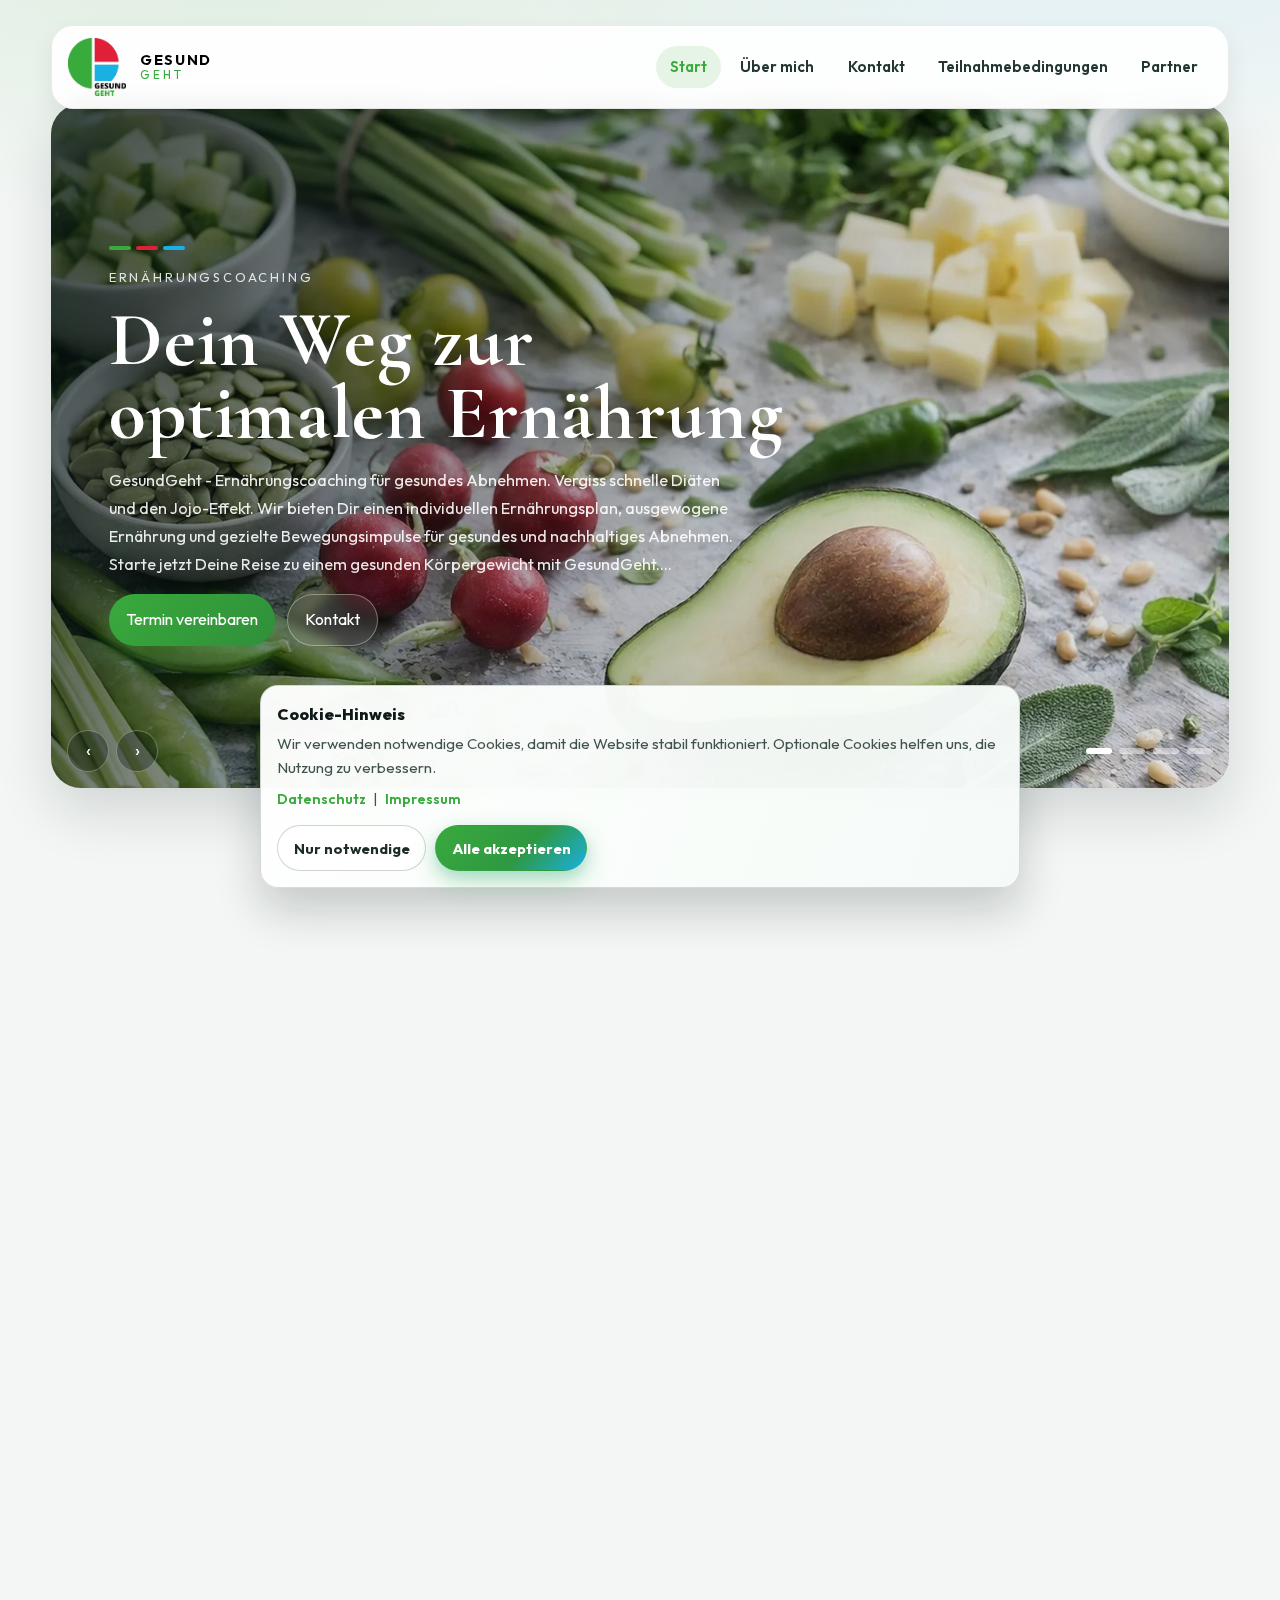
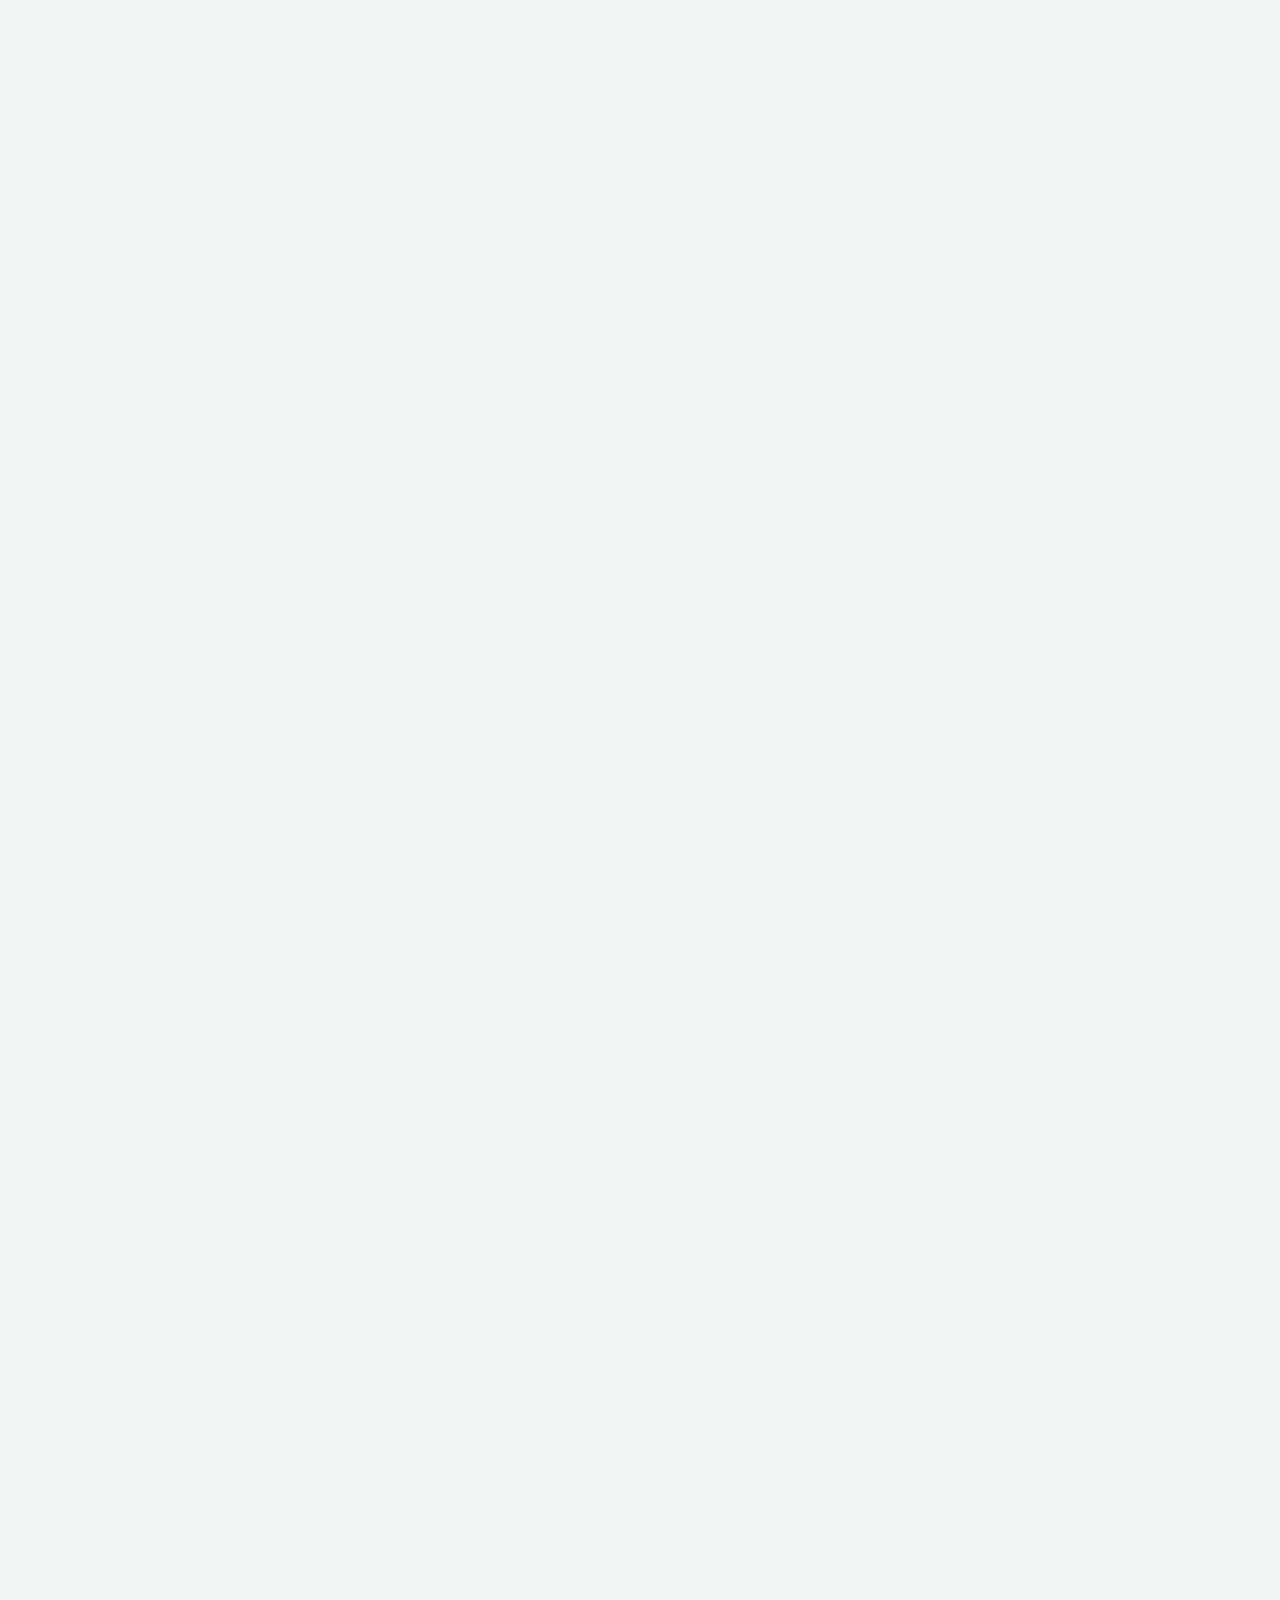
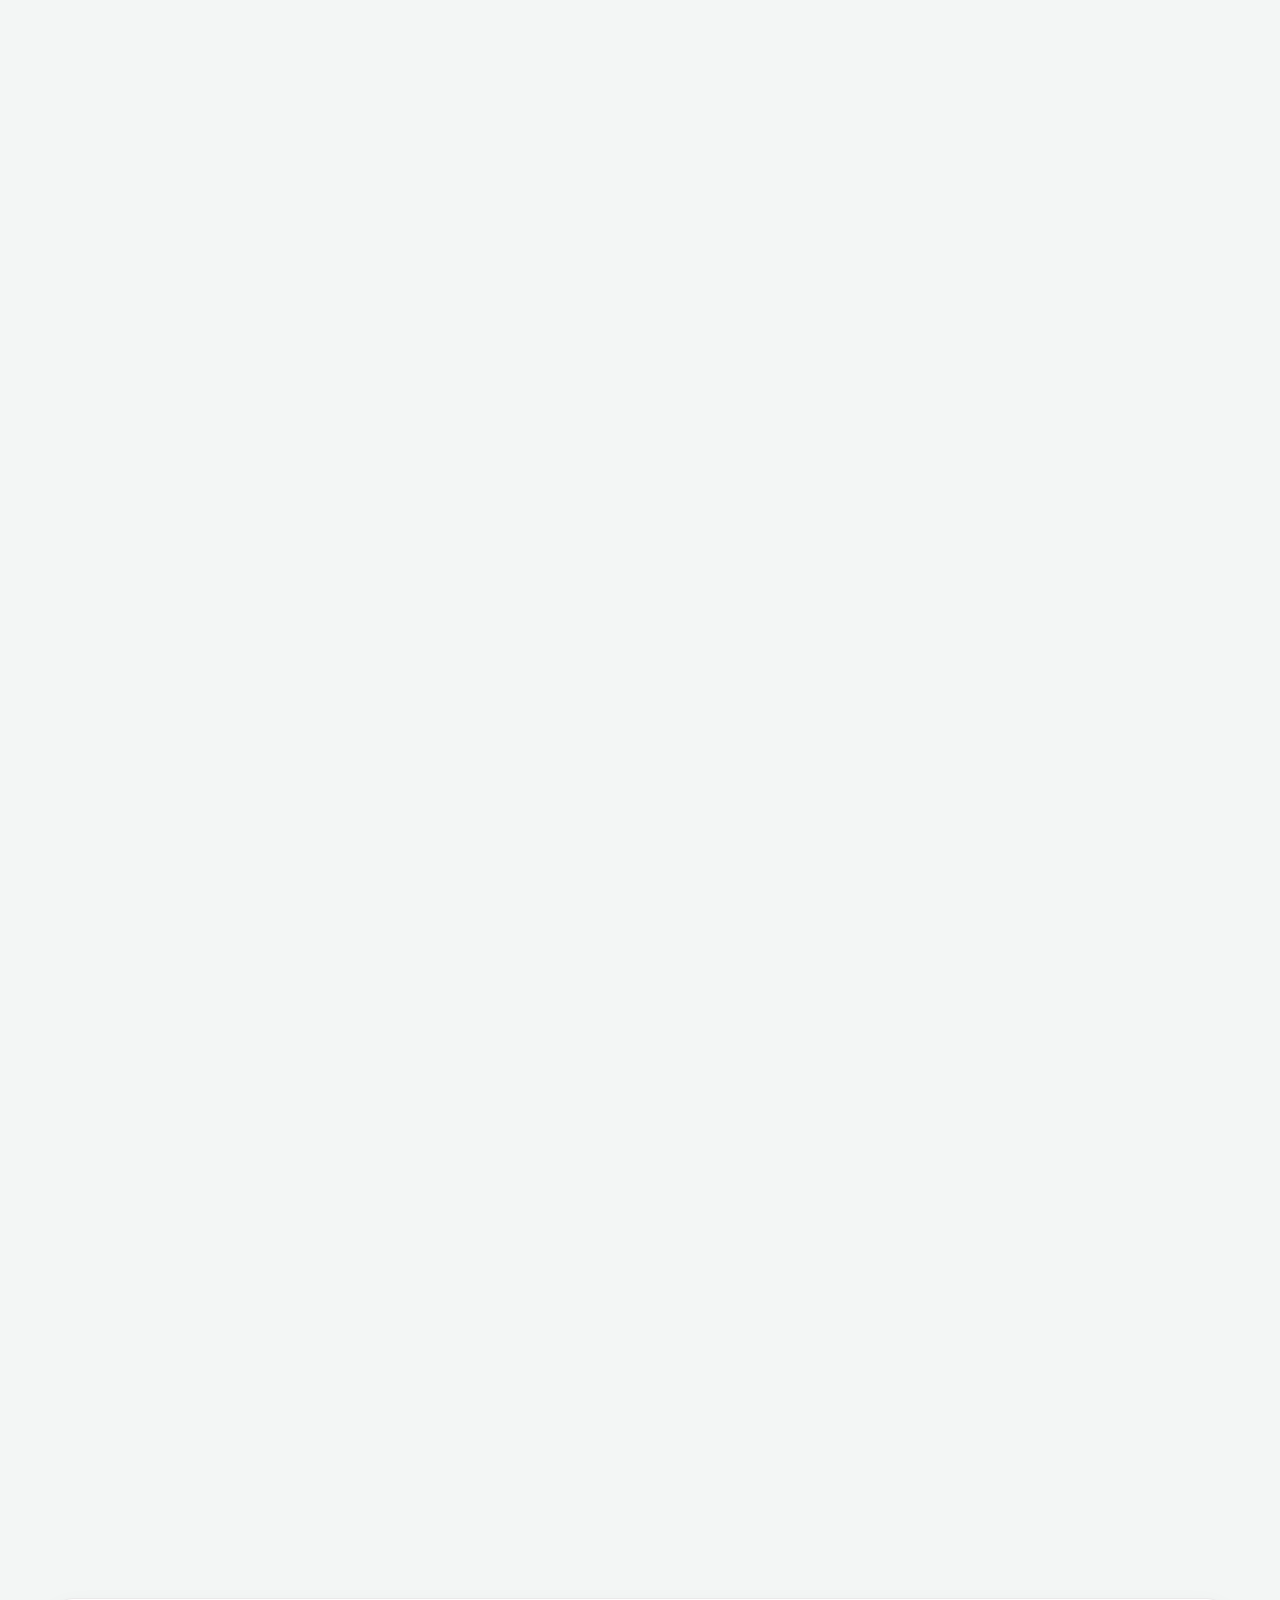
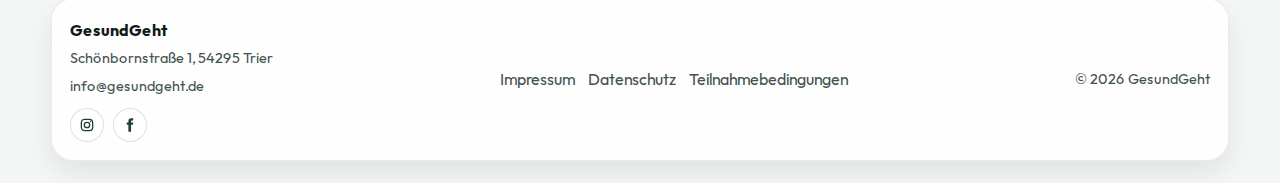
<file: index.html>
<!doctype html>
<html lang="de">
<head>
  <meta charset="utf-8">
  <meta name="viewport" content="width=device-width, initial-scale=1">
  <title>GesundGeht | Ernährungscoaching in Trier</title>
  <meta name="description" content="GesundGeht Ernährungscoaching in Trier und online: gesund abnehmen, lecker essen und mit persönlicher Begleitung langfristig dranbleiben.">
  <meta name="robots" content="index,follow">
  <link rel="canonical" href="https://www.gesundgeht.de/">
  <link rel="alternate" hreflang="de-DE" href="https://www.gesundgeht.de/">
  <link rel="alternate" hreflang="x-default" href="https://www.gesundgeht.de/">
  <meta property="og:locale" content="de_DE">
  <meta property="og:type" content="website">
  <meta property="og:site_name" content="GesundGeht">
  <meta property="og:title" content="GesundGeht | Ernährungscoaching in Trier">
  <meta property="og:description" content="GesundGeht Ernährungscoaching in Trier und online: gesund abnehmen, lecker essen und mit persönlicher Begleitung langfristig dranbleiben.">
  <meta property="og:url" content="https://www.gesundgeht.de/">
  <meta property="og:image" content="https://www.gesundgeht.de/assets/images/hero-1.webp">
  <meta name="twitter:card" content="summary_large_image">
  <meta name="twitter:title" content="GesundGeht | Ernährungscoaching in Trier">
  <meta name="geo.region" content="DE-RP">
  <meta name="geo.placename" content="Trier">
  <meta name="twitter:description" content="GesundGeht Ernährungscoaching in Trier und online: gesund abnehmen, lecker essen und mit persönlicher Begleitung langfristig dranbleiben.">
  <meta name="twitter:image" content="https://www.gesundgeht.de/assets/images/hero-1.webp">
  <link rel="icon" href="favicon.ico" sizes="any">
  <link rel="icon" type="image/png" sizes="32x32" href="favicon-32x32.png">
  <link rel="icon" type="image/png" sizes="16x16" href="favicon-16x16.png">
  <link rel="apple-touch-icon" sizes="180x180" href="apple-touch-icon.png">
  <link rel="manifest" href="site.webmanifest">
  <link rel="preload" as="image" href="hero-1.webp">
  <link rel="stylesheet" href="styles.css">
  <script type="application/ld+json">
    {
      "@context": "https://schema.org",
      "@type": "LocalBusiness",
      "@id": "https://www.gesundgeht.de/#organization",
      "name": "GesundGeht",
      "url": "https://www.gesundgeht.de/",
      "image": "https://www.gesundgeht.de/assets/images/hero-1.webp",
      "logo": "https://www.gesundgeht.de/assets/logo.png",
      "email": "info@gesundgeht.de",
      "telephone": "+49 176 615 848 71",
      "priceRange": "€€",
      "address": {
        "@type": "PostalAddress",
        "streetAddress": "Schönbornstraße 1",
        "postalCode": "54295",
        "addressLocality": "Trier",
        "addressCountry": "DE"
      },
      "areaServed": [
        {
          "@type": "City",
          "name": "Trier"
        },
        {
          "@type": "AdministrativeArea",
          "name": "Rheinland-Pfalz"
        }
      ],
      "openingHoursSpecification": [
        {
          "@type": "OpeningHoursSpecification",
          "dayOfWeek": "Tuesday",
          "opens": "09:30",
          "closes": "10:00"
        },
        {
          "@type": "OpeningHoursSpecification",
          "dayOfWeek": "Wednesday",
          "opens": "08:00",
          "closes": "08:30"
        },
        {
          "@type": "OpeningHoursSpecification",
          "dayOfWeek": "Wednesday",
          "opens": "09:30",
          "closes": "10:00"
        },
        {
          "@type": "OpeningHoursSpecification",
          "dayOfWeek": "Tuesday",
          "opens": "19:00",
          "closes": "19:30"
        },
        {
          "@type": "OpeningHoursSpecification",
          "dayOfWeek": "Friday",
          "opens": "08:30",
          "closes": "09:00"
        }
      ],
      "sameAs": [
        "https://www.instagram.com/gesundgeht/?igshid=YmMyMTA2M2Y%3D",
        "https://www.facebook.com/profile.php?id=100076815282384"
      ]
    }
  </script>
</head>
<body>
<header class="site-header">
  <div class="container header-shell">
    <a class="brand" href="index.html" aria-label="GesundGeht Startseite">
      <img src="logo.png" alt="GesundGeht Logo">
      <span class="brand-mark"><strong>GESUND</strong><span>GEHT</span></span>
    </a>
    <button class="menu-btn" data-menu-btn aria-expanded="false" aria-label="Menü öffnen">Menü</button>
    <nav class="main-nav" data-main-nav><a href="index.html" class="active">Start</a><a href="ueber-mich.html" class="">Über mich</a><a href="kontakt.html" class="">Kontakt</a><a href="teilnahmebedingungen.html" class="">Teilnahmebedingungen</a><a href="partner.html" class="">Partner</a></nav>
  </div>
</header>
<main class="page page-home container">
  <section class="hero reveal" aria-label="Hero Slider">
    <div class="hero-track">
      <article class="hero-slide active" data-slide>
        <img src="hero-1.webp" alt="Gesundes Essen" width="1920" height="860" loading="eager" fetchpriority="high" decoding="async">
        <div class="hero-overlay">
          <div class="brand-bars" aria-hidden="true"><span></span><span></span><span></span></div>
          <p class="hero-kicker">Ernährungscoaching</p>
          <h1 class="hero-title">Dein Weg zur optimalen Ernährung</h1>
          <p class="hero-sub">GesundGeht - Ernährungscoaching für gesundes Abnehmen. Vergiss schnelle Diäten und den Jojo-Effekt. Wir bieten Dir einen individuellen Ernährungsplan, ausgewogene Ernährung und gezielte Bewegungsimpulse für gesundes und nachhaltiges Abnehmen. Starte jetzt Deine Reise zu einem gesunden Körpergewicht mit GesundGeht. Kontaktiere uns.</p>
          <div class="hero-actions">
            <a class="hero-btn primary" href="#kontakt">Termin vereinbaren</a>
            <a class="hero-btn secondary" href="kontakt.html">Kontakt</a>
          </div>
        </div>
      </article>
      <article class="hero-slide" data-slide>
        <img src="hero-2.webp" alt="Gesundes Abnehmen" width="1920" height="860" loading="lazy" decoding="async">
        <div class="hero-overlay">
          <div class="brand-bars" aria-hidden="true"><span></span><span></span><span></span></div>
          <p class="hero-kicker">GesundGeht</p>
          <h2 class="hero-title">Gesundes Abnehmen</h2>
          <p class="hero-sub">GesundGeht - Ernährungscoaching für gesundes Abnehmen. Vergiss schnelle Diäten und den Jojo-Effekt. Wir bieten Dir einen individuellen Ernährungsplan, ausgewogene Ernährung und gezielte Bewegungsimpulse für gesundes und nachhaltiges Abnehmen. Starte jetzt Deine Reise zu einem gesunden Körpergewicht mit GesundGeht. Kontaktiere uns.</p>
        </div>
      </article>
      <article class="hero-slide" data-slide>
        <img src="hero-3.webp" alt="Lecker Essen" width="1920" height="860" loading="lazy" decoding="async">
        <div class="hero-overlay">
          <div class="brand-bars" aria-hidden="true"><span></span><span></span><span></span></div>
          <p class="hero-kicker">GesundGeht</p>
          <h2 class="hero-title">Lecker Essen</h2>
          <p class="hero-sub">GesundGeht - Ernährungscoaching für leckeres und gesundes Essen. Verabschiede Dich von langweiliger Diät-Kost und entdecke, wie Du gesund und lecker essen kannst. Unser individueller Ernährungsplan berücksichtigt Deine Vorlieben und zeigt Dir, wie Du ausgewogen und abwechslungsreich essen kannst, ohne auf Geschmack zu verzichten. Lass Dich von uns inspirieren und genieße jede Mahlzeit. Kontaktiere GesundGeht jetzt.</p>
        </div>
      </article>
      <article class="hero-slide" data-slide>
        <img src="hero-4.webp" alt="Motivation im Treffen" width="1920" height="860" loading="lazy" decoding="async">
        <div class="hero-overlay">
          <div class="brand-bars" aria-hidden="true"><span></span><span></span><span></span></div>
          <p class="hero-kicker">GesundGeht</p>
          <h2 class="hero-title">Motivation im Treffen</h2>
          <p class="hero-sub">GesundGeht - Ernährungscoaching für motiviertes Abnehmen. Lass Dich von uns inspirieren und motivieren, um Deine Ziele zu erreichen. Unsere regelmäßigen Treffen bieten Dir die Gelegenheit, Fortschritte zu feiern, Herausforderungen zu besprechen und neue Motivation zu tanken. Gemeinsam schaffen wir es, gesund und nachhaltig abzunehmen. Kontaktiere uns jetzt und starte Deine Reise mit GesundGeht.</p>
        </div>
      </article>
    </div>

    <div class="hero-controls">
      <div class="hero-arrows">
        <button class="hero-arrow" data-prev aria-label="Vorheriger Slide">‹</button>
        <button class="hero-arrow" data-next aria-label="Nächster Slide">›</button>
      </div>
      <div class="hero-dots">
        <button class="hero-dot active" data-dot="0" aria-label="Slide 1"></button>
        <button class="hero-dot" data-dot="1" aria-label="Slide 2"></button>
        <button class="hero-dot" data-dot="2" aria-label="Slide 3"></button>
        <button class="hero-dot" data-dot="3" aria-label="Slide 4"></button>
      </div>
    </div>
  </section>

  <section class="section reveal">
    <div class="intro-lux">
      <div class="intro-head">
        <h2>Mein Angebot</h2>
        <p>Alles was Du brauchst</p>
      </div>
      <p class="intro-text">GesundGeht - Ernährungscoaching für genussvolle Gesundheit. Iss lecker und versorge Deinen Körper gleichzeitig mit wichtigen Nährstoffen. Seit Jahren bieten wir eine Vielzahl von Gewichtsmanagement- und Ernährungsdienstleistungen, die Dir helfen, Deine Ernährungsgewohnheiten langfristig zu verbessern. Mit einem kreativen, verantwortungsbewussten Ansatz und unserem reichen Erfahrungsschatz unterstützen wir Dich beim Erreichen Deiner Ernährungsziele. Lass Dich von uns beraten und starte jetzt Deine Reise zu einer gesunden Ernährung. Kontaktiere GesundGeht.</p>
    </div>
  </section>

  <section class="section reveal">
    <div class="services-grid">
      <article class="service-card">
        <div class="media"><img src="story-1.webp" alt="Gesundes Abnehmen" width="960" height="700" loading="lazy" decoding="async"></div>
        <div class="service-body">
          <h3>Gesundes Abnehmen</h3>
          <p>GesundGeht - Ernährungscoaching für gesundes Abnehmen. Vergiss schnelle Diäten und den Jojo-Effekt. Wir bieten Dir einen individuellen Ernährungsplan, ausgewogene Ernährung und gezielte Bewegungsimpulse für gesundes und nachhaltiges Abnehmen. Starte jetzt Deine Reise zu einem gesunden Körpergewicht mit GesundGeht. Kontaktiere uns.</p>
        </div>
      </article>
      <article class="service-card alt-blue">
        <div class="media"><img src="story-2.webp" alt="Lecker Essen" width="960" height="700" loading="lazy" decoding="async"></div>
        <div class="service-body">
          <h3>Lecker Essen</h3>
          <p>GesundGeht - Ernährungscoaching für leckeres und gesundes Essen. Verabschiede Dich von langweiliger Diät-Kost und entdecke, wie Du gesund und lecker essen kannst. Unser individueller Ernährungsplan berücksichtigt Deine Vorlieben und zeigt Dir, wie Du ausgewogen und abwechslungsreich essen kannst, ohne auf Geschmack zu verzichten. Lass Dich von uns inspirieren und genieße jede Mahlzeit. Kontaktiere GesundGeht jetzt.</p>
        </div>
      </article>
      <article class="service-card alt-red">
        <div class="media"><img src="story-3.webp" alt="Motivation im Treffen" width="960" height="700" loading="lazy" decoding="async"></div>
        <div class="service-body">
          <h3>Motivation im Treffen</h3>
          <p>GesundGeht - Ernährungscoaching für motiviertes Abnehmen. Lass Dich von uns inspirieren und motivieren, um Deine Ziele zu erreichen. Unsere regelmäßigen Treffen bieten Dir die Gelegenheit, Fortschritte zu feiern, Herausforderungen zu besprechen und neue Motivation zu tanken. Gemeinsam schaffen wir es, gesund und nachhaltig abzunehmen. Kontaktiere uns jetzt und starte Deine Reise mit GesundGeht.</p>
        </div>
      </article>
    </div>
  </section>

  <section class="section reveal">
    <div class="offers-shell">
      <header class="offers-head">
        <h2>Mein Angebot</h2>
        <p>Alles was Du brauchst</p>
      </header>

      <article class="offer-row">
        <div class="offer-media"><img src="offer-1.webp" alt="Individuelle Ernährungsberatung für besondere Lebensphasen" width="1320" height="700" loading="lazy" decoding="async"></div>
        <div class="offer-copy">
          <h3>Individuelle Ernährungsberatung für besondere Lebensphasen</h3>
          <h4>Bessere Entscheidungen</h4>
          <p>Seit Jahren bietet GesundGeht spezialisierte Ernährungsberatung für besondere Lebensphasen und Bedürfnisse an, die auf die individuellen Anforderungen jedes einzelnen Kunden zugeschnitten sind. Dieses besondere Programm hilft Menschen, ihre Ernährung an ihre spezifischen Lebensumstände anzupassen und somit gesünder zu leben. Nimm noch heute Kontakt auf und übernimm mit diesen großartigen Hilfsmitteln und Techniken die Kontrolle über Dein Leben.</p>
          <img class="offer-logo" src="logo.png" alt="GesundGeht Logo" loading="lazy" decoding="async">
        </div>
      </article>

      <article class="offer-row">
        <div class="offer-media"><img src="offer-2.webp" alt="Leben mit Nahrungsmittelunverträglichkeit" width="1320" height="700" loading="lazy" decoding="async"></div>
        <div class="offer-copy">
          <h3>Leben mit Nahrungsmittelunverträglichkeit</h3>
          <h4>Die Beratung, die Du brauchst</h4>
          <p>Mach den ersten großen Schritt zu einem gesünderen Leben und lass Dich von einem/einer erfahrenen und verantwortungsvollen Ernährungsberater/in unterstützen. Egal wie Deine momentane Ernährung aussieht, GesundGeht erarbeitet mit jedem Kunden einen speziell zugeschnittenen Plan, der die individuellen Bedürfnisse berücksichtigt. Wenn Du nach einem ausgeglichenen Leben trotz Nahrungsmittelunverträglichkeit suchst, solltest Du noch heute einen Termin vereinbaren.</p>
          <img class="offer-logo" src="logo.png" alt="GesundGeht Logo" loading="lazy" decoding="async">
        </div>
      </article>

      <article class="offer-row">
        <div class="offer-media"><img src="offer-3.webp" alt="Begleitung zur Gewichtsabnahme" width="1320" height="700" loading="lazy" decoding="async"></div>
        <div class="offer-copy">
          <h3>Begleitung zur Gewichtsabnahme</h3>
          <h4>Ein gesünderes Selbst</h4>
          <p>Eine Begleitung zur Gewichtsabnahme kann Dir helfen, glücklicher und gesünder zu leben. GesundGeht bietet seinen Kunden strategische Hilfsmittel und Techniken für ein ausgeglicheneres und erfüllteres Leben. Nach mehreren Coachings wird es Dir leicht fallen, die richtigen Entscheidungen beim Thema Ernährung zu treffen. Zögere nicht, noch heute einen Termin zu vereinbaren.</p>
          <img class="offer-logo" src="logo.png" alt="GesundGeht Logo" loading="lazy" decoding="async">
        </div>
      </article>
    </div>
  </section>

  <section class="section reveal">
    <blockquote class="quote-card">
      <p>„Alles Gute braucht seine Zeit.“</p>
      <cite>Violet Fane</cite>
    </blockquote>
  </section>

  <section class="section reveal" id="kontakt">
    <div class="contact-shell">
      <h2>Termin vereinbaren</h2>
      <div class="contact-grid">
        <article class="panel">
          <h3>Termin vereinbaren</h3>
          <div class="kv">
            <div><a href="mailto:info@gesundgeht.de">info@gesundgeht.de</a></div>
            <div>Instagram: <a href="https://www.instagram.com/gesundgeht/?igshid=YmMyMTA2M2Y%3D" target="_blank" rel="noopener noreferrer">@gesundgeht</a></div>
            <div>Facebook: <a href="https://www.facebook.com/profile.php?id=100076815282384" target="_blank" rel="noopener noreferrer">GesundGeht</a></div>
            <div class="social-links" aria-label="Social Media Links">
              <a class="social-link instagram" href="https://www.instagram.com/gesundgeht/?igshid=YmMyMTA2M2Y%3D" target="_blank" rel="noopener noreferrer" aria-label="Instagram">
                <svg viewBox="0 0 24 24" aria-hidden="true">
                  <rect x="3.5" y="3.5" width="17" height="17" rx="5"></rect>
                  <circle cx="12" cy="12" r="4.1"></circle>
                  <circle cx="17.4" cy="6.6" r="1.1" class="dot"></circle>
                </svg>
                <span class="sr-only">Instagram</span>
              </a>
              <a class="social-link facebook" href="https://www.facebook.com/profile.php?id=100076815282384" target="_blank" rel="noopener noreferrer" aria-label="Facebook">
                <svg viewBox="0 0 24 24" aria-hidden="true">
                  <path d="M13.6 8.2V6.5c0-.7.4-1.2 1.2-1.2h2V2h-2.7c-2.8 0-4.5 1.6-4.5 4.6v1.6H7.1v3.4h2.5V22h4V11.6h2.8l.4-3.4h-3.2z"></path>
                </svg>
                <span class="sr-only">Facebook</span>
              </a>
            </div>
          </div>
        </article>
        <article class="panel">
          <form class="form" data-contact-form>
            <label>Name<input type="text" name="name" required></label>
            <label>E-Mail-Adresse<input type="email" name="email" required></label>
            <label>Betreff<input type="text" name="betreff"></label>
            <label>Nachricht<textarea name="nachricht" required></textarea></label>
            <label class="consent-check">
              <input type="checkbox" name="datenschutz" required>
              <span>
                Hiermit stimme ich den allgemeinen und besonderen Datenschutzbestimmungen zur Erhebung und Verarbeitung meiner Daten zu, welche ich jederzeit
                <a href="datenschutz.html" target="_blank" rel="noopener noreferrer">hier aufrufen</a> kann.
              </span>
            </label>
            <button class="btn" type="submit">Absenden</button>
            <p class="notice" data-submit-notice>Danke für&#x27;s Absenden!</p>
          </form>
        </article>
      </div>
    </div>
  </section>
</main>
<footer class="site-footer">
  <div class="container footer-shell">
    <div class="footer-wrap">
      <div>
        <strong>GesundGeht</strong><br>
        <span class="small">Schönbornstraße 1, 54295 Trier</span><br>
        <span class="small">info@gesundgeht.de</span>
        <div class="social-links footer-social" aria-label="Social Media Links">
          <a class="social-link instagram" href="https://www.instagram.com/gesundgeht/?igshid=YmMyMTA2M2Y%3D" target="_blank" rel="noopener noreferrer" aria-label="Instagram">
            <svg viewBox="0 0 24 24" aria-hidden="true">
              <rect x="3.5" y="3.5" width="17" height="17" rx="5"></rect>
              <circle cx="12" cy="12" r="4.1"></circle>
              <circle cx="17.4" cy="6.6" r="1.1" class="dot"></circle>
            </svg>
            <span class="sr-only">Instagram</span>
          </a>
          <a class="social-link facebook" href="https://www.facebook.com/profile.php?id=100076815282384" target="_blank" rel="noopener noreferrer" aria-label="Facebook">
            <svg viewBox="0 0 24 24" aria-hidden="true">
              <path d="M13.6 8.2V6.5c0-.7.4-1.2 1.2-1.2h2V2h-2.7c-2.8 0-4.5 1.6-4.5 4.6v1.6H7.1v3.4h2.5V22h4V11.6h2.8l.4-3.4h-3.2z"></path>
            </svg>
            <span class="sr-only">Facebook</span>
          </a>
        </div>
      </div>
      <div class="footer-links">
        <a href="impressum.html">Impressum</a>
        <a href="datenschutz.html">Datenschutz</a>
        <a href="teilnahmebedingungen.html">Teilnahmebedingungen</a>
      </div>
      <div class="small">© <span data-year>2026</span> GesundGeht</div>
    </div>
  </div>
</footer>
<script src="script.js"></script>
</body>
</html>
</file>
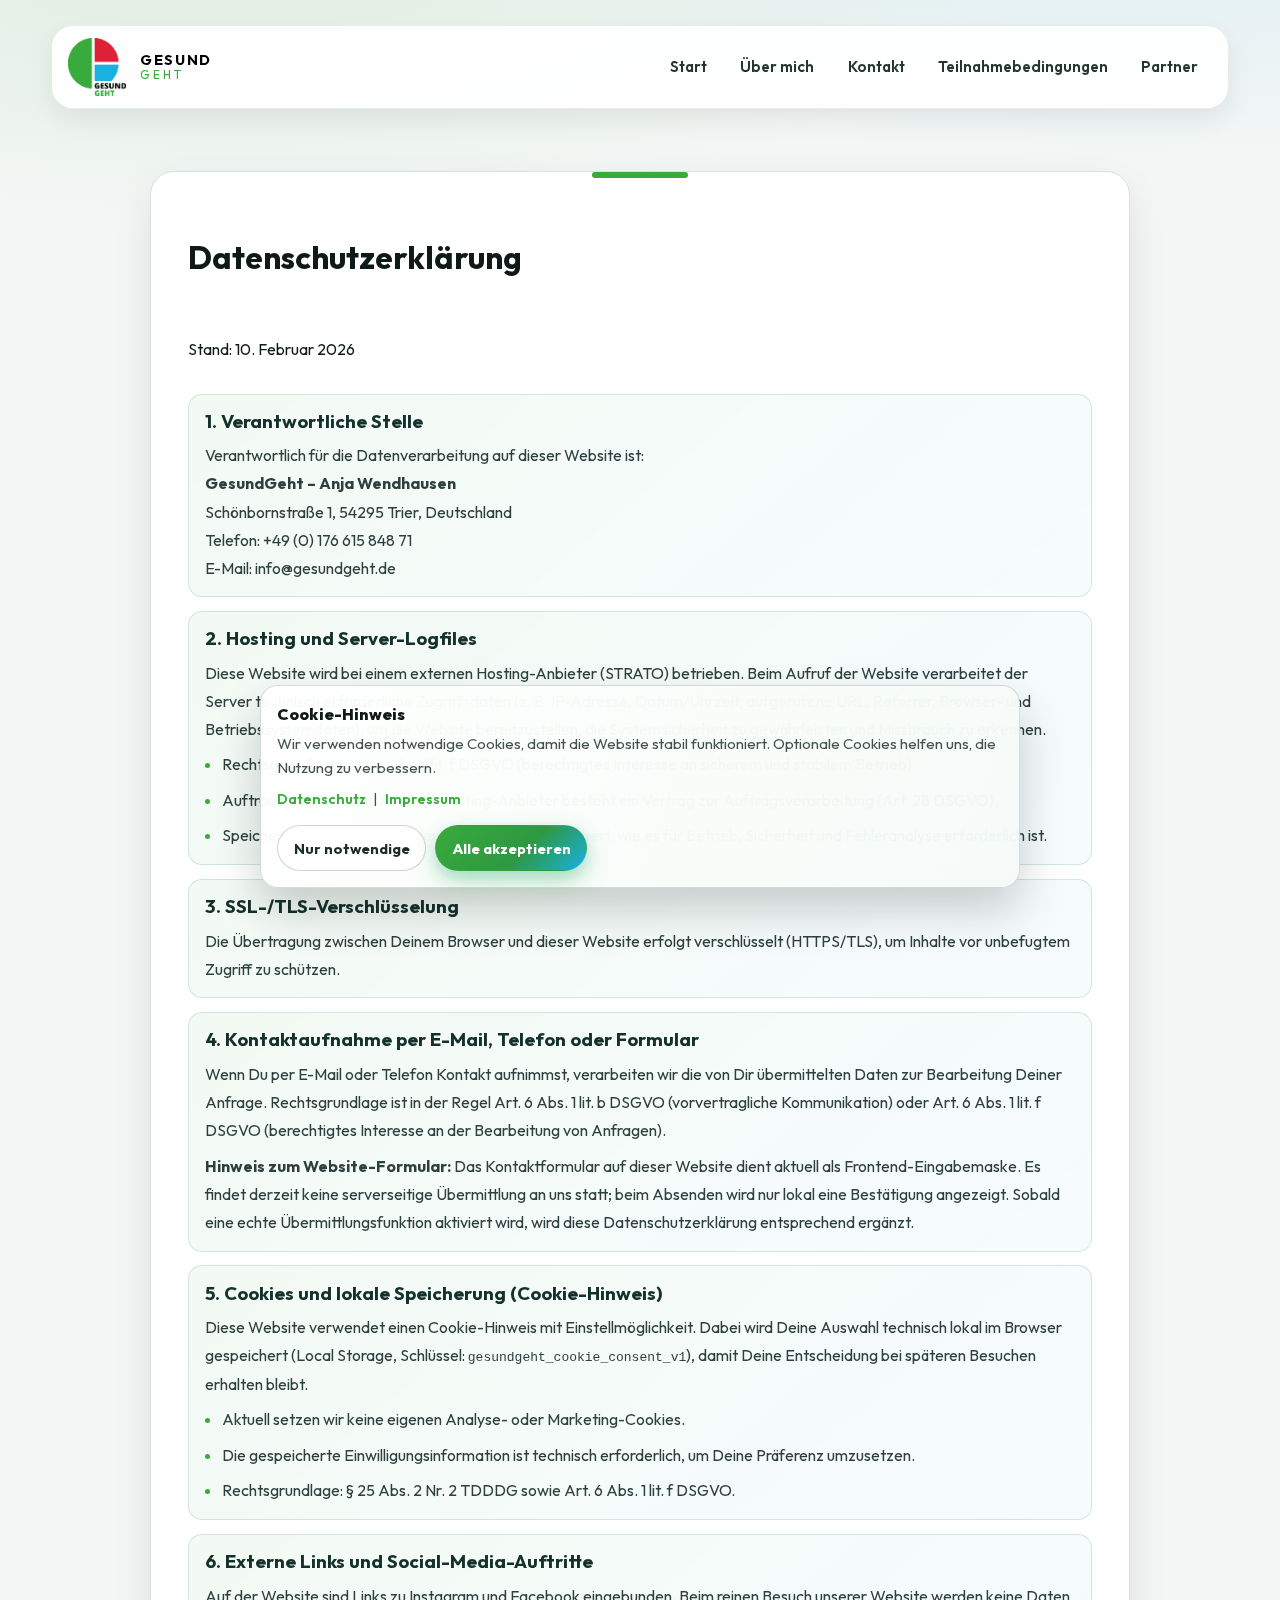
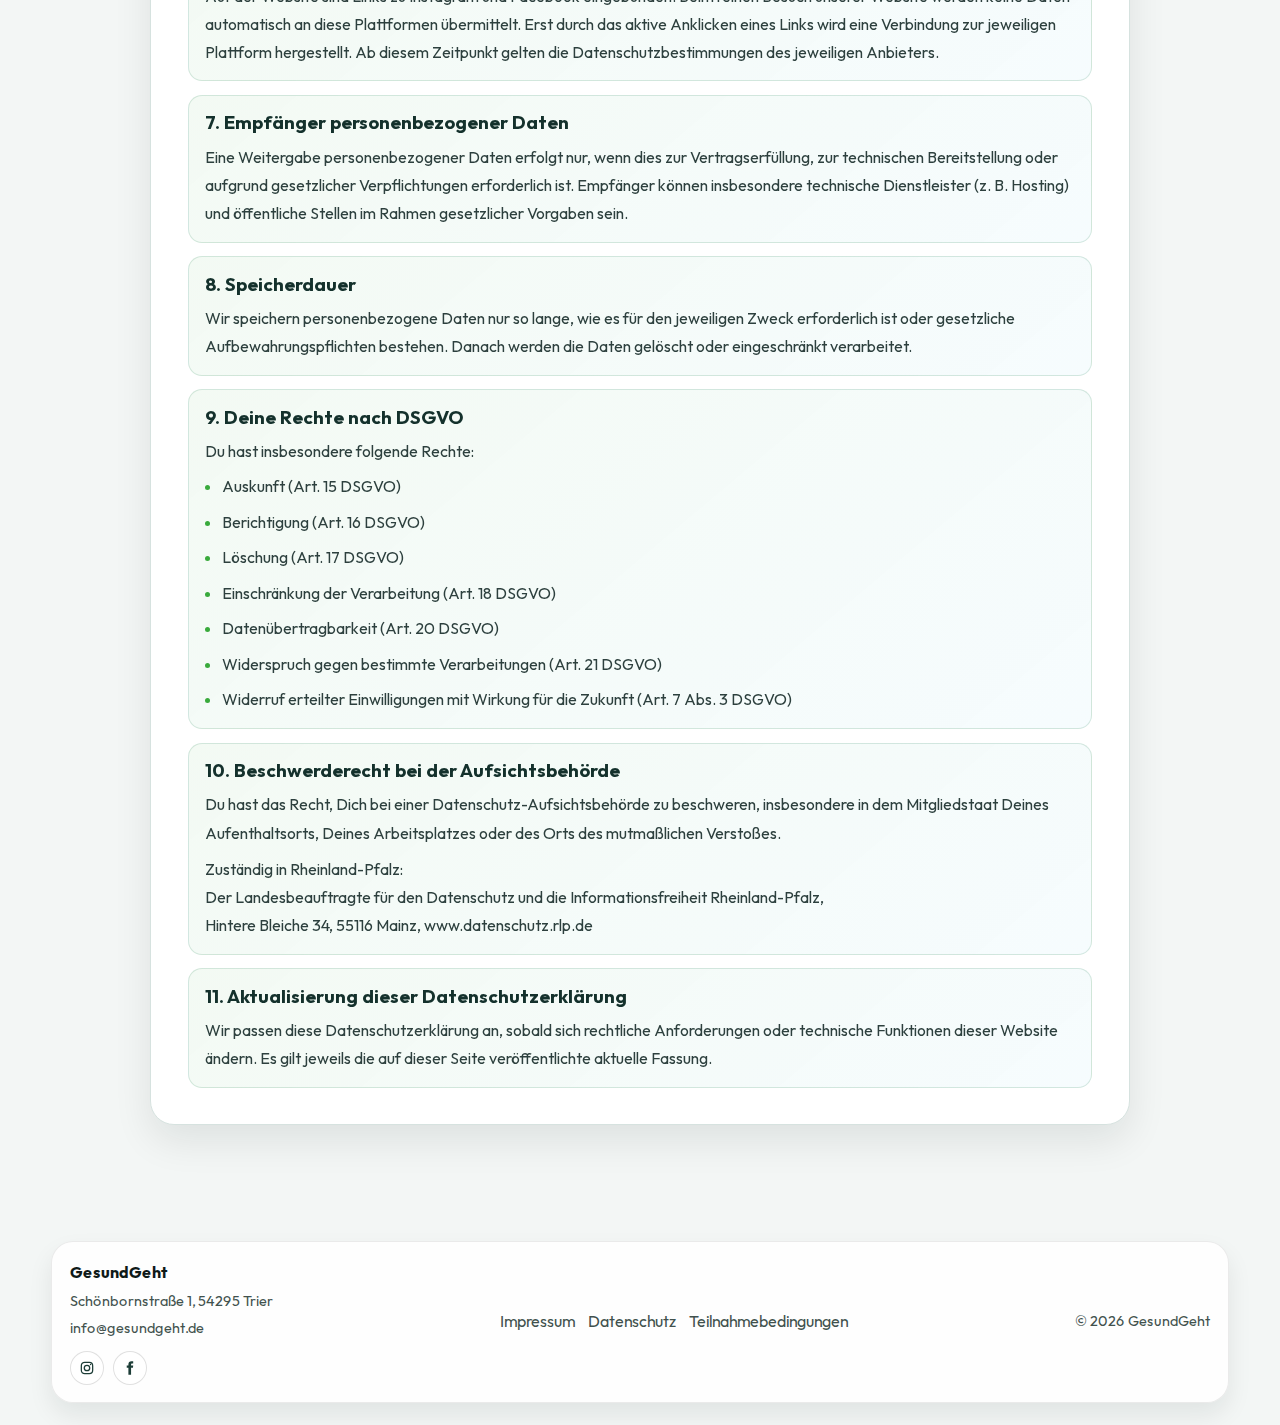
<file: datenschutz.html>
<!doctype html>
<html lang="de">
<head>
  <meta charset="utf-8">
  <meta name="viewport" content="width=device-width, initial-scale=1">
  <title>Datenschutz | GesundGeht</title>
  <meta name="description" content="Datenschutzerklärung von GesundGeht: Informationen zur Verarbeitung personenbezogener Daten und Deinen Rechten.">
  <meta name="robots" content="index,follow">
  <link rel="canonical" href="https://www.gesundgeht.de/datenschutz.html">
  <link rel="alternate" hreflang="de-DE" href="https://www.gesundgeht.de/datenschutz.html">
  <link rel="alternate" hreflang="x-default" href="https://www.gesundgeht.de/datenschutz.html">
  <meta property="og:locale" content="de_DE">
  <meta property="og:type" content="website">
  <meta property="og:site_name" content="GesundGeht">
  <meta property="og:title" content="Datenschutz | GesundGeht">
  <meta property="og:description" content="Datenschutzerklärung von GesundGeht: Informationen zur Verarbeitung personenbezogener Daten und Deinen Rechten.">
  <meta property="og:url" content="https://www.gesundgeht.de/datenschutz.html">
  <meta property="og:image" content="https://www.gesundgeht.de/assets/logo.png">
  <meta name="twitter:card" content="summary">
  <meta name="twitter:title" content="Datenschutz | GesundGeht">
  <meta name="twitter:description" content="Datenschutzerklärung von GesundGeht: Informationen zur Verarbeitung personenbezogener Daten und Deinen Rechten.">
  <meta name="twitter:image" content="https://www.gesundgeht.de/assets/logo.png">
  <link rel="icon" href="favicon.ico" sizes="any">
  <link rel="icon" type="image/png" sizes="32x32" href="favicon-32x32.png">
  <link rel="icon" type="image/png" sizes="16x16" href="favicon-16x16.png">
  <link rel="apple-touch-icon" sizes="180x180" href="apple-touch-icon.png">
  <link rel="manifest" href="site.webmanifest">
  <link rel="stylesheet" href="styles.css">
</head>
<body>
<header class="site-header">
  <div class="container header-shell">
    <a class="brand" href="index.html" aria-label="GesundGeht Startseite">
      <img src="logo.png" alt="GesundGeht Logo">
      <span class="brand-mark"><strong>GESUND</strong><span>GEHT</span></span>
    </a>
    <button class="menu-btn" data-menu-btn aria-expanded="false" aria-label="Menü öffnen">Menü</button>
    <nav class="main-nav" data-main-nav><a href="index.html" class="">Start</a><a href="ueber-mich.html" class="">Über mich</a><a href="kontakt.html" class="">Kontakt</a><a href="teilnahmebedingungen.html" class="">Teilnahmebedingungen</a><a href="partner.html" class="">Partner</a></nav>
  </div>
</header>
<main class="page container legal-shell">
  <section class="section reveal">
    <article class="agreement-card legal-card">
      <h1>Datenschutzerklärung</h1>
      <p>Stand: 10. Februar 2026</p>

      <div class="legal-group">
        <h3>1. Verantwortliche Stelle</h3>
        <p>
          Verantwortlich für die Datenverarbeitung auf dieser Website ist:<br>
          <strong>GesundGeht – Anja Wendhausen</strong><br>
          Schönbornstraße 1, 54295 Trier, Deutschland<br>
          Telefon: +49 (0) 176 615 848 71<br>
          E-Mail: <a href="mailto:info@gesundgeht.de">info@gesundgeht.de</a>
        </p>
      </div>

      <div class="legal-group">
        <h3>2. Hosting und Server-Logfiles</h3>
        <p>
          Diese Website wird bei einem externen Hosting-Anbieter (STRATO) betrieben. Beim Aufruf der Website verarbeitet der Server
          technisch erforderliche Zugriffsdaten (z. B. IP-Adresse, Datum/Uhrzeit, aufgerufene URL, Referrer, Browser- und Betriebssystemdaten),
          um die Website bereitzustellen, die Systemsicherheit zu gewährleisten und Missbrauch zu erkennen.
        </p>
        <ul class="legal-list">
          <li>Rechtsgrundlage: Art. 6 Abs. 1 lit. f DSGVO (berechtigtes Interesse an sicherem und stabilem Betrieb).</li>
          <li>Auftragsverarbeitung: Mit dem Hosting-Anbieter besteht ein Vertrag zur Auftragsverarbeitung (Art. 28 DSGVO).</li>
          <li>Speicherfrist: Logdaten werden nur so lange gespeichert, wie es für Betrieb, Sicherheit und Fehleranalyse erforderlich ist.</li>
        </ul>
      </div>

      <div class="legal-group">
        <h3>3. SSL-/TLS-Verschlüsselung</h3>
        <p>
          Die Übertragung zwischen Deinem Browser und dieser Website erfolgt verschlüsselt (HTTPS/TLS), um Inhalte vor unbefugtem Zugriff zu schützen.
        </p>
      </div>

      <div class="legal-group">
        <h3>4. Kontaktaufnahme per E-Mail, Telefon oder Formular</h3>
        <p>
          Wenn Du per E-Mail oder Telefon Kontakt aufnimmst, verarbeiten wir die von Dir übermittelten Daten zur Bearbeitung Deiner Anfrage.
          Rechtsgrundlage ist in der Regel Art. 6 Abs. 1 lit. b DSGVO (vorvertragliche Kommunikation) oder Art. 6 Abs. 1 lit. f DSGVO
          (berechtigtes Interesse an der Bearbeitung von Anfragen).
        </p>
        <p>
          <strong>Hinweis zum Website-Formular:</strong> Das Kontaktformular auf dieser Website dient aktuell als Frontend-Eingabemaske.
          Es findet derzeit keine serverseitige Übermittlung an uns statt; beim Absenden wird nur lokal eine Bestätigung angezeigt.
          Sobald eine echte Übermittlungsfunktion aktiviert wird, wird diese Datenschutzerklärung entsprechend ergänzt.
        </p>
      </div>

      <div class="legal-group">
        <h3>5. Cookies und lokale Speicherung (Cookie-Hinweis)</h3>
        <p>
          Diese Website verwendet einen Cookie-Hinweis mit Einstellmöglichkeit. Dabei wird Deine Auswahl technisch lokal im Browser gespeichert
          (Local Storage, Schlüssel: <code>gesundgeht_cookie_consent_v1</code>), damit Deine Entscheidung bei späteren Besuchen erhalten bleibt.
        </p>
        <ul class="legal-list">
          <li>Aktuell setzen wir keine eigenen Analyse- oder Marketing-Cookies.</li>
          <li>Die gespeicherte Einwilligungsinformation ist technisch erforderlich, um Deine Präferenz umzusetzen.</li>
          <li>Rechtsgrundlage: § 25 Abs. 2 Nr. 2 TDDDG sowie Art. 6 Abs. 1 lit. f DSGVO.</li>
        </ul>
      </div>

      <div class="legal-group">
        <h3>6. Externe Links und Social-Media-Auftritte</h3>
        <p>
          Auf der Website sind Links zu Instagram und Facebook eingebunden. Beim reinen Besuch unserer Website werden keine Daten automatisch
          an diese Plattformen übermittelt. Erst durch das aktive Anklicken eines Links wird eine Verbindung zur jeweiligen Plattform hergestellt.
          Ab diesem Zeitpunkt gelten die Datenschutzbestimmungen des jeweiligen Anbieters.
        </p>
      </div>

      <div class="legal-group">
        <h3>7. Empfänger personenbezogener Daten</h3>
        <p>
          Eine Weitergabe personenbezogener Daten erfolgt nur, wenn dies zur Vertragserfüllung, zur technischen Bereitstellung oder aufgrund
          gesetzlicher Verpflichtungen erforderlich ist. Empfänger können insbesondere technische Dienstleister (z. B. Hosting) und öffentliche Stellen
          im Rahmen gesetzlicher Vorgaben sein.
        </p>
      </div>

      <div class="legal-group">
        <h3>8. Speicherdauer</h3>
        <p>
          Wir speichern personenbezogene Daten nur so lange, wie es für den jeweiligen Zweck erforderlich ist oder gesetzliche
          Aufbewahrungspflichten bestehen. Danach werden die Daten gelöscht oder eingeschränkt verarbeitet.
        </p>
      </div>

      <div class="legal-group">
        <h3>9. Deine Rechte nach DSGVO</h3>
        <p>Du hast insbesondere folgende Rechte:</p>
        <ul class="legal-list">
          <li>Auskunft (Art. 15 DSGVO)</li>
          <li>Berichtigung (Art. 16 DSGVO)</li>
          <li>Löschung (Art. 17 DSGVO)</li>
          <li>Einschränkung der Verarbeitung (Art. 18 DSGVO)</li>
          <li>Datenübertragbarkeit (Art. 20 DSGVO)</li>
          <li>Widerspruch gegen bestimmte Verarbeitungen (Art. 21 DSGVO)</li>
          <li>Widerruf erteilter Einwilligungen mit Wirkung für die Zukunft (Art. 7 Abs. 3 DSGVO)</li>
        </ul>
      </div>

      <div class="legal-group">
        <h3>10. Beschwerderecht bei der Aufsichtsbehörde</h3>
        <p>
          Du hast das Recht, Dich bei einer Datenschutz-Aufsichtsbehörde zu beschweren, insbesondere in dem Mitgliedstaat
          Deines Aufenthaltsorts, Deines Arbeitsplatzes oder des Orts des mutmaßlichen Verstoßes.
        </p>
        <p>
          Zuständig in Rheinland-Pfalz:<br>
          Der Landesbeauftragte für den Datenschutz und die Informationsfreiheit Rheinland-Pfalz,<br>
          Hintere Bleiche 34, 55116 Mainz,
          <a href="https://www.datenschutz.rlp.de" target="_blank" rel="noopener noreferrer">www.datenschutz.rlp.de</a>
        </p>
      </div>

      <div class="legal-group">
        <h3>11. Aktualisierung dieser Datenschutzerklärung</h3>
        <p>
          Wir passen diese Datenschutzerklärung an, sobald sich rechtliche Anforderungen oder technische Funktionen dieser Website ändern.
          Es gilt jeweils die auf dieser Seite veröffentlichte aktuelle Fassung.
        </p>
      </div>
    </article>
  </section>
</main>
<footer class="site-footer">
  <div class="container footer-shell">
    <div class="footer-wrap">
      <div>
        <strong>GesundGeht</strong><br>
        <span class="small">Schönbornstraße 1, 54295 Trier</span><br>
        <span class="small">info@gesundgeht.de</span>
        <div class="social-links footer-social" aria-label="Social Media Links">
          <a class="social-link instagram" href="https://www.instagram.com/gesundgeht/?igshid=YmMyMTA2M2Y%3D" target="_blank" rel="noopener noreferrer" aria-label="Instagram">
            <svg viewBox="0 0 24 24" aria-hidden="true">
              <rect x="3.5" y="3.5" width="17" height="17" rx="5"></rect>
              <circle cx="12" cy="12" r="4.1"></circle>
              <circle cx="17.4" cy="6.6" r="1.1" class="dot"></circle>
            </svg>
            <span class="sr-only">Instagram</span>
          </a>
          <a class="social-link facebook" href="https://www.facebook.com/profile.php?id=100076815282384" target="_blank" rel="noopener noreferrer" aria-label="Facebook">
            <svg viewBox="0 0 24 24" aria-hidden="true">
              <path d="M13.6 8.2V6.5c0-.7.4-1.2 1.2-1.2h2V2h-2.7c-2.8 0-4.5 1.6-4.5 4.6v1.6H7.1v3.4h2.5V22h4V11.6h2.8l.4-3.4h-3.2z"></path>
            </svg>
            <span class="sr-only">Facebook</span>
          </a>
        </div>
      </div>
      <div class="footer-links">
        <a href="impressum.html">Impressum</a>
        <a href="datenschutz.html">Datenschutz</a>
        <a href="teilnahmebedingungen.html">Teilnahmebedingungen</a>
      </div>
      <div class="small">© <span data-year>2026</span> GesundGeht</div>
    </div>
  </div>
</footer>
<script src="script.js"></script>
</body>
</html>
</file>
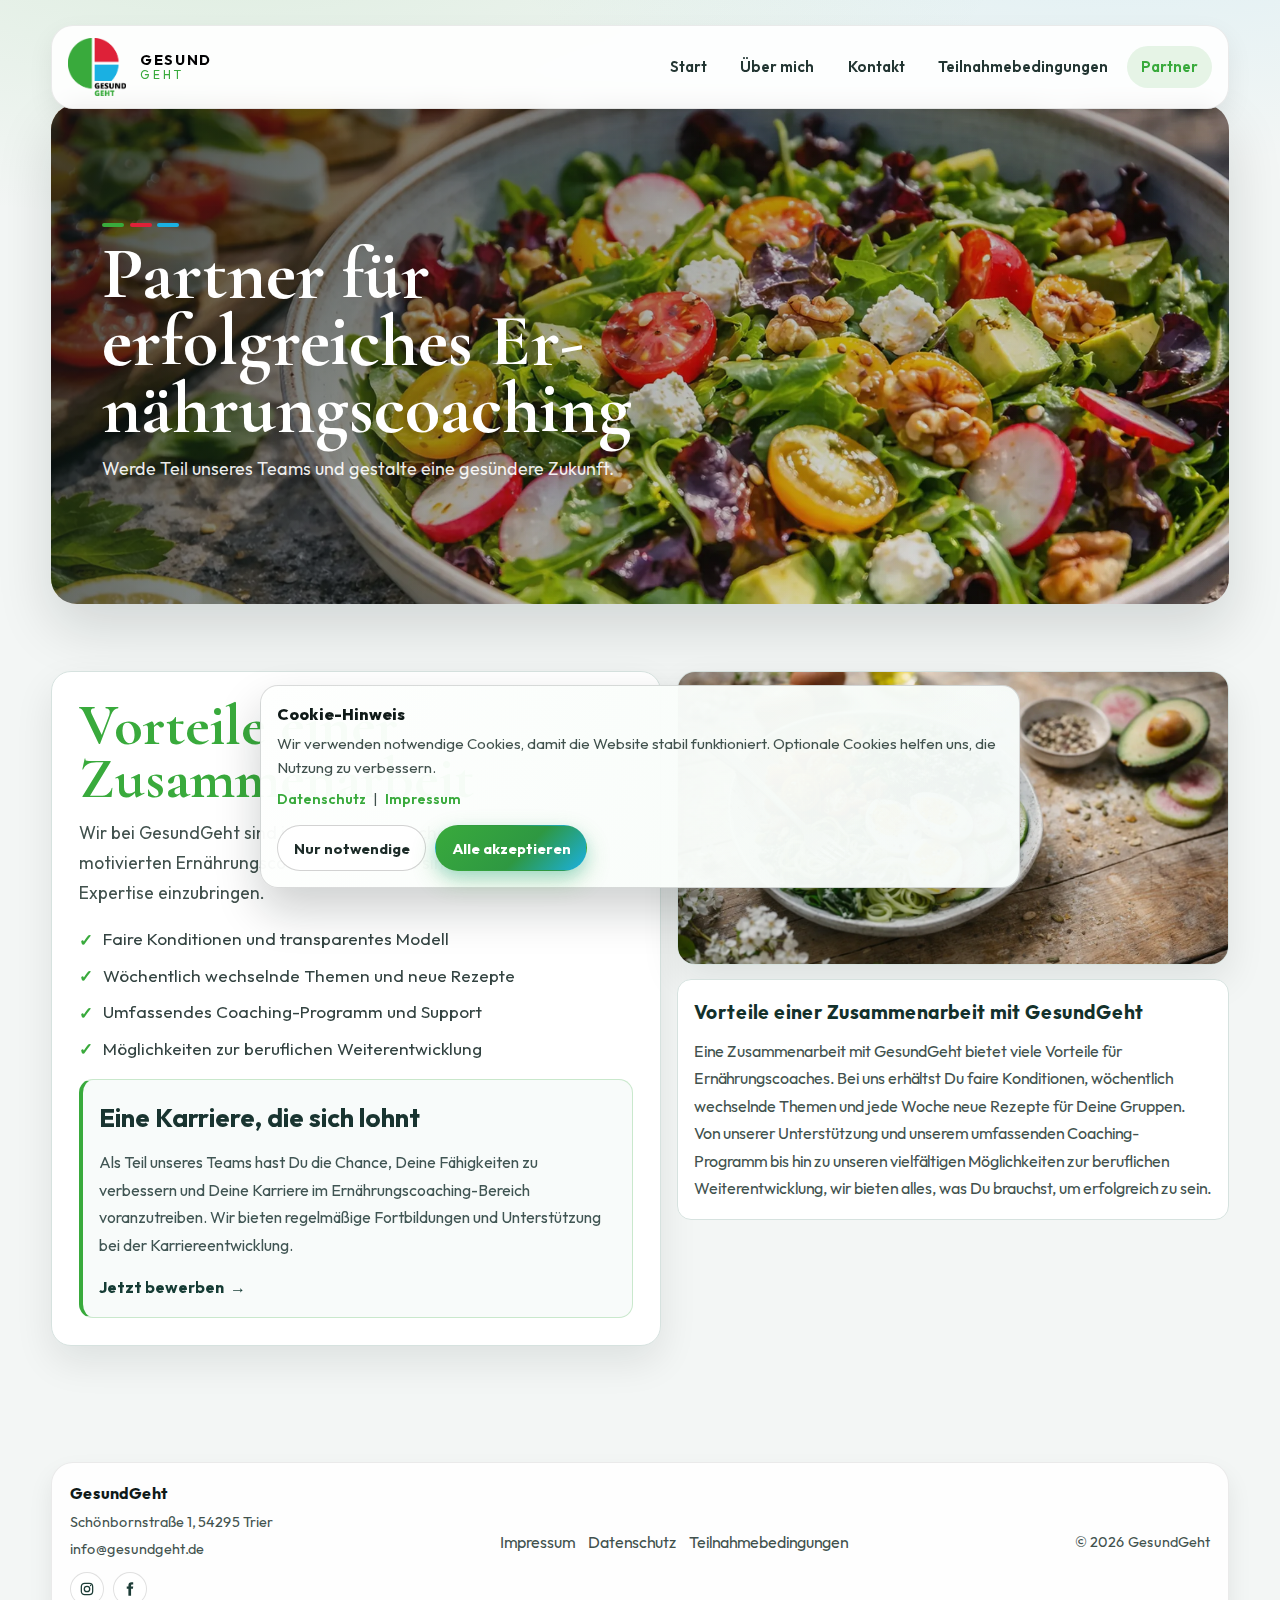
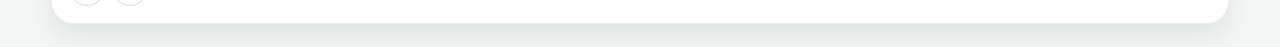
<file: fuer-coaches.html>
<!doctype html>
<html lang="de">
<head>
  <meta charset="utf-8">
  <meta name="viewport" content="width=device-width, initial-scale=1">
  <title>Weiterleitung | GesundGeht</title>
  <meta name="robots" content="noindex,follow">
  <link rel="icon" href="favicon.ico" sizes="any">
  <link rel="icon" type="image/png" sizes="32x32" href="favicon-32x32.png">
  <link rel="icon" type="image/png" sizes="16x16" href="favicon-16x16.png">
  <link rel="apple-touch-icon" sizes="180x180" href="apple-touch-icon.png">
  <link rel="manifest" href="site.webmanifest">
  <link rel="canonical" href="https://www.gesundgeht.de/partner.html">
  <link rel="alternate" hreflang="de-DE" href="https://www.gesundgeht.de/partner.html">
  <link rel="alternate" hreflang="x-default" href="https://www.gesundgeht.de/partner.html">
  <meta http-equiv="refresh" content="0; url=partner.html">
  <script>
    window.location.replace('partner.html');
  </script>
</head>
<body>
  <p>Die Seite wurde verschoben. Weiterleitung zu <a href="partner.html">Partner</a>...</p>
</body>
</html>
</file>
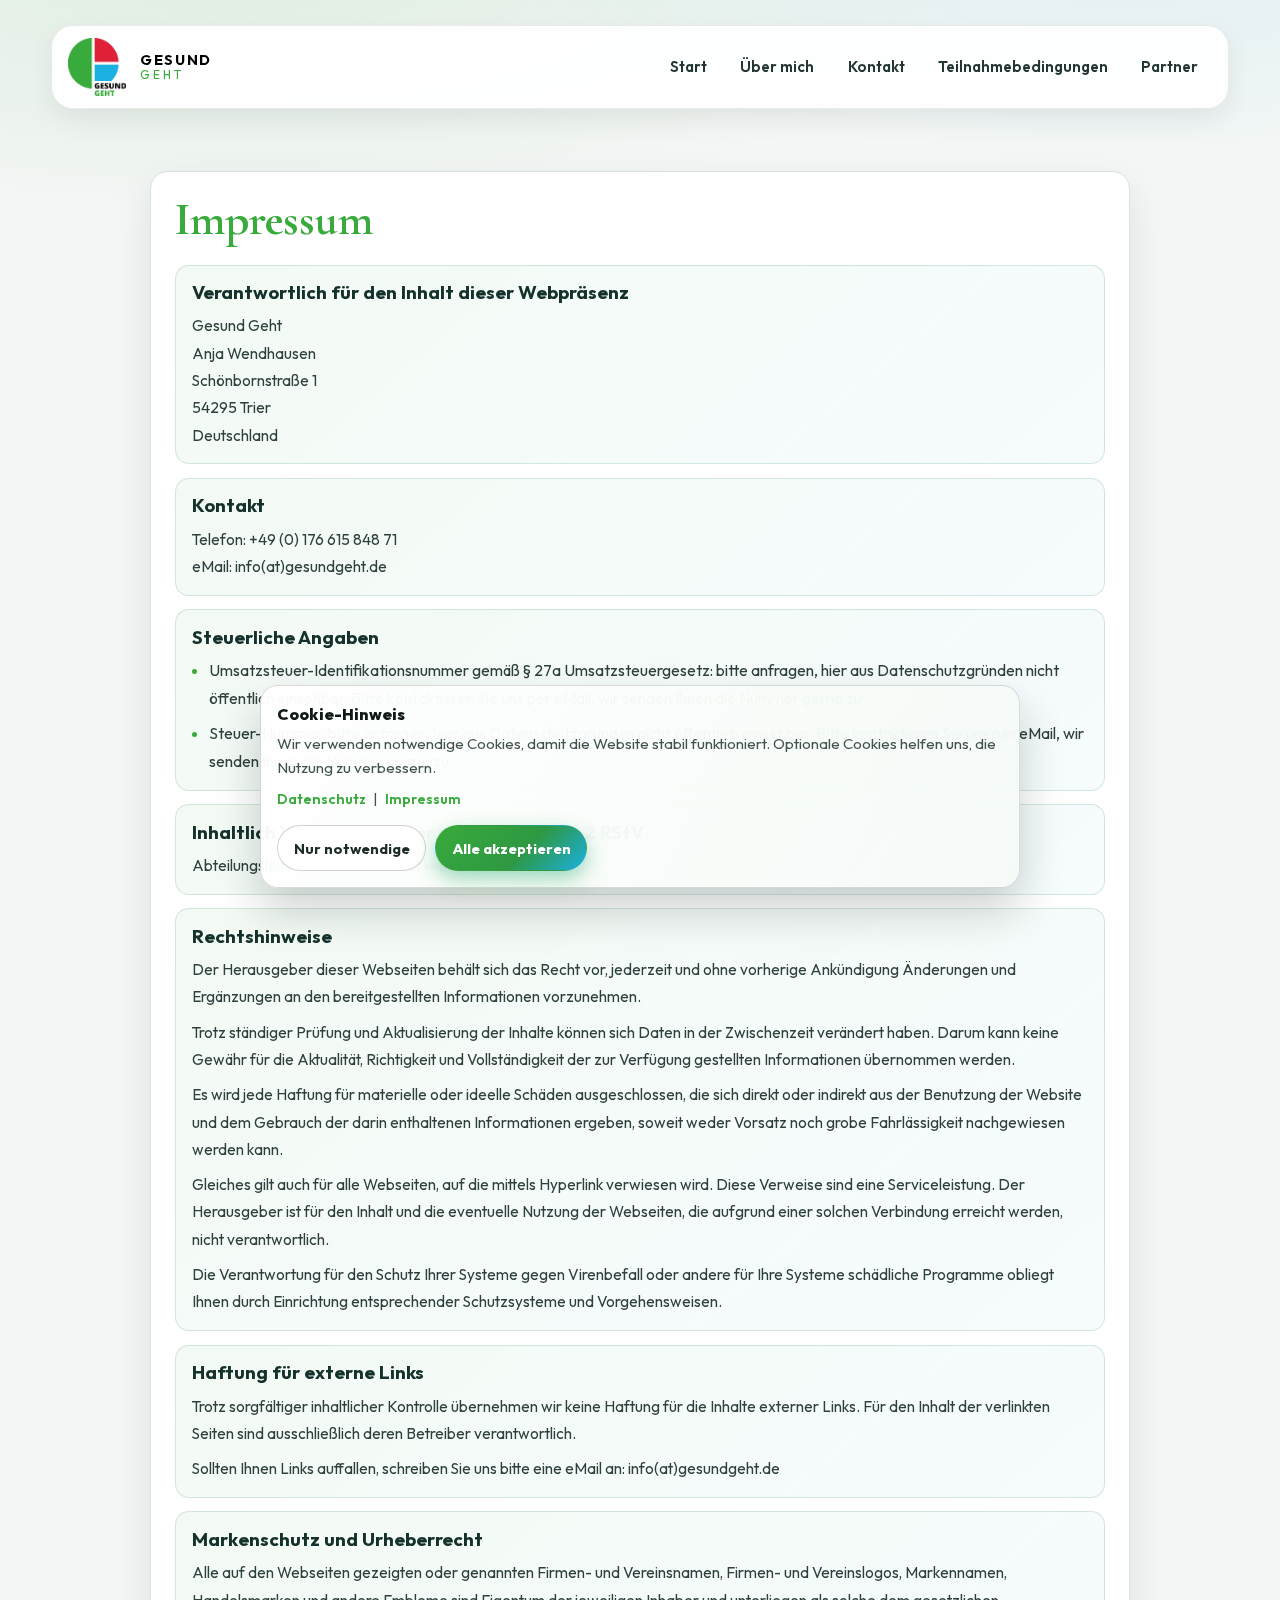
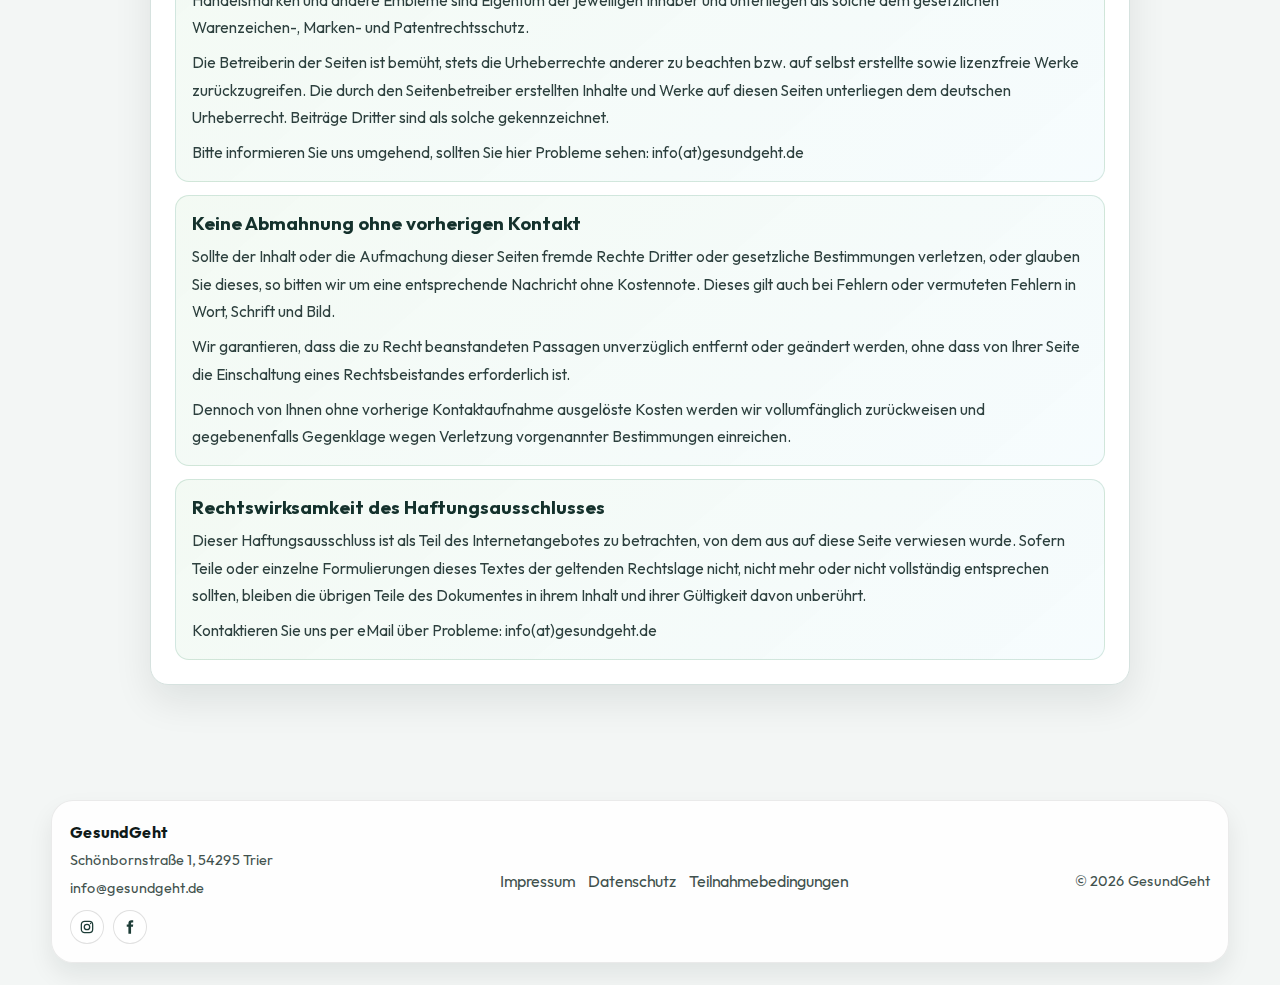
<file: impressum.html>
<!doctype html>
<html lang="de">
<head>
  <meta charset="utf-8">
  <meta name="viewport" content="width=device-width, initial-scale=1">
  <title>Impressum | GesundGeht</title>
  <meta name="description" content="Impressum von GesundGeht mit allen Pflichtangaben nach deutschem Recht.">
  <meta name="robots" content="index,follow">
  <link rel="canonical" href="https://www.gesundgeht.de/impressum.html">
  <link rel="alternate" hreflang="de-DE" href="https://www.gesundgeht.de/impressum.html">
  <link rel="alternate" hreflang="x-default" href="https://www.gesundgeht.de/impressum.html">
  <meta property="og:locale" content="de_DE">
  <meta property="og:type" content="website">
  <meta property="og:site_name" content="GesundGeht">
  <meta property="og:title" content="Impressum | GesundGeht">
  <meta property="og:description" content="Impressum von GesundGeht mit allen Pflichtangaben nach deutschem Recht.">
  <meta property="og:url" content="https://www.gesundgeht.de/impressum.html">
  <meta property="og:image" content="https://www.gesundgeht.de/assets/logo.png">
  <meta name="twitter:card" content="summary">
  <meta name="twitter:title" content="Impressum | GesundGeht">
  <meta name="twitter:description" content="Impressum von GesundGeht mit allen Pflichtangaben nach deutschem Recht.">
  <meta name="twitter:image" content="https://www.gesundgeht.de/assets/logo.png">
  <link rel="icon" href="favicon.ico" sizes="any">
  <link rel="icon" type="image/png" sizes="32x32" href="favicon-32x32.png">
  <link rel="icon" type="image/png" sizes="16x16" href="favicon-16x16.png">
  <link rel="apple-touch-icon" sizes="180x180" href="apple-touch-icon.png">
  <link rel="manifest" href="site.webmanifest">
  <link rel="stylesheet" href="styles.css">
</head>
<body>
<header class="site-header">
  <div class="container header-shell">
    <a class="brand" href="index.html" aria-label="GesundGeht Startseite">
      <img src="logo.png" alt="GesundGeht Logo">
      <span class="brand-mark"><strong>GESUND</strong><span>GEHT</span></span>
    </a>
    <button class="menu-btn" data-menu-btn aria-expanded="false" aria-label="Menü öffnen">Menü</button>
    <nav class="main-nav" data-main-nav><a href="index.html" class="">Start</a><a href="ueber-mich.html" class="">Über mich</a><a href="kontakt.html" class="">Kontakt</a><a href="teilnahmebedingungen.html" class="">Teilnahmebedingungen</a><a href="partner.html" class="">Partner</a></nav>
  </div>
</header>
<main class="page container legal-shell">
  <section class="section reveal">
    <article class="rich legal-card">
      <h1>Impressum</h1>
      <section class="legal-group">
        <h3>Verantwortlich für den Inhalt dieser Webpräsenz</h3>
        <p>
          Gesund Geht<br>
          Anja Wendhausen<br>
          Schönbornstraße 1<br>
          54295 Trier<br>
          Deutschland
        </p>
      </section>

      <section class="legal-group">
        <h3>Kontakt</h3>
        <p>Telefon: +49 (0) 176 615 848 71<br>eMail: info(at)gesundgeht.de</p>
      </section>

      <section class="legal-group">
        <h3>Steuerliche Angaben</h3>
        <ul class="legal-list">
          <li>Umsatzsteuer-Identifikationsnummer gemäß § 27a Umsatzsteuergesetz: bitte anfragen, hier aus Datenschutzgründen nicht öffentlich einsehbar. Bitte kontaktieren Sie uns per eMail, wir senden Ihnen die Nummer gerne zu.</li>
          <li>Steuer-Nummer: bitte anfragen, hier aus Datenschutzgründen nicht öffentlich einsehbar. Bitte kontaktieren Sie uns per eMail, wir senden Ihnen die Nummer gerne zu.</li>
        </ul>
      </section>

      <section class="legal-group">
        <h3>Inhaltlich Verantwortlicher gemäß § 55 Abs. 2 RStV</h3>
        <p>Abteilungsleiter Presse (Anschrift wie oben).</p>
      </section>

      <section class="legal-group">
        <h3>Rechtshinweise</h3>
        <p>Der Herausgeber dieser Webseiten behält sich das Recht vor, jederzeit und ohne vorherige Ankündigung Änderungen und Ergänzungen an den bereitgestellten Informationen vorzunehmen.</p>
        <p>Trotz ständiger Prüfung und Aktualisierung der Inhalte können sich Daten in der Zwischenzeit verändert haben. Darum kann keine Gewähr für die Aktualität, Richtigkeit und Vollständigkeit der zur Verfügung gestellten Informationen übernommen werden.</p>
        <p>Es wird jede Haftung für materielle oder ideelle Schäden ausgeschlossen, die sich direkt oder indirekt aus der Benutzung der Website und dem Gebrauch der darin enthaltenen Informationen ergeben, soweit weder Vorsatz noch grobe Fahrlässigkeit nachgewiesen werden kann.</p>
        <p>Gleiches gilt auch für alle Webseiten, auf die mittels Hyperlink verwiesen wird. Diese Verweise sind eine Serviceleistung. Der Herausgeber ist für den Inhalt und die eventuelle Nutzung der Webseiten, die aufgrund einer solchen Verbindung erreicht werden, nicht verantwortlich.</p>
        <p>Die Verantwortung für den Schutz Ihrer Systeme gegen Virenbefall oder andere für Ihre Systeme schädliche Programme obliegt Ihnen durch Einrichtung entsprechender Schutzsysteme und Vorgehensweisen.</p>
      </section>

      <section class="legal-group">
        <h3>Haftung für externe Links</h3>
        <p>Trotz sorgfältiger inhaltlicher Kontrolle übernehmen wir keine Haftung für die Inhalte externer Links. Für den Inhalt der verlinkten Seiten sind ausschließlich deren Betreiber verantwortlich.</p>
        <p>Sollten Ihnen Links auffallen, schreiben Sie uns bitte eine eMail an: info(at)gesundgeht.de</p>
      </section>

      <section class="legal-group">
        <h3>Markenschutz und Urheberrecht</h3>
        <p>Alle auf den Webseiten gezeigten oder genannten Firmen- und Vereinsnamen, Firmen- und Vereinslogos, Markennamen, Handelsmarken und andere Embleme sind Eigentum der jeweiligen Inhaber und unterliegen als solche dem gesetzlichen Warenzeichen-, Marken- und Patentrechtsschutz.</p>
        <p>Die Betreiberin der Seiten ist bemüht, stets die Urheberrechte anderer zu beachten bzw. auf selbst erstellte sowie lizenzfreie Werke zurückzugreifen. Die durch den Seitenbetreiber erstellten Inhalte und Werke auf diesen Seiten unterliegen dem deutschen Urheberrecht. Beiträge Dritter sind als solche gekennzeichnet.</p>
        <p>Bitte informieren Sie uns umgehend, sollten Sie hier Probleme sehen: info(at)gesundgeht.de</p>
      </section>

      <section class="legal-group">
        <h3>Keine Abmahnung ohne vorherigen Kontakt</h3>
        <p>Sollte der Inhalt oder die Aufmachung dieser Seiten fremde Rechte Dritter oder gesetzliche Bestimmungen verletzen, oder glauben Sie dieses, so bitten wir um eine entsprechende Nachricht ohne Kostennote. Dieses gilt auch bei Fehlern oder vermuteten Fehlern in Wort, Schrift und Bild.</p>
        <p>Wir garantieren, dass die zu Recht beanstandeten Passagen unverzüglich entfernt oder geändert werden, ohne dass von Ihrer Seite die Einschaltung eines Rechtsbeistandes erforderlich ist.</p>
        <p>Dennoch von Ihnen ohne vorherige Kontaktaufnahme ausgelöste Kosten werden wir vollumfänglich zurückweisen und gegebenenfalls Gegenklage wegen Verletzung vorgenannter Bestimmungen einreichen.</p>
      </section>

      <section class="legal-group">
        <h3>Rechtswirksamkeit des Haftungsausschlusses</h3>
        <p>Dieser Haftungsausschluss ist als Teil des Internetangebotes zu betrachten, von dem aus auf diese Seite verwiesen wurde. Sofern Teile oder einzelne Formulierungen dieses Textes der geltenden Rechtslage nicht, nicht mehr oder nicht vollständig entsprechen sollten, bleiben die übrigen Teile des Dokumentes in ihrem Inhalt und ihrer Gültigkeit davon unberührt.</p>
        <p>Kontaktieren Sie uns per eMail über Probleme: info(at)gesundgeht.de</p>
      </section>
    </article>
  </section>
</main>
<footer class="site-footer">
  <div class="container footer-shell">
    <div class="footer-wrap">
      <div>
        <strong>GesundGeht</strong><br>
        <span class="small">Schönbornstraße 1, 54295 Trier</span><br>
        <span class="small">info@gesundgeht.de</span>
        <div class="social-links footer-social" aria-label="Social Media Links">
          <a class="social-link instagram" href="https://www.instagram.com/gesundgeht/?igshid=YmMyMTA2M2Y%3D" target="_blank" rel="noopener noreferrer" aria-label="Instagram">
            <svg viewBox="0 0 24 24" aria-hidden="true">
              <rect x="3.5" y="3.5" width="17" height="17" rx="5"></rect>
              <circle cx="12" cy="12" r="4.1"></circle>
              <circle cx="17.4" cy="6.6" r="1.1" class="dot"></circle>
            </svg>
            <span class="sr-only">Instagram</span>
          </a>
          <a class="social-link facebook" href="https://www.facebook.com/profile.php?id=100076815282384" target="_blank" rel="noopener noreferrer" aria-label="Facebook">
            <svg viewBox="0 0 24 24" aria-hidden="true">
              <path d="M13.6 8.2V6.5c0-.7.4-1.2 1.2-1.2h2V2h-2.7c-2.8 0-4.5 1.6-4.5 4.6v1.6H7.1v3.4h2.5V22h4V11.6h2.8l.4-3.4h-3.2z"></path>
            </svg>
            <span class="sr-only">Facebook</span>
          </a>
        </div>
      </div>
      <div class="footer-links">
        <a href="impressum.html">Impressum</a>
        <a href="datenschutz.html">Datenschutz</a>
        <a href="teilnahmebedingungen.html">Teilnahmebedingungen</a>
      </div>
      <div class="small">© <span data-year>2026</span> GesundGeht</div>
    </div>
  </div>
</footer>
<script src="script.js"></script>
</body>
</html>
</file>
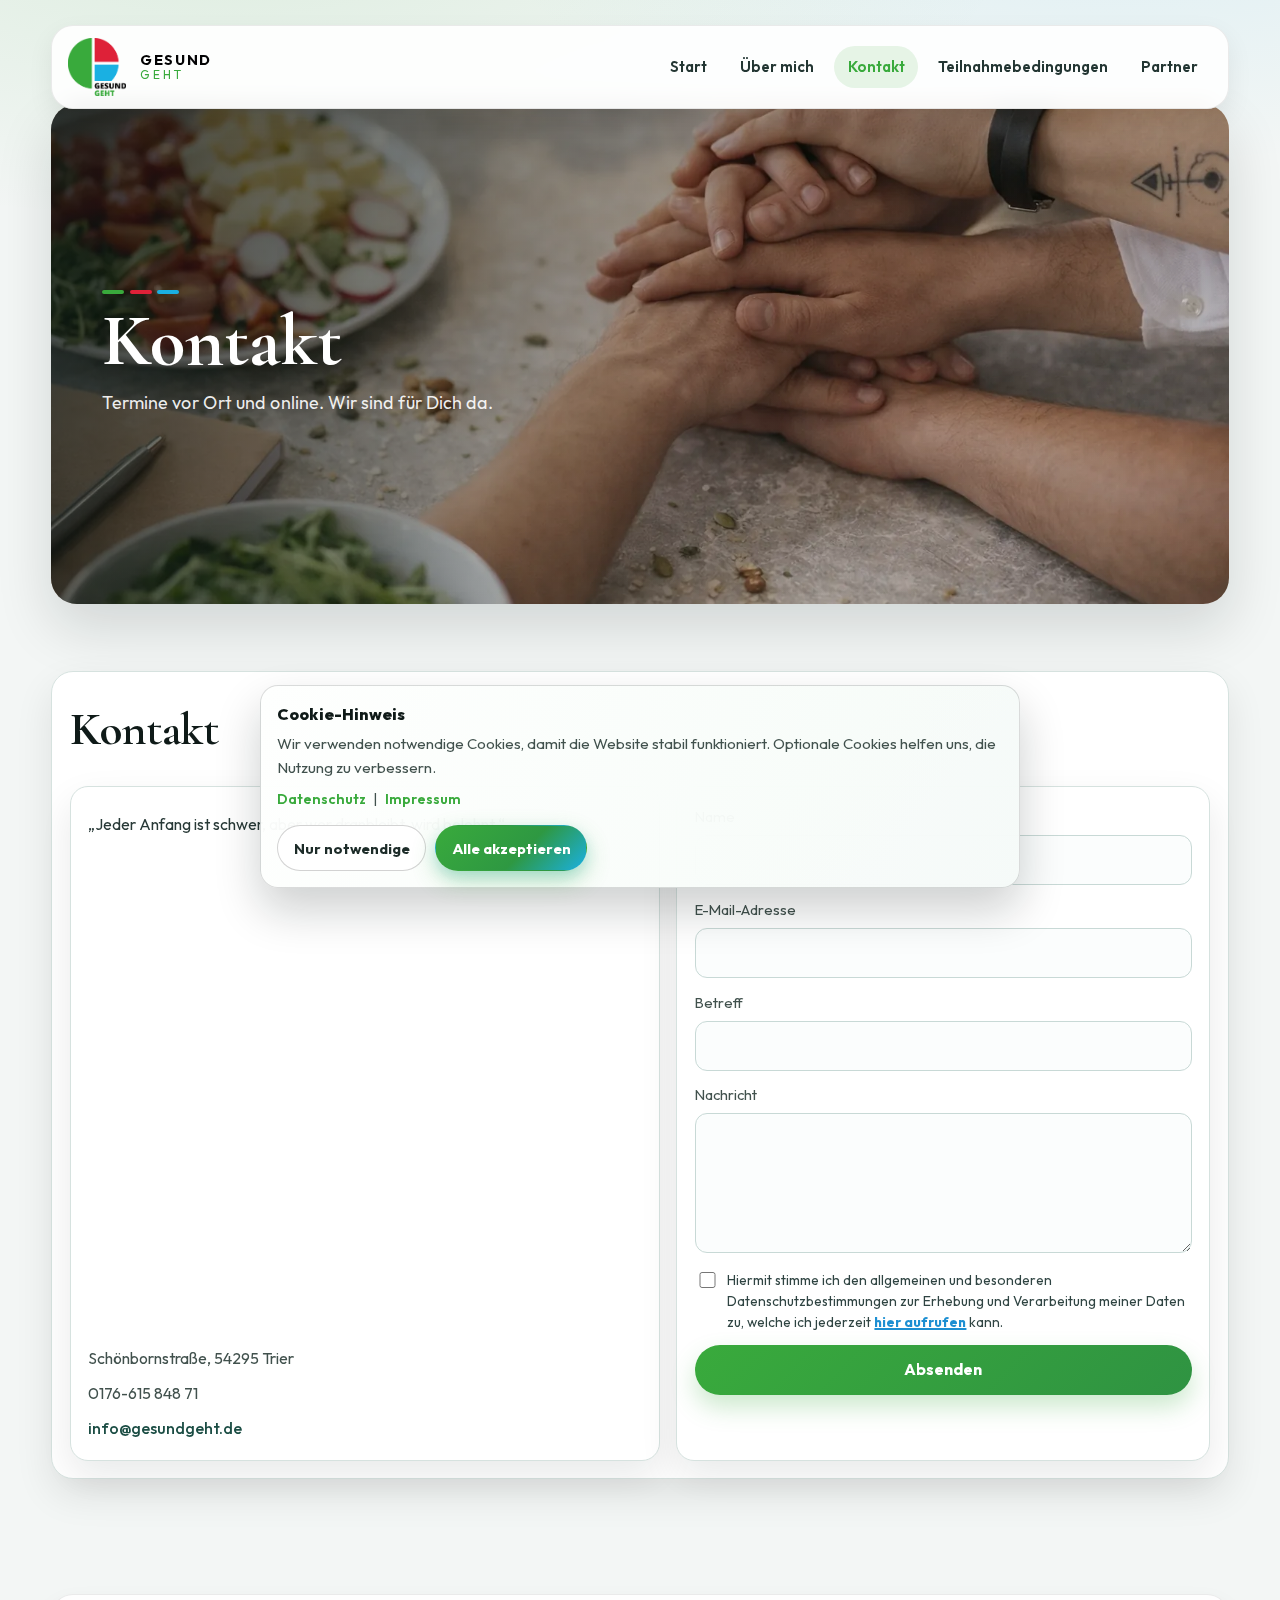
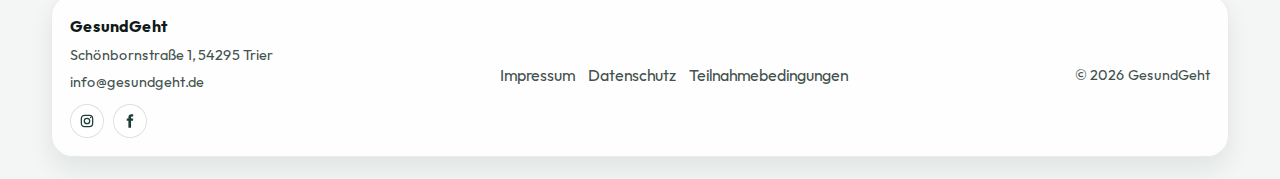
<file: kontakt.html>
<!doctype html>
<html lang="de">
<head>
  <meta charset="utf-8">
  <meta name="viewport" content="width=device-width, initial-scale=1">
  <title>Kontakt in Trier | GesundGeht</title>
  <meta name="description" content="Kontakt zu GesundGeht in Trier: Termine vor Ort oder online, Öffnungszeiten und direkte Anfrage für Dein Ernährungscoaching.">
  <meta name="robots" content="index,follow">
  <link rel="canonical" href="https://www.gesundgeht.de/kontakt.html">
  <link rel="alternate" hreflang="de-DE" href="https://www.gesundgeht.de/kontakt.html">
  <link rel="alternate" hreflang="x-default" href="https://www.gesundgeht.de/kontakt.html">
  <meta property="og:locale" content="de_DE">
  <meta property="og:type" content="website">
  <meta property="og:site_name" content="GesundGeht">
  <meta property="og:title" content="Kontakt in Trier | GesundGeht">
  <meta property="og:description" content="Kontakt zu GesundGeht in Trier: Termine vor Ort oder online, Öffnungszeiten und direkte Anfrage für Dein Ernährungscoaching.">
  <meta property="og:url" content="https://www.gesundgeht.de/kontakt.html">
  <meta property="og:image" content="https://www.gesundgeht.de/assets/images/contact-hero.webp">
  <meta name="twitter:card" content="summary_large_image">
  <meta name="twitter:title" content="Kontakt in Trier | GesundGeht">
  <meta name="twitter:description" content="Kontakt zu GesundGeht in Trier: Termine vor Ort oder online, Öffnungszeiten und direkte Anfrage für Dein Ernährungscoaching.">
  <meta name="twitter:image" content="https://www.gesundgeht.de/assets/images/contact-hero.webp">
  <meta name="geo.region" content="DE-RP">
  <meta name="geo.placename" content="Trier">
  <link rel="icon" href="favicon.ico" sizes="any">
  <link rel="icon" type="image/png" sizes="32x32" href="favicon-32x32.png">
  <link rel="icon" type="image/png" sizes="16x16" href="favicon-16x16.png">
  <link rel="apple-touch-icon" sizes="180x180" href="apple-touch-icon.png">
  <link rel="manifest" href="site.webmanifest">
  <link rel="stylesheet" href="styles.css">
  <script type="application/ld+json">
    {
      "@context": "https://schema.org",
      "@type": "LocalBusiness",
      "@id": "https://www.gesundgeht.de/#organization",
      "name": "GesundGeht",
      "url": "https://www.gesundgeht.de/kontakt.html",
      "telephone": "+49 176 615 848 71",
      "email": "info@gesundgeht.de",
      "address": {
        "@type": "PostalAddress",
        "streetAddress": "Schönbornstraße 1",
        "postalCode": "54295",
        "addressLocality": "Trier",
        "addressCountry": "DE"
      },
      "areaServed": {
        "@type": "City",
        "name": "Trier"
      },
      "sameAs": [
        "https://www.instagram.com/gesundgeht/?igshid=YmMyMTA2M2Y%3D",
        "https://www.facebook.com/profile.php?id=100076815282384"
      ]
    }
  </script>
</head>
<body>
<header class="site-header">
  <div class="container header-shell">
    <a class="brand" href="index.html" aria-label="GesundGeht Startseite">
      <img src="logo.png" alt="GesundGeht Logo">
      <span class="brand-mark"><strong>GESUND</strong><span>GEHT</span></span>
    </a>
    <button class="menu-btn" data-menu-btn aria-expanded="false" aria-label="Menü öffnen">Menü</button>
    <nav class="main-nav" data-main-nav><a href="index.html" class="">Start</a><a href="ueber-mich.html" class="">Über mich</a><a href="kontakt.html" class="active">Kontakt</a><a href="teilnahmebedingungen.html" class="">Teilnahmebedingungen</a><a href="partner.html" class="">Partner</a></nav>
  </div>
</header>
<main class="page container">
  <section class="page-hero luxe-hero reveal">
    <img src="contact-hero.webp" alt="Kontakt" width="1600" height="820" loading="eager" fetchpriority="high" decoding="async">
    <div class="overlay">
      <div class="brand-bars" aria-hidden="true"><span></span><span></span><span></span></div>
      <h1>Kontakt</h1>
      <p>Termine vor Ort und online. Wir sind für Dich da.</p>
    </div>
  </section>

  <section class="section reveal">
    <div class="contact-shell">
      <h2>Kontakt</h2>
      <div class="content-grid">
        <article class="rich">
          <p>„Jeder Anfang ist schwer, aber wer dranbleibt, wird belohnt.“</p>
          <div class="schedule-shell">
            <article class="schedule-card">
              <header>
                <h3>Saarburg, Hotel Saargalerie:</h3>
                <span>Öffnungszeiten</span>
              </header>
              <div class="schedule-grid">
                <div>
                  <strong>Dienstag</strong>
                  <div class="slot-list">
                    <span class="slot-chip">09:30-10:00</span>
                  </div>
                </div>
              </div>
            </article>

            <article class="schedule-card">
              <header>
                <h3>Trier, Schönbornstraße 1:</h3>
                <span>Öffnungszeiten</span>
              </header>
              <div class="schedule-grid">
                <div>
                  <strong>Mittwoch</strong>
                  <div class="slot-list">
                    <span class="slot-chip">08:00-08:30</span>
                    <span class="slot-chip">09:30-10:00</span>
                  </div>
                </div>
              </div>
            </article>

            <article class="schedule-card">
              <header>
                <h3>Online-Meeting (Link auf Anfrage):</h3>
                <span>Öffnungszeiten</span>
              </header>
              <div class="schedule-grid">
                <div>
                  <strong>Dienstag</strong>
                  <div class="slot-list">
                    <span class="slot-chip">19:00-19:30</span>
                  </div>
                </div>
                <div>
                  <strong>Freitag</strong>
                  <div class="slot-list">
                    <span class="slot-chip">08:30-09:00</span>
                  </div>
                </div>
              </div>
            </article>
          </div>

          <div class="kv" style="margin-top:1rem;">
            <div>Schönbornstraße, 54295 Trier</div>
            <div>0176-615 848 71</div>
            <div><a href="mailto:info@gesundgeht.de">info@gesundgeht.de</a></div>
          </div>
        </article>
        <article class="rich">
          <form class="form" data-contact-form>
            <label>Name<input type="text" required></label>
            <label>E-Mail-Adresse<input type="email" required></label>
            <label>Betreff<input type="text"></label>
            <label>Nachricht<textarea required></textarea></label>
            <label class="consent-check">
              <input type="checkbox" name="datenschutz" required>
              <span>
                Hiermit stimme ich den allgemeinen und besonderen Datenschutzbestimmungen zur Erhebung und Verarbeitung meiner Daten zu, welche ich jederzeit
                <a href="datenschutz.html" target="_blank" rel="noopener noreferrer">hier aufrufen</a> kann.
              </span>
            </label>
            <button class="btn" type="submit">Absenden</button>
            <p class="notice" data-submit-notice>Vielen Dank für die Einsendung!</p>
          </form>
        </article>
      </div>
    </div>
  </section>
</main>
<footer class="site-footer">
  <div class="container footer-shell">
    <div class="footer-wrap">
      <div>
        <strong>GesundGeht</strong><br>
        <span class="small">Schönbornstraße 1, 54295 Trier</span><br>
        <span class="small">info@gesundgeht.de</span>
        <div class="social-links footer-social" aria-label="Social Media Links">
          <a class="social-link instagram" href="https://www.instagram.com/gesundgeht/?igshid=YmMyMTA2M2Y%3D" target="_blank" rel="noopener noreferrer" aria-label="Instagram">
            <svg viewBox="0 0 24 24" aria-hidden="true">
              <rect x="3.5" y="3.5" width="17" height="17" rx="5"></rect>
              <circle cx="12" cy="12" r="4.1"></circle>
              <circle cx="17.4" cy="6.6" r="1.1" class="dot"></circle>
            </svg>
            <span class="sr-only">Instagram</span>
          </a>
          <a class="social-link facebook" href="https://www.facebook.com/profile.php?id=100076815282384" target="_blank" rel="noopener noreferrer" aria-label="Facebook">
            <svg viewBox="0 0 24 24" aria-hidden="true">
              <path d="M13.6 8.2V6.5c0-.7.4-1.2 1.2-1.2h2V2h-2.7c-2.8 0-4.5 1.6-4.5 4.6v1.6H7.1v3.4h2.5V22h4V11.6h2.8l.4-3.4h-3.2z"></path>
            </svg>
            <span class="sr-only">Facebook</span>
          </a>
        </div>
      </div>
      <div class="footer-links">
        <a href="impressum.html">Impressum</a>
        <a href="datenschutz.html">Datenschutz</a>
        <a href="teilnahmebedingungen.html">Teilnahmebedingungen</a>
      </div>
      <div class="small">© <span data-year>2026</span> GesundGeht</div>
    </div>
  </div>
</footer>
<script src="script.js"></script>
</body>
</html>
</file>
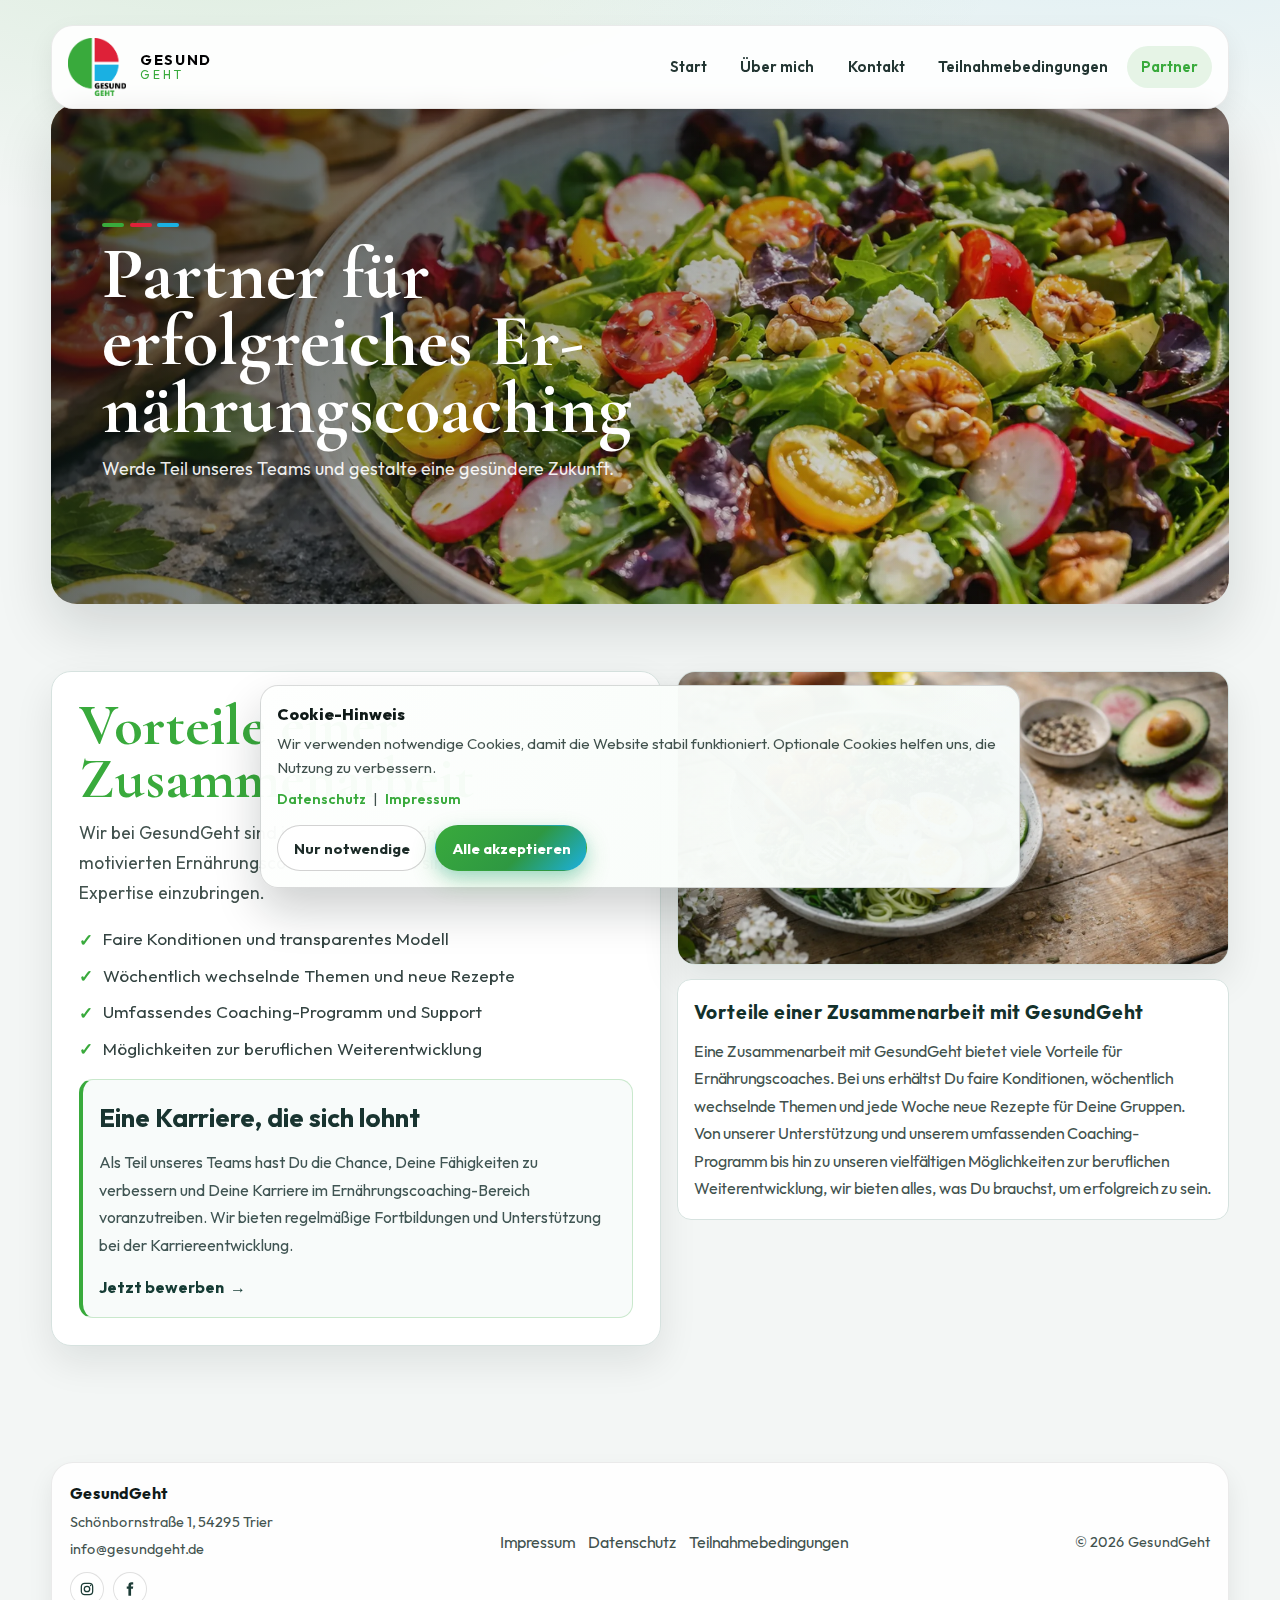
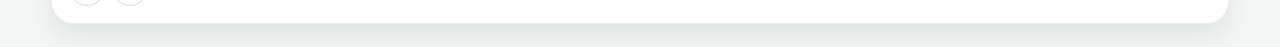
<file: partner.html>
<!doctype html>
<html lang="de">
<head>
  <meta charset="utf-8">
  <meta name="viewport" content="width=device-width, initial-scale=1">
  <title>Partner | GesundGeht</title>
  <meta name="description" content="Werde Partner von GesundGeht: faire Konditionen, Coaching-Support, wöchentliche Themen und Entwicklungsmöglichkeiten im Ernährungscoaching.">
  <meta name="robots" content="index,follow">
  <link rel="canonical" href="https://www.gesundgeht.de/partner.html">
  <link rel="alternate" hreflang="de-DE" href="https://www.gesundgeht.de/partner.html">
  <link rel="alternate" hreflang="x-default" href="https://www.gesundgeht.de/partner.html">
  <meta property="og:locale" content="de_DE">
  <meta property="og:type" content="website">
  <meta property="og:site_name" content="GesundGeht">
  <meta property="og:title" content="Partner | GesundGeht">
  <meta property="og:description" content="Werde Partner von GesundGeht: faire Konditionen, Coaching-Support, wöchentliche Themen und Entwicklungsmöglichkeiten im Ernährungscoaching.">
  <meta property="og:url" content="https://www.gesundgeht.de/partner.html">
  <meta property="og:image" content="https://www.gesundgeht.de/assets/images/hero-3.webp">
  <meta name="twitter:card" content="summary_large_image">
  <meta name="twitter:title" content="Partner | GesundGeht">
  <meta name="twitter:description" content="Werde Partner von GesundGeht: faire Konditionen, Coaching-Support, wöchentliche Themen und Entwicklungsmöglichkeiten im Ernährungscoaching.">
  <meta name="twitter:image" content="https://www.gesundgeht.de/assets/images/hero-3.webp">
  <link rel="icon" href="favicon.ico" sizes="any">
  <link rel="icon" type="image/png" sizes="32x32" href="favicon-32x32.png">
  <link rel="icon" type="image/png" sizes="16x16" href="favicon-16x16.png">
  <link rel="apple-touch-icon" sizes="180x180" href="apple-touch-icon.png">
  <link rel="manifest" href="site.webmanifest">
  <link rel="stylesheet" href="styles.css">
</head>
<body>
<header class="site-header">
  <div class="container header-shell">
    <a class="brand" href="index.html" aria-label="GesundGeht Startseite">
      <img src="logo.png" alt="GesundGeht Logo">
      <span class="brand-mark"><strong>GESUND</strong><span>GEHT</span></span>
    </a>
    <button class="menu-btn" data-menu-btn aria-expanded="false" aria-label="Menü öffnen">Menü</button>
    <nav class="main-nav" data-main-nav><a href="index.html" class="">Start</a><a href="ueber-mich.html" class="">Über mich</a><a href="kontakt.html" class="">Kontakt</a><a href="teilnahmebedingungen.html" class="">Teilnahmebedingungen</a><a href="partner.html" class="active">Partner</a></nav>
  </div>
</header>
<main class="page container">
  <section class="page-hero partner-hero reveal">
    <img src="hero-3.webp" alt="Partner für erfolgreiches Ernährungscoaching" width="1920" height="860" loading="eager" fetchpriority="high" decoding="async">
    <div class="overlay">
      <div class="brand-bars" aria-hidden="true"><span></span><span></span><span></span></div>
      <h1>Partner für erfolgreiches Ernährungscoaching</h1>
      <p>Werde Teil unseres Teams und gestalte eine gesündere Zukunft.</p>
    </div>
  </section>

  <section class="section reveal">
    <div class="partner-shell">
      <div class="partner-grid">
        <article class="partner-copy">
          <h2>Vorteile einer Zusammenarbeit</h2>
          <p>Wir bei GesundGeht sind immer auf der Suche nach motivierten Ernährungscoaches, die bereit sind, ihre Expertise einzubringen.</p>
          <ul class="partner-list">
            <li>Faire Konditionen und transparentes Modell</li>
            <li>Wöchentlich wechselnde Themen und neue Rezepte</li>
            <li>Umfassendes Coaching-Programm und Support</li>
            <li>Möglichkeiten zur beruflichen Weiterentwicklung</li>
          </ul>

          <article class="partner-card">
            <h3>Eine Karriere, die sich lohnt</h3>
            <p>Als Teil unseres Teams hast Du die Chance, Deine Fähigkeiten zu verbessern und Deine Karriere im Ernährungscoaching-Bereich voranzutreiben. Wir bieten regelmäßige Fortbildungen und Unterstützung bei der Karriereentwicklung.</p>
            <a href="kontakt.html" class="partner-link">Jetzt bewerben <span aria-hidden="true">→</span></a>
          </article>
        </article>

        <aside class="partner-media">
          <figure>
            <img src="partner-collab-1.webp" alt="Teamarbeit und Entwicklung" width="1320" height="700" loading="lazy" decoding="async">
          </figure>
          <article class="partner-note">
            <h3>Vorteile einer Zusammenarbeit mit GesundGeht</h3>
            <p>Eine Zusammenarbeit mit GesundGeht bietet viele Vorteile für Ernährungscoaches. Bei uns erhältst Du faire Konditionen, wöchentlich wechselnde Themen und jede Woche neue Rezepte für Deine Gruppen. Von unserer Unterstützung und unserem umfassenden Coaching-Programm bis hin zu unseren vielfältigen Möglichkeiten zur beruflichen Weiterentwicklung, wir bieten alles, was Du brauchst, um erfolgreich zu sein.</p>
          </article>
        </aside>
      </div>
    </div>
  </section>
</main>
<footer class="site-footer">
  <div class="container footer-shell">
    <div class="footer-wrap">
      <div>
        <strong>GesundGeht</strong><br>
        <span class="small">Schönbornstraße 1, 54295 Trier</span><br>
        <span class="small">info@gesundgeht.de</span>
        <div class="social-links footer-social" aria-label="Social Media Links">
          <a class="social-link instagram" href="https://www.instagram.com/gesundgeht/?igshid=YmMyMTA2M2Y%3D" target="_blank" rel="noopener noreferrer" aria-label="Instagram">
            <svg viewBox="0 0 24 24" aria-hidden="true">
              <rect x="3.5" y="3.5" width="17" height="17" rx="5"></rect>
              <circle cx="12" cy="12" r="4.1"></circle>
              <circle cx="17.4" cy="6.6" r="1.1" class="dot"></circle>
            </svg>
            <span class="sr-only">Instagram</span>
          </a>
          <a class="social-link facebook" href="https://www.facebook.com/profile.php?id=100076815282384" target="_blank" rel="noopener noreferrer" aria-label="Facebook">
            <svg viewBox="0 0 24 24" aria-hidden="true">
              <path d="M13.6 8.2V6.5c0-.7.4-1.2 1.2-1.2h2V2h-2.7c-2.8 0-4.5 1.6-4.5 4.6v1.6H7.1v3.4h2.5V22h4V11.6h2.8l.4-3.4h-3.2z"></path>
            </svg>
            <span class="sr-only">Facebook</span>
          </a>
        </div>
      </div>
      <div class="footer-links">
        <a href="impressum.html">Impressum</a>
        <a href="datenschutz.html">Datenschutz</a>
        <a href="teilnahmebedingungen.html">Teilnahmebedingungen</a>
      </div>
      <div class="small">© <span data-year>2026</span> GesundGeht</div>
    </div>
  </div>
</footer>
<script src="script.js"></script>
</body>
</html>
</file>
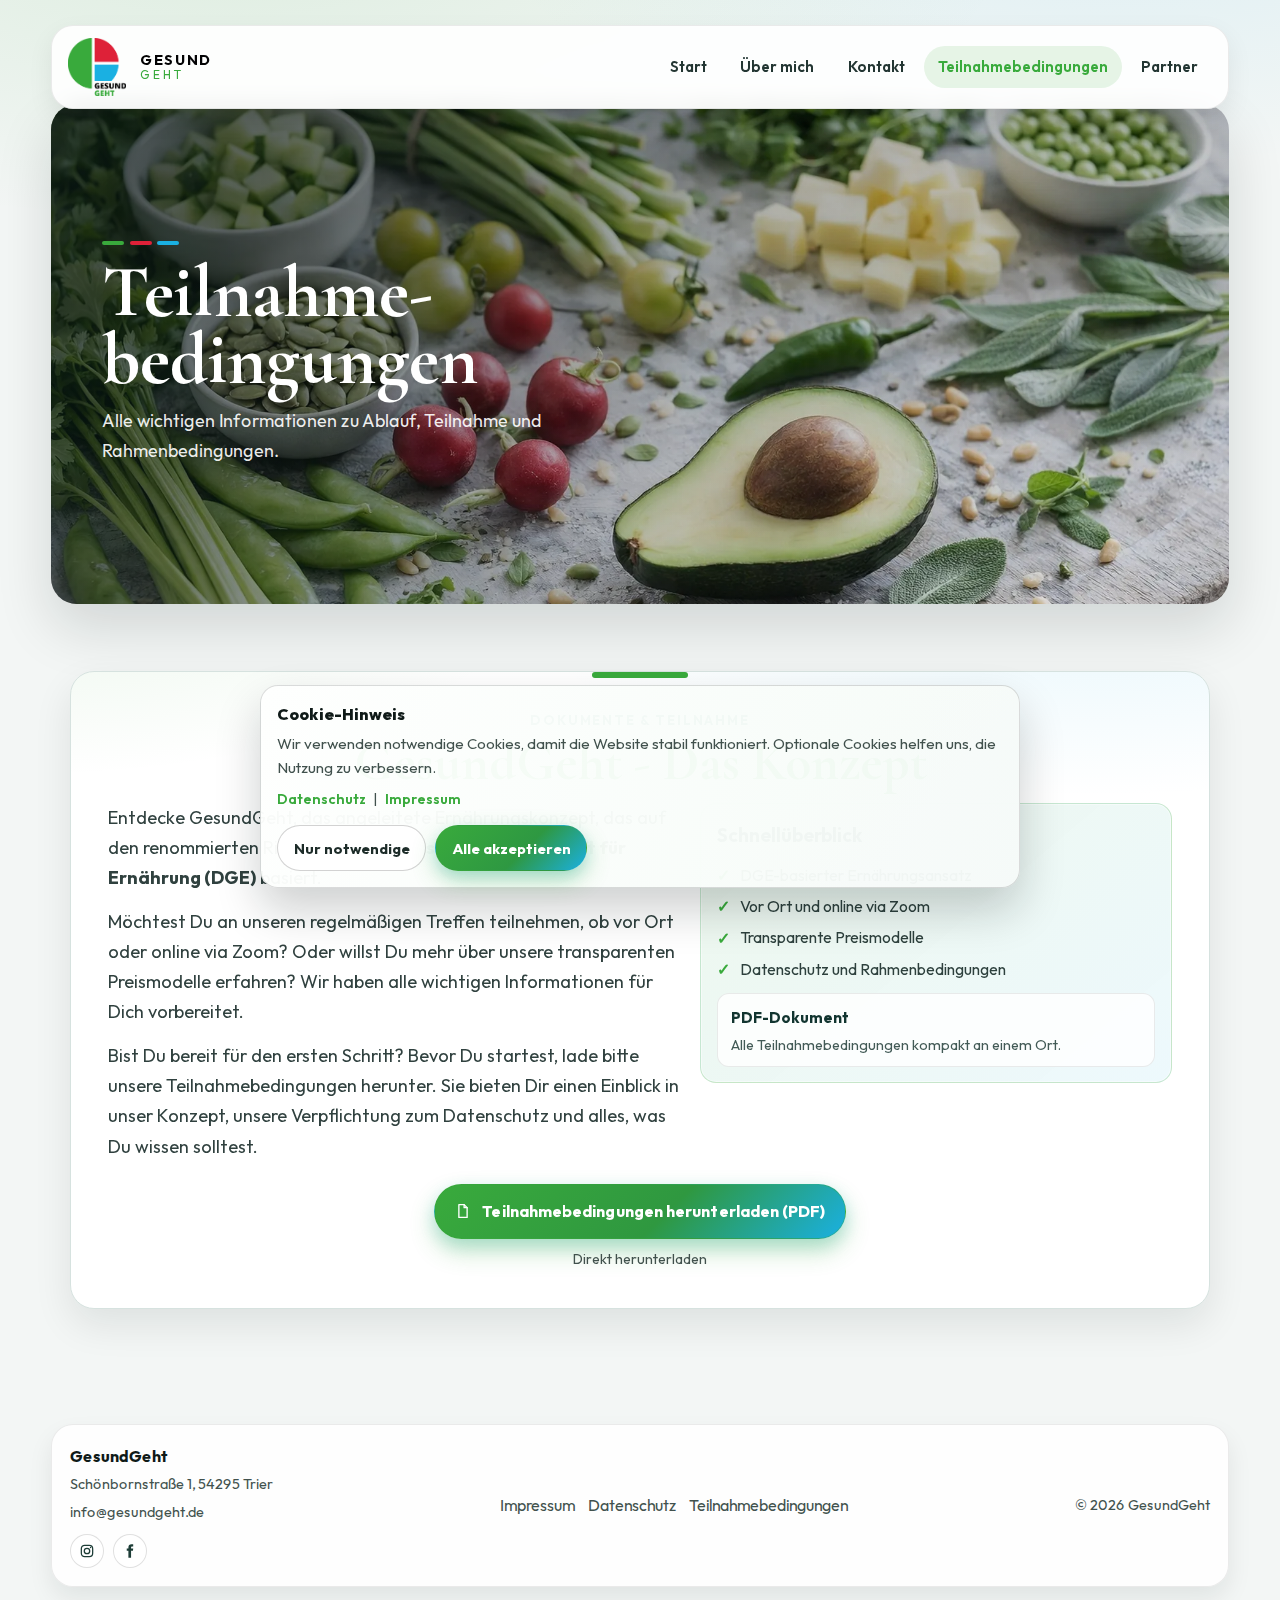
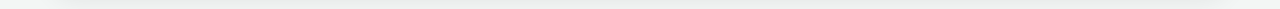
<file: teilnahmebedingungen.html>
<!doctype html>
<html lang="de">
<head>
  <meta charset="utf-8">
  <meta name="viewport" content="width=device-width, initial-scale=1">
  <title>Teilnahmebedingungen | GesundGeht</title>
  <meta name="description" content="Teilnahmebedingungen von GesundGeht: Ablauf, Preise, Kündigung und wichtige Hinweise für Treffen vor Ort und online.">
  <meta name="robots" content="index,follow">
  <link rel="canonical" href="https://www.gesundgeht.de/teilnahmebedingungen.html">
  <link rel="alternate" hreflang="de-DE" href="https://www.gesundgeht.de/teilnahmebedingungen.html">
  <link rel="alternate" hreflang="x-default" href="https://www.gesundgeht.de/teilnahmebedingungen.html">
  <meta property="og:locale" content="de_DE">
  <meta property="og:type" content="website">
  <meta property="og:site_name" content="GesundGeht">
  <meta property="og:title" content="Teilnahmebedingungen | GesundGeht">
  <meta property="og:description" content="Teilnahmebedingungen von GesundGeht: Ablauf, Preise, Kündigung und wichtige Hinweise für Treffen vor Ort und online.">
  <meta property="og:url" content="https://www.gesundgeht.de/teilnahmebedingungen.html">
  <meta property="og:image" content="https://www.gesundgeht.de/assets/images/hero-1.webp">
  <meta name="twitter:card" content="summary_large_image">
  <meta name="twitter:title" content="Teilnahmebedingungen | GesundGeht">
  <meta name="twitter:description" content="Teilnahmebedingungen von GesundGeht: Ablauf, Preise, Kündigung und wichtige Hinweise für Treffen vor Ort und online.">
  <meta name="twitter:image" content="https://www.gesundgeht.de/assets/images/hero-1.webp">
  <link rel="icon" href="favicon.ico" sizes="any">
  <link rel="icon" type="image/png" sizes="32x32" href="favicon-32x32.png">
  <link rel="icon" type="image/png" sizes="16x16" href="favicon-16x16.png">
  <link rel="apple-touch-icon" sizes="180x180" href="apple-touch-icon.png">
  <link rel="manifest" href="site.webmanifest">
  <link rel="stylesheet" href="styles.css">
</head>
<body>
<header class="site-header">
  <div class="container header-shell">
    <a class="brand" href="index.html" aria-label="GesundGeht Startseite">
      <img src="logo.png" alt="GesundGeht Logo">
      <span class="brand-mark"><strong>GESUND</strong><span>GEHT</span></span>
    </a>
    <button class="menu-btn" data-menu-btn aria-expanded="false" aria-label="Menü öffnen">Menü</button>
    <nav class="main-nav" data-main-nav><a href="index.html" class="">Start</a><a href="ueber-mich.html" class="">Über mich</a><a href="kontakt.html" class="">Kontakt</a><a href="teilnahmebedingungen.html" class="active">Teilnahmebedingungen</a><a href="partner.html" class="">Partner</a></nav>
  </div>
</header>
<main class="page container">
  <section class="page-hero luxe-hero reveal">
    <img src="hero-1.webp" alt="Teilnahmebedingungen" width="1920" height="860" loading="eager" fetchpriority="high" decoding="async">
    <div class="overlay">
      <div class="brand-bars" aria-hidden="true"><span></span><span></span><span></span></div>
      <h1>Teilnahmebedingungen</h1>
      <p>Alle wichtigen Informationen zu Ablauf, Teilnahme und Rahmenbedingungen.</p>
    </div>
  </section>

  <section class="section reveal">
    <div class="agreement-shell">
      <article class="agreement-card agreement-card-luxe">
        <div class="agreement-head">
          <p class="agreement-kicker">Dokumente & Teilnahme</p>
          <h2>GesundGeht - Das Konzept</h2>
        </div>

        <div class="agreement-layout">
          <div class="agreement-copy">
            <p>Entdecke GesundGeht, das angeleitete Ernährungskonzept, das auf den renommierten Richtlinien der <strong>Deutschen Gesellschaft für Ernährung (DGE)</strong> basiert.</p>
            <p>Möchtest Du an unseren regelmäßigen Treffen teilnehmen, ob vor Ort oder online via Zoom? Oder willst Du mehr über unsere transparenten Preismodelle erfahren? Wir haben alle wichtigen Informationen für Dich vorbereitet.</p>
            <p>Bist Du bereit für den ersten Schritt? Bevor Du startest, lade bitte unsere Teilnahmebedingungen herunter. Sie bieten Dir einen Einblick in unser Konzept, unsere Verpflichtung zum Datenschutz und alles, was Du wissen solltest.</p>
          </div>

          <aside class="agreement-aside" aria-label="Schnellüberblick">
            <h3>Schnellüberblick</h3>
            <ul class="agreement-points">
              <li>DGE-basierter Ernährungsansatz</li>
              <li>Vor Ort und online via Zoom</li>
              <li>Transparente Preismodelle</li>
              <li>Datenschutz und Rahmenbedingungen</li>
            </ul>
            <div class="agreement-doc">
              <strong>PDF-Dokument</strong>
              <span>Alle Teilnahmebedingungen kompakt an einem Ort.</span>
            </div>
          </aside>
        </div>

        <div class="agreement-actions">
          <a class="agreement-btn" href="gesundgeht-premium-agreement-v9-light-airy.pdf" target="_blank" rel="noopener noreferrer" type="application/pdf">
            <svg viewBox="0 0 24 24" aria-hidden="true">
              <path d="M6.5 3.5h7l4 4v13h-11z"></path>
              <path d="M13.5 3.5v4h4"></path>
            </svg>
            <span>Teilnahmebedingungen herunterladen (PDF)</span>
          </a>
          <a class="agreement-download" href="gesundgeht-premium-agreement-v9-light-airy.pdf" download>Direkt herunterladen</a>
        </div>
      </article>
    </div>
  </section>
</main>
<footer class="site-footer">
  <div class="container footer-shell">
    <div class="footer-wrap">
      <div>
        <strong>GesundGeht</strong><br>
        <span class="small">Schönbornstraße 1, 54295 Trier</span><br>
        <span class="small">info@gesundgeht.de</span>
        <div class="social-links footer-social" aria-label="Social Media Links">
          <a class="social-link instagram" href="https://www.instagram.com/gesundgeht/?igshid=YmMyMTA2M2Y%3D" target="_blank" rel="noopener noreferrer" aria-label="Instagram">
            <svg viewBox="0 0 24 24" aria-hidden="true">
              <rect x="3.5" y="3.5" width="17" height="17" rx="5"></rect>
              <circle cx="12" cy="12" r="4.1"></circle>
              <circle cx="17.4" cy="6.6" r="1.1" class="dot"></circle>
            </svg>
            <span class="sr-only">Instagram</span>
          </a>
          <a class="social-link facebook" href="https://www.facebook.com/profile.php?id=100076815282384" target="_blank" rel="noopener noreferrer" aria-label="Facebook">
            <svg viewBox="0 0 24 24" aria-hidden="true">
              <path d="M13.6 8.2V6.5c0-.7.4-1.2 1.2-1.2h2V2h-2.7c-2.8 0-4.5 1.6-4.5 4.6v1.6H7.1v3.4h2.5V22h4V11.6h2.8l.4-3.4h-3.2z"></path>
            </svg>
            <span class="sr-only">Facebook</span>
          </a>
        </div>
      </div>
      <div class="footer-links">
        <a href="impressum.html">Impressum</a>
        <a href="datenschutz.html">Datenschutz</a>
        <a href="teilnahmebedingungen.html">Teilnahmebedingungen</a>
      </div>
      <div class="small">© <span data-year>2026</span> GesundGeht</div>
    </div>
  </div>
</footer>
<script src="script.js"></script>
</body>
</html>
</file>
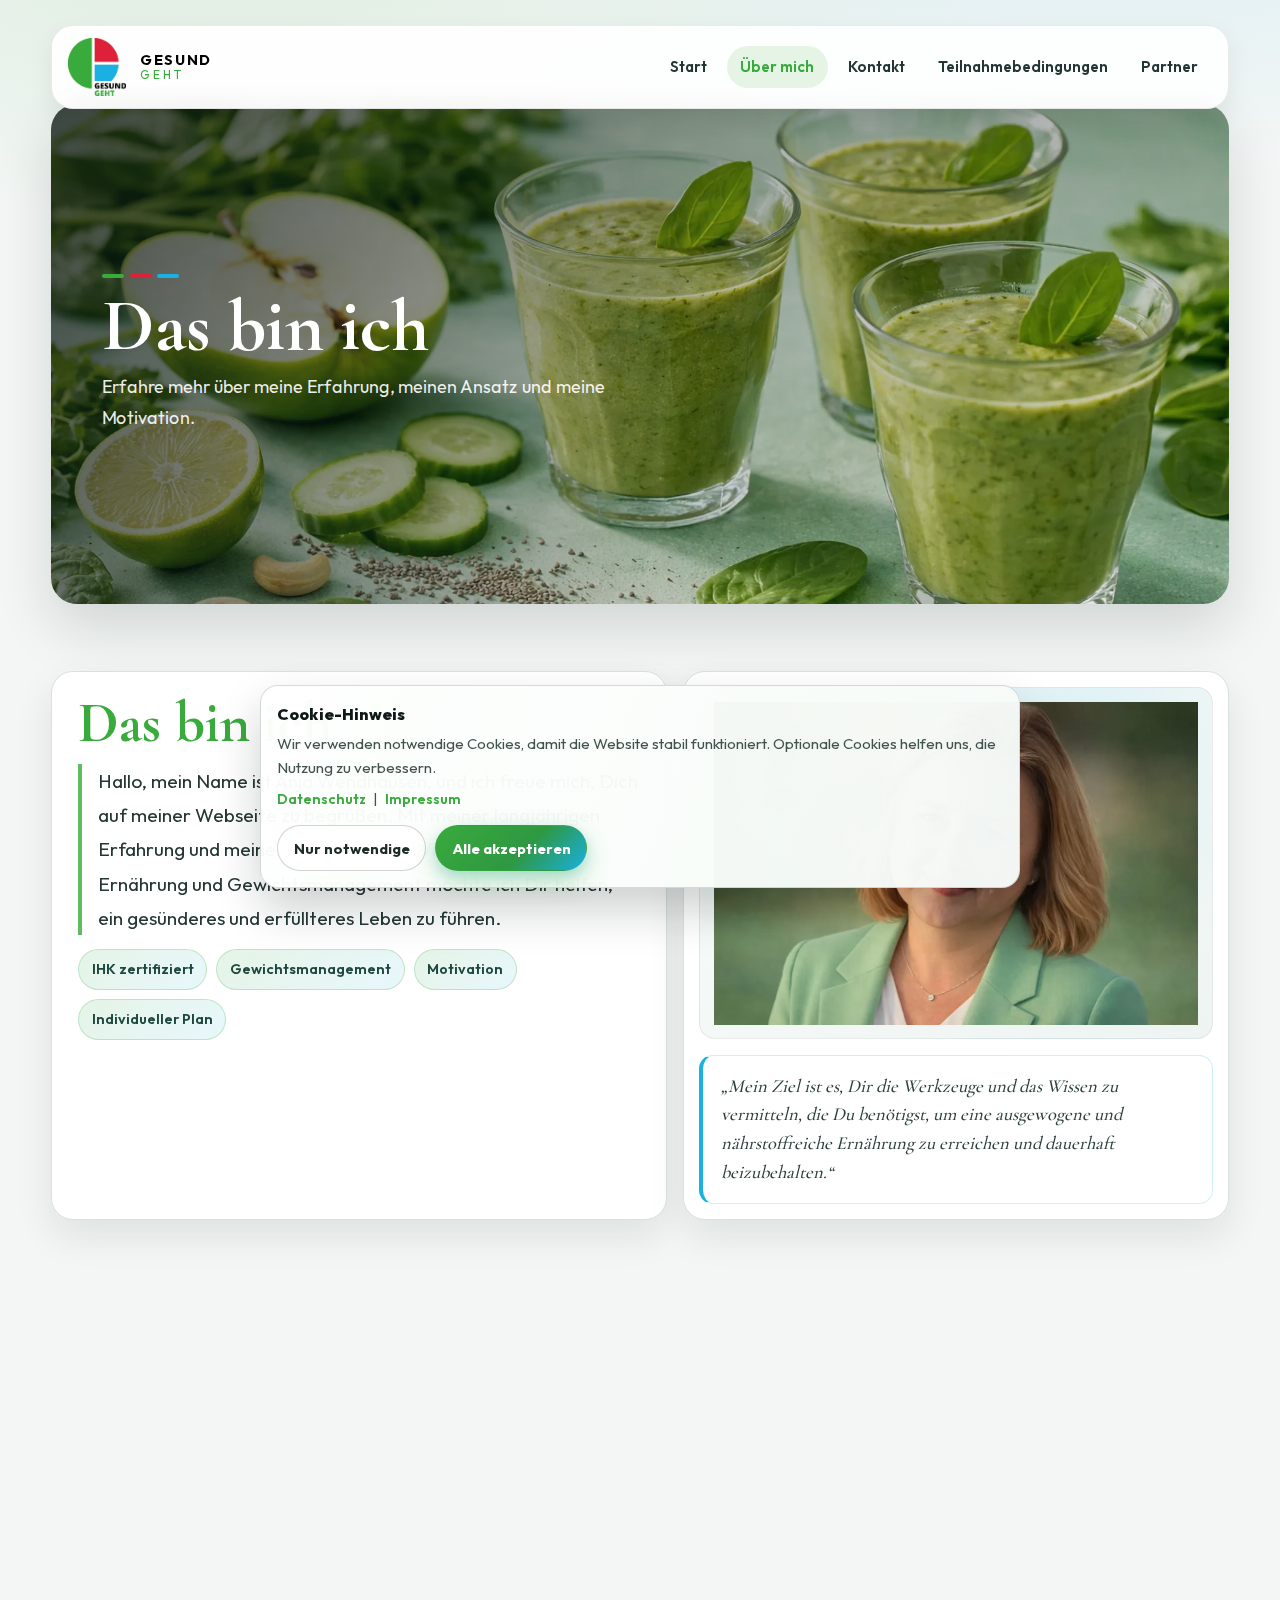
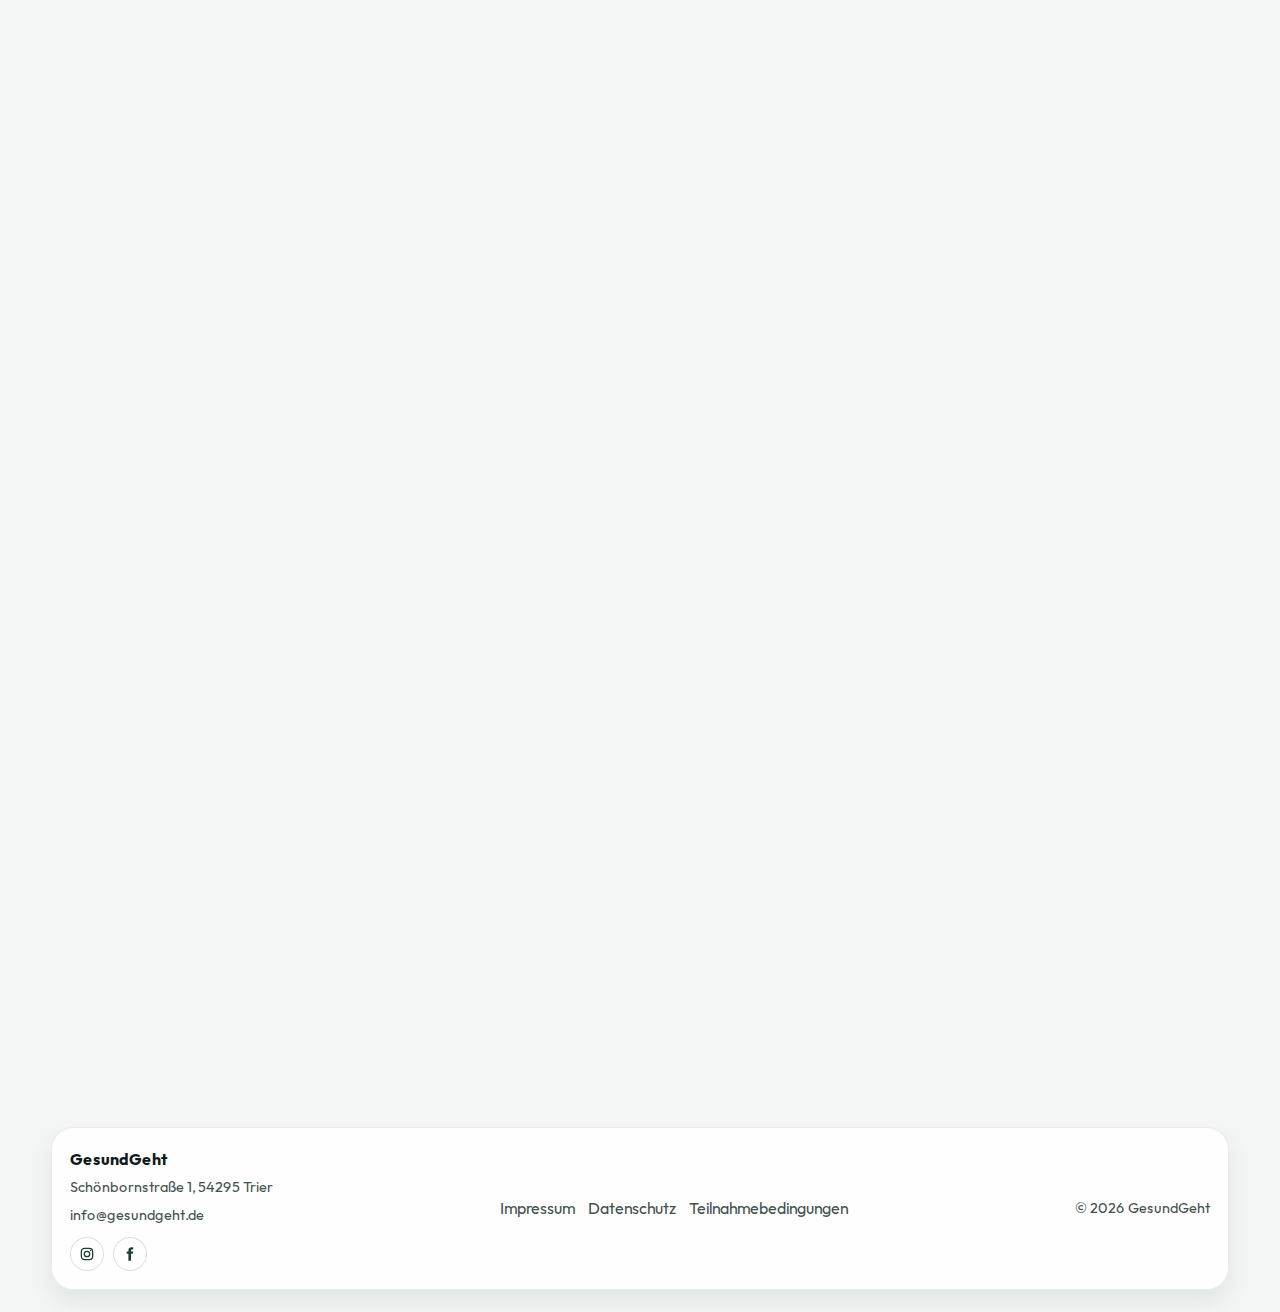
<file: ueber-mich.html>
<!doctype html>
<html lang="de">
<head>
  <meta charset="utf-8">
  <meta name="viewport" content="width=device-width, initial-scale=1">
  <title>Über mich | GesundGeht</title>
  <meta name="description" content="Lerne Anja Wendhausen kennen: zertifizierte Ernährungscoachin mit Erfahrung in Gewichtsmanagement, Motivation und alltagstauglichen Ernährungsplänen.">
  <meta name="robots" content="index,follow">
  <link rel="canonical" href="https://www.gesundgeht.de/ueber-mich.html">
  <link rel="alternate" hreflang="de-DE" href="https://www.gesundgeht.de/ueber-mich.html">
  <link rel="alternate" hreflang="x-default" href="https://www.gesundgeht.de/ueber-mich.html">
  <meta property="og:locale" content="de_DE">
  <meta property="og:type" content="website">
  <meta property="og:site_name" content="GesundGeht">
  <meta property="og:title" content="Über mich | GesundGeht">
  <meta property="og:description" content="Lerne Anja Wendhausen kennen: zertifizierte Ernährungscoachin mit Erfahrung in Gewichtsmanagement, Motivation und alltagstauglichen Ernährungsplänen.">
  <meta property="og:url" content="https://www.gesundgeht.de/ueber-mich.html">
  <meta property="og:image" content="https://www.gesundgeht.de/assets/images/hero-2.webp">
  <meta name="twitter:card" content="summary_large_image">
  <meta name="twitter:title" content="Über mich | GesundGeht">
  <meta name="twitter:description" content="Lerne Anja Wendhausen kennen: zertifizierte Ernährungscoachin mit Erfahrung in Gewichtsmanagement, Motivation und alltagstauglichen Ernährungsplänen.">
  <meta name="twitter:image" content="https://www.gesundgeht.de/assets/images/hero-2.webp">
  <link rel="icon" href="favicon.ico" sizes="any">
  <link rel="icon" type="image/png" sizes="32x32" href="favicon-32x32.png">
  <link rel="icon" type="image/png" sizes="16x16" href="favicon-16x16.png">
  <link rel="apple-touch-icon" sizes="180x180" href="apple-touch-icon.png">
  <link rel="manifest" href="site.webmanifest">
  <link rel="stylesheet" href="styles.css">
</head>
<body>
<header class="site-header">
  <div class="container header-shell">
    <a class="brand" href="index.html" aria-label="GesundGeht Startseite">
      <img src="logo.png" alt="GesundGeht Logo">
      <span class="brand-mark"><strong>GESUND</strong><span>GEHT</span></span>
    </a>
    <button class="menu-btn" data-menu-btn aria-expanded="false" aria-label="Menü öffnen">Menü</button>
    <nav class="main-nav" data-main-nav><a href="index.html" class="">Start</a><a href="ueber-mich.html" class="active">Über mich</a><a href="kontakt.html" class="">Kontakt</a><a href="teilnahmebedingungen.html" class="">Teilnahmebedingungen</a><a href="partner.html" class="">Partner</a></nav>
  </div>
</header>
<main class="page container">
  <section class="page-hero luxe-hero reveal">
    <img src="hero-2.webp" alt="Das bin ich" width="1920" height="860" loading="eager" fetchpriority="high" decoding="async">
    <div class="overlay">
      <div class="brand-bars" aria-hidden="true"><span></span><span></span><span></span></div>
      <h1>Das bin ich</h1>
      <p>Erfahre mehr über meine Erfahrung, meinen Ansatz und meine Motivation.</p>
    </div>
  </section>

  <section class="section reveal about-shell">
    <div class="about-layout">
      <article class="about-card about-intro">
        <h2>Das bin ich</h2>
        <p class="about-lead">Hallo, mein Name ist Anja Wendhausen, und ich freue mich, Dich auf meiner Webseite zu begrüßen. Mit meiner langjährigen Erfahrung und meinem umfassenden Wissen im Bereich Ernährung und Gewichtsmanagement möchte ich Dir helfen, ein gesünderes und erfüllteres Leben zu führen.</p>
        <div class="about-tags" aria-label="Schwerpunkte">
          <span>IHK zertifiziert</span>
          <span>Gewichtsmanagement</span>
          <span>Motivation</span>
          <span>Individueller Plan</span>
        </div>
      </article>
      <aside class="about-card about-portrait">
        <figure class="about-portrait-frame">
          <img class="portrait-photo" src="anja-wendhausen.webp" alt="Anja Wendhausen" width="900" height="600" loading="lazy" decoding="async">
        </figure>
        <blockquote class="about-quote">
          <p>„Mein Ziel ist es, Dir die Werkzeuge und das Wissen zu vermitteln, die Du benötigst, um eine ausgewogene und nährstoffreiche Ernährung zu erreichen und dauerhaft beizubehalten.“</p>
        </blockquote>
      </aside>
    </div>
  </section>

  <section class="section reveal about-story-shell">
    <article class="about-card about-story">
      <h3>Meine Geschichte</h3>
      <div class="about-story-grid">
        <ol class="about-timeline" aria-label="Beruflicher Weg">
          <li><span>Start in der Finanzwelt</span></li>
          <li><span>Ausbildung zum Ernährungscoach</span></li>
          <li><span>IHK Zertifizierung</span></li>
          <li><span>Teamleitung im Direktvertrieb</span></li>
          <li><span>Begleitung und Motivation im Coaching</span></li>
        </ol>
        <p>Meine berufliche Laufbahn begann in der Finanzwelt als Bankkauffrau, und später absolvierte ich eine Weiterbildung zur Bankfachwirtin. Doch meine wahre Leidenschaft lag im Bereich Gesundheit und Ernährung, weshalb ich mich dazu entschied, eine Ausbildung zum Ernährungscoach zu absolvieren. Nachdem ich meine Zertifizierung zur Fachfrau für Ernährungs- und Gewichtsmanagement (IHK) erworben hatte, widmete ich mich der Begleitung, Motivation und Hilfestellung für Teilnehmerinnen und Teilnehmer bei der Gewichtsreduktion und Stärkung gesunder Gewohnheiten. Mein Ziel ist es, Dir die Werkzeuge und das Wissen zu vermitteln, die Du benötigst, um eine ausgewogene und nährstoffreiche Ernährung zu erreichen und dauerhaft beizubehalten. Darüber hinaus habe ich eine Ausbildung zur Teamleitung bei einem im Direktvertrieb führenden Unternehmen absolviert, mit Schwerpunkt auf Rekrutierung, Ausbildung, Begleitung und Förderung von Repräsentantinnen und Repräsentanten. Diese Erfahrung hat meine Fähigkeiten im Bereich der Kommunikation, des Coachings und der Motivation weiter gestärkt, sodass ich Dich bestmöglich bei Deiner Reise zu einer gesunden Ernährung unterstützen kann. Als Ihr Ernährungscoach werde ich Dir zur Seite stehen und gemeinsam mit Dir einen individuellen Plan entwickeln, der auf Deine Bedürfnisse und Vorlieben abgestimmt ist. Ich freue mich darauf, Dich kennenzulernen und Dich auf Deinem Weg zu einem gesünderen und glücklicheren Leben zu begleiten.</p>
      </div>
    </article>
  </section>

  <section class="section reveal">
    <div class="contact-shell">
      <h2>Kontakt</h2>
      <p class="intro-text">Haben Sie Fragen zur gesunden Ernährung? Wir sind für Sie da!</p>
      <div class="contact-grid" style="margin-top: 1rem;">
        <article class="panel"><div class="kv"><div><a href="mailto:info@gesundgeht.de">info@gesundgeht.de</a></div><div>0176-615 848 71</div></div></article>
        <article class="panel"><img src="story-2.webp" alt="GesundGeht" width="960" height="700" loading="lazy" decoding="async"></article>
      </div>
    </div>
  </section>
</main>
<footer class="site-footer">
  <div class="container footer-shell">
    <div class="footer-wrap">
      <div>
        <strong>GesundGeht</strong><br>
        <span class="small">Schönbornstraße 1, 54295 Trier</span><br>
        <span class="small">info@gesundgeht.de</span>
        <div class="social-links footer-social" aria-label="Social Media Links">
          <a class="social-link instagram" href="https://www.instagram.com/gesundgeht/?igshid=YmMyMTA2M2Y%3D" target="_blank" rel="noopener noreferrer" aria-label="Instagram">
            <svg viewBox="0 0 24 24" aria-hidden="true">
              <rect x="3.5" y="3.5" width="17" height="17" rx="5"></rect>
              <circle cx="12" cy="12" r="4.1"></circle>
              <circle cx="17.4" cy="6.6" r="1.1" class="dot"></circle>
            </svg>
            <span class="sr-only">Instagram</span>
          </a>
          <a class="social-link facebook" href="https://www.facebook.com/profile.php?id=100076815282384" target="_blank" rel="noopener noreferrer" aria-label="Facebook">
            <svg viewBox="0 0 24 24" aria-hidden="true">
              <path d="M13.6 8.2V6.5c0-.7.4-1.2 1.2-1.2h2V2h-2.7c-2.8 0-4.5 1.6-4.5 4.6v1.6H7.1v3.4h2.5V22h4V11.6h2.8l.4-3.4h-3.2z"></path>
            </svg>
            <span class="sr-only">Facebook</span>
          </a>
        </div>
      </div>
      <div class="footer-links">
        <a href="impressum.html">Impressum</a>
        <a href="datenschutz.html">Datenschutz</a>
        <a href="teilnahmebedingungen.html">Teilnahmebedingungen</a>
      </div>
      <div class="small">© <span data-year>2026</span> GesundGeht</div>
    </div>
  </div>
</footer>
<script src="script.js"></script>
</body>
</html>
</file>
<file: styles.css>
@font-face {
  font-family: 'Cormorant Garamond';
  font-style: normal;
  font-weight: 500;
  font-display: swap;
  src: url('cormorant-garamond-latin-ext.woff2') format('woff2');
  unicode-range: U+0100-02BA, U+02BD-02C5, U+02C7-02CC, U+02CE-02D7, U+02DD-02FF, U+0304, U+0308, U+0329, U+1D00-1DBF, U+1E00-1E9F, U+1EF2-1EFF, U+2020, U+20A0-20AB, U+20AD-20C0, U+2113, U+2C60-2C7F, U+A720-A7FF;
}

@font-face {
  font-family: 'Cormorant Garamond';
  font-style: normal;
  font-weight: 500;
  font-display: swap;
  src: url('cormorant-garamond-latin.woff2') format('woff2');
  unicode-range: U+0000-00FF, U+0131, U+0152-0153, U+02BB-02BC, U+02C6, U+02DA, U+02DC, U+0304, U+0308, U+0329, U+2000-206F, U+20AC, U+2122, U+2191, U+2193, U+2212, U+2215, U+FEFF, U+FFFD;
}

@font-face {
  font-family: 'Cormorant Garamond';
  font-style: normal;
  font-weight: 600;
  font-display: swap;
  src: url('cormorant-garamond-latin-ext.woff2') format('woff2');
  unicode-range: U+0100-02BA, U+02BD-02C5, U+02C7-02CC, U+02CE-02D7, U+02DD-02FF, U+0304, U+0308, U+0329, U+1D00-1DBF, U+1E00-1E9F, U+1EF2-1EFF, U+2020, U+20A0-20AB, U+20AD-20C0, U+2113, U+2C60-2C7F, U+A720-A7FF;
}

@font-face {
  font-family: 'Cormorant Garamond';
  font-style: normal;
  font-weight: 600;
  font-display: swap;
  src: url('cormorant-garamond-latin.woff2') format('woff2');
  unicode-range: U+0000-00FF, U+0131, U+0152-0153, U+02BB-02BC, U+02C6, U+02DA, U+02DC, U+0304, U+0308, U+0329, U+2000-206F, U+20AC, U+2122, U+2191, U+2193, U+2212, U+2215, U+FEFF, U+FFFD;
}

@font-face {
  font-family: 'Cormorant Garamond';
  font-style: normal;
  font-weight: 700;
  font-display: swap;
  src: url('cormorant-garamond-latin-ext.woff2') format('woff2');
  unicode-range: U+0100-02BA, U+02BD-02C5, U+02C7-02CC, U+02CE-02D7, U+02DD-02FF, U+0304, U+0308, U+0329, U+1D00-1DBF, U+1E00-1E9F, U+1EF2-1EFF, U+2020, U+20A0-20AB, U+20AD-20C0, U+2113, U+2C60-2C7F, U+A720-A7FF;
}

@font-face {
  font-family: 'Cormorant Garamond';
  font-style: normal;
  font-weight: 700;
  font-display: swap;
  src: url('cormorant-garamond-latin.woff2') format('woff2');
  unicode-range: U+0000-00FF, U+0131, U+0152-0153, U+02BB-02BC, U+02C6, U+02DA, U+02DC, U+0304, U+0308, U+0329, U+2000-206F, U+20AC, U+2122, U+2191, U+2193, U+2212, U+2215, U+FEFF, U+FFFD;
}

@font-face {
  font-family: 'Outfit';
  font-style: normal;
  font-weight: 300;
  font-display: swap;
  src: url('outfit-latin-ext.woff2') format('woff2');
  unicode-range: U+0100-02BA, U+02BD-02C5, U+02C7-02CC, U+02CE-02D7, U+02DD-02FF, U+0304, U+0308, U+0329, U+1D00-1DBF, U+1E00-1E9F, U+1EF2-1EFF, U+2020, U+20A0-20AB, U+20AD-20C0, U+2113, U+2C60-2C7F, U+A720-A7FF;
}

@font-face {
  font-family: 'Outfit';
  font-style: normal;
  font-weight: 300;
  font-display: swap;
  src: url('outfit-latin.woff2') format('woff2');
  unicode-range: U+0000-00FF, U+0131, U+0152-0153, U+02BB-02BC, U+02C6, U+02DA, U+02DC, U+0304, U+0308, U+0329, U+2000-206F, U+20AC, U+2122, U+2191, U+2193, U+2212, U+2215, U+FEFF, U+FFFD;
}

@font-face {
  font-family: 'Outfit';
  font-style: normal;
  font-weight: 400;
  font-display: swap;
  src: url('outfit-latin-ext.woff2') format('woff2');
  unicode-range: U+0100-02BA, U+02BD-02C5, U+02C7-02CC, U+02CE-02D7, U+02DD-02FF, U+0304, U+0308, U+0329, U+1D00-1DBF, U+1E00-1E9F, U+1EF2-1EFF, U+2020, U+20A0-20AB, U+20AD-20C0, U+2113, U+2C60-2C7F, U+A720-A7FF;
}

@font-face {
  font-family: 'Outfit';
  font-style: normal;
  font-weight: 400;
  font-display: swap;
  src: url('outfit-latin.woff2') format('woff2');
  unicode-range: U+0000-00FF, U+0131, U+0152-0153, U+02BB-02BC, U+02C6, U+02DA, U+02DC, U+0304, U+0308, U+0329, U+2000-206F, U+20AC, U+2122, U+2191, U+2193, U+2212, U+2215, U+FEFF, U+FFFD;
}

@font-face {
  font-family: 'Outfit';
  font-style: normal;
  font-weight: 500;
  font-display: swap;
  src: url('outfit-latin-ext.woff2') format('woff2');
  unicode-range: U+0100-02BA, U+02BD-02C5, U+02C7-02CC, U+02CE-02D7, U+02DD-02FF, U+0304, U+0308, U+0329, U+1D00-1DBF, U+1E00-1E9F, U+1EF2-1EFF, U+2020, U+20A0-20AB, U+20AD-20C0, U+2113, U+2C60-2C7F, U+A720-A7FF;
}

@font-face {
  font-family: 'Outfit';
  font-style: normal;
  font-weight: 500;
  font-display: swap;
  src: url('outfit-latin.woff2') format('woff2');
  unicode-range: U+0000-00FF, U+0131, U+0152-0153, U+02BB-02BC, U+02C6, U+02DA, U+02DC, U+0304, U+0308, U+0329, U+2000-206F, U+20AC, U+2122, U+2191, U+2193, U+2212, U+2215, U+FEFF, U+FFFD;
}

@font-face {
  font-family: 'Outfit';
  font-style: normal;
  font-weight: 600;
  font-display: swap;
  src: url('outfit-latin-ext.woff2') format('woff2');
  unicode-range: U+0100-02BA, U+02BD-02C5, U+02C7-02CC, U+02CE-02D7, U+02DD-02FF, U+0304, U+0308, U+0329, U+1D00-1DBF, U+1E00-1E9F, U+1EF2-1EFF, U+2020, U+20A0-20AB, U+20AD-20C0, U+2113, U+2C60-2C7F, U+A720-A7FF;
}

@font-face {
  font-family: 'Outfit';
  font-style: normal;
  font-weight: 600;
  font-display: swap;
  src: url('outfit-latin.woff2') format('woff2');
  unicode-range: U+0000-00FF, U+0131, U+0152-0153, U+02BB-02BC, U+02C6, U+02DA, U+02DC, U+0304, U+0308, U+0329, U+2000-206F, U+20AC, U+2122, U+2191, U+2193, U+2212, U+2215, U+FEFF, U+FFFD;
}

@font-face {
  font-family: 'Outfit';
  font-style: normal;
  font-weight: 700;
  font-display: swap;
  src: url('outfit-latin-ext.woff2') format('woff2');
  unicode-range: U+0100-02BA, U+02BD-02C5, U+02C7-02CC, U+02CE-02D7, U+02DD-02FF, U+0304, U+0308, U+0329, U+1D00-1DBF, U+1E00-1E9F, U+1EF2-1EFF, U+2020, U+20A0-20AB, U+20AD-20C0, U+2113, U+2C60-2C7F, U+A720-A7FF;
}

@font-face {
  font-family: 'Outfit';
  font-style: normal;
  font-weight: 700;
  font-display: swap;
  src: url('outfit-latin.woff2') format('woff2');
  unicode-range: U+0000-00FF, U+0131, U+0152-0153, U+02BB-02BC, U+02C6, U+02DA, U+02DC, U+0304, U+0308, U+0329, U+2000-206F, U+20AC, U+2122, U+2191, U+2193, U+2212, U+2215, U+FEFF, U+FFFD;
}

@font-face {
  font-family: 'Outfit';
  font-style: normal;
  font-weight: 800;
  font-display: swap;
  src: url('outfit-latin-ext.woff2') format('woff2');
  unicode-range: U+0100-02BA, U+02BD-02C5, U+02C7-02CC, U+02CE-02D7, U+02DD-02FF, U+0304, U+0308, U+0329, U+1D00-1DBF, U+1E00-1E9F, U+1EF2-1EFF, U+2020, U+20A0-20AB, U+20AD-20C0, U+2113, U+2C60-2C7F, U+A720-A7FF;
}

@font-face {
  font-family: 'Outfit';
  font-style: normal;
  font-weight: 800;
  font-display: swap;
  src: url('outfit-latin.woff2') format('woff2');
  unicode-range: U+0000-00FF, U+0131, U+0152-0153, U+02BB-02BC, U+02C6, U+02DA, U+02DC, U+0304, U+0308, U+0329, U+2000-206F, U+20AC, U+2122, U+2191, U+2193, U+2212, U+2215, U+FEFF, U+FFFD;
}

:root {
  --logo-green: #39aa3c;
  --logo-red: #de2138;
  --logo-blue: #1ab0e2;
  --logo-black: #030304;
  --ink: #0f1a18;
  --ink-soft: #41514d;
  --paper: #f3f6f5;
  --surface: #ffffff;
  --line: #d6e2df;
  --radius-lg: 26px;
  --radius-md: 18px;
  --shadow-soft: 0 16px 38px rgba(10, 26, 22, 0.09);
  --shadow-strong: 0 24px 56px rgba(8, 20, 18, 0.14);
}

* {
  box-sizing: border-box;
}

html,
body {
  margin: 0;
  padding: 0;
}

html {
  -webkit-text-size-adjust: 100%;
}

body {
  font-family: 'Outfit', sans-serif;
  color: var(--ink);
  line-height: 1.72;
  background:
    radial-gradient(68rem 24rem at 18% -6%, rgba(57, 170, 60, 0.11), transparent 72%),
    radial-gradient(54rem 20rem at 88% -8%, rgba(26, 176, 226, 0.09), transparent 74%),
    var(--paper);
  background-attachment: fixed;
  overflow-x: hidden;
  min-height: 100dvh;
  display: flex;
  flex-direction: column;
}

a {
  color: inherit;
  text-decoration: none;
}

img {
  display: block;
  width: 100%;
  height: auto;
}

.container {
  width: min(1220px, 92vw);
  margin: 0 auto;
}

.site-header {
  position: sticky;
  top: 18px;
  z-index: 120;
  padding-top: 0.45rem;
  transition: top 0.25s ease;
}

.site-header.is-scrolled .header-shell {
  background: rgba(255, 255, 255, 0.96);
  box-shadow: 0 14px 30px rgba(8, 20, 18, 0.12);
}

.header-shell {
  min-height: 84px;
  display: flex;
  align-items: center;
  justify-content: space-between;
  gap: 1rem;
  background: rgba(255, 255, 255, 0.9);
  border: 1px solid rgba(3, 3, 4, 0.08);
  border-radius: 22px;
  padding: 0.65rem 1rem;
  backdrop-filter: blur(10px);
  box-shadow: 0 10px 26px rgba(8, 20, 18, 0.07);
}

.brand {
  display: inline-flex;
  align-items: center;
  gap: 0.85rem;
  color: var(--logo-black);
  flex-shrink: 0;
}

.brand img {
  width: 58px;
  height: 58px;
  object-fit: contain;
  border-radius: 0;
  transition: transform 0.7s cubic-bezier(0.2, 0.82, 0.2, 1), filter 0.3s ease;
  transform-origin: center;
}

.brand:hover img,
.brand:focus-visible img {
  transform: rotate(360deg) scale(1.03);
  filter: drop-shadow(0 7px 14px rgba(57, 170, 60, 0.26));
}

.brand-mark {
  display: grid;
  line-height: 1;
}

.brand-mark strong {
  font-size: 0.9rem;
  letter-spacing: 0.12em;
}

.brand-mark span {
  font-size: 0.76rem;
  letter-spacing: 0.25em;
  color: var(--logo-green);
  margin-top: 0.12rem;
}

.main-nav {
  display: flex;
  align-items: center;
  gap: 0.36rem;
  flex-wrap: wrap;
}

.main-nav a {
  position: relative;
  padding: 0.52rem 0.86rem;
  border-radius: 999px;
  font-size: 0.94rem;
  font-weight: 600;
  color: #233633;
  transition: color 0.24s ease, background-color 0.24s ease, transform 0.24s ease;
}

.main-nav a:hover {
  transform: translateY(-1px);
}

.main-nav a.active {
  color: var(--logo-green);
  background: rgba(57, 170, 60, 0.12);
}

.main-nav a[href='index.html']:hover,
.main-nav a[href='index.html']:focus-visible {
  transform: translateY(-2px) scale(1.05);
  color: #fff;
  background: linear-gradient(135deg, var(--logo-green), #2f8f3a);
  box-shadow:
    0 12px 24px rgba(57, 170, 60, 0.35),
    0 0 0 3px rgba(57, 170, 60, 0.14);
}

.main-nav a:nth-child(2):hover {
  color: var(--logo-blue);
}

.main-nav a:nth-child(3):hover {
  color: var(--logo-red);
}

.menu-btn {
  display: none;
  border: 1px solid var(--line);
  background: #fff;
  border-radius: 11px;
  padding: 0.5rem 0.74rem;
  font: inherit;
  font-weight: 600;
}

.page {
  padding-top: 0.8rem;
  flex: 1 0 auto;
}

.hero {
  position: relative;
  border-radius: 30px;
  overflow: hidden;
  box-shadow: var(--shadow-strong);
  --hero-parallax: 0px;
}

.hero-track {
  display: grid;
}

.hero-slide {
  grid-area: 1 / 1;
  min-height: clamp(520px, 76vh, 860px);
  opacity: 0;
  transform: scale(1.02);
  transition: opacity 0.8s ease, transform 1.05s ease;
  pointer-events: none;
  position: relative;
}

.hero-slide.active {
  opacity: 1;
  transform: scale(1);
  pointer-events: auto;
}

.hero-slide img {
  width: 100%;
  height: 100%;
  object-fit: cover;
  object-position: center;
  transform: translate3d(0, var(--hero-parallax), 0);
  will-change: transform;
  transition: transform 0.9s cubic-bezier(0.2, 0.7, 0.2, 1);
}

.hero-overlay {
  position: absolute;
  inset: 0;
  display: grid;
  align-content: center;
  justify-items: start;
  gap: 1rem;
  padding: clamp(1.6rem, 4.5vw, 4.2rem);
  background:
    linear-gradient(110deg, rgba(8, 21, 19, 0.72), rgba(8, 21, 19, 0.26) 48%, rgba(8, 21, 19, 0.07) 72%),
    linear-gradient(180deg, rgba(0, 0, 0, 0.08), transparent);
}

.hero-kicker {
  margin: 0;
  font-size: 0.8rem;
  letter-spacing: 0.22em;
  text-transform: uppercase;
  color: rgba(255, 255, 255, 0.84);
}

.hero-title {
  margin: 0;
  max-width: min(19ch, 90vw);
  color: #fff;
  font-family: 'Cormorant Garamond', serif;
  font-size: clamp(2.4rem, 6vw, 5.3rem);
  line-height: 0.95;
  letter-spacing: 0.015em;
  text-wrap: balance;
  text-shadow: 0 10px 26px rgba(0, 0, 0, 0.24);
}

.hero-sub {
  margin: 0;
  max-width: 58ch;
  color: rgba(255, 255, 255, 0.9);
  font-size: 1.02rem;
  display: -webkit-box;
  -webkit-line-clamp: 4;
  -webkit-box-orient: vertical;
  overflow: hidden;
}

.hero-actions {
  display: flex;
  gap: 0.7rem;
  flex-wrap: wrap;
}

.hero-btn {
  border: 0;
  border-radius: 999px;
  padding: 0.72rem 1.08rem;
  font-weight: 700;
  font: inherit;
  cursor: pointer;
  display: inline-flex;
  align-items: center;
  justify-content: center;
  transition: transform 0.24s ease, box-shadow 0.24s ease;
}

.hero-btn.primary {
  color: #fff;
  background: linear-gradient(135deg, var(--logo-green), #2f8f3a);
  box-shadow: 0 14px 26px rgba(57, 170, 60, 0.32);
}

.hero-btn.secondary {
  color: #fff;
  border: 1px solid rgba(255, 255, 255, 0.34);
  background: rgba(255, 255, 255, 0.09);
  backdrop-filter: blur(6px);
}

.hero-btn:hover {
  transform: translateY(-1px);
}

.hero-btn.primary:hover,
.hero-btn.primary:focus-visible {
  transform: translateY(-2px) scale(1.05);
  box-shadow:
    0 16px 30px rgba(57, 170, 60, 0.42),
    0 0 0 3px rgba(57, 170, 60, 0.18);
}

.hero-controls {
  position: absolute;
  left: 1rem;
  right: 1rem;
  bottom: 1rem;
  display: flex;
  justify-content: space-between;
  align-items: center;
  gap: 0.7rem;
}

.hero-arrows {
  display: flex;
  gap: 0.45rem;
}

.hero-arrow {
  width: 42px;
  height: 42px;
  border-radius: 999px;
  border: 1px solid rgba(255, 255, 255, 0.3);
  background: rgba(7, 18, 16, 0.32);
  color: #fff;
  font-size: 1.15rem;
  cursor: pointer;
  display: inline-flex;
  align-items: center;
  justify-content: center;
}

.hero-dots {
  display: flex;
  gap: 0.48rem;
}

.hero-dot {
  width: 26px;
  height: 6px;
  border: 0;
  border-radius: 999px;
  background: rgba(255, 255, 255, 0.46);
  cursor: pointer;
}

.hero-dot.active {
  background: #fff;
}

.brand-bars {
  display: inline-flex;
  gap: 0.32rem;
}

.brand-bars span {
  width: 22px;
  height: 4px;
  border-radius: 999px;
}

.brand-bars span:nth-child(1) {
  background: var(--logo-green);
}

.brand-bars span:nth-child(2) {
  background: var(--logo-red);
}

.brand-bars span:nth-child(3) {
  background: var(--logo-blue);
}

.section {
  padding: 4.2rem 0;
}

.intro-lux {
  display: grid;
  gap: 1rem;
  background: rgba(255, 255, 255, 0.75);
  border: 1px solid rgba(3, 3, 4, 0.08);
  border-radius: var(--radius-lg);
  padding: clamp(1.1rem, 2.4vw, 2rem);
  box-shadow: var(--shadow-soft);
}

.intro-head {
  display: flex;
  flex-wrap: wrap;
  align-items: baseline;
  justify-content: space-between;
  gap: 0.6rem 1rem;
}

.intro-head h2 {
  margin: 0;
  font-family: 'Cormorant Garamond', serif;
  font-size: clamp(2rem, 4.1vw, 3.5rem);
  line-height: 0.96;
  letter-spacing: 0.01em;
}

.intro-head p {
  margin: 0;
  color: var(--logo-green);
  font-weight: 700;
}

.intro-text {
  margin: 0;
  color: var(--ink-soft);
  max-width: 95ch;
}

.services-grid {
  display: grid;
  grid-template-columns: repeat(3, minmax(0, 1fr));
  gap: 1rem;
}

.service-card {
  border-radius: var(--radius-md);
  overflow: hidden;
  background: #fff;
  border: 1px solid var(--line);
  box-shadow: 0 10px 24px rgba(10, 26, 22, 0.08);
  display: grid;
  grid-template-rows: auto 1fr;
}

.tilt-card {
  --tilt-x: 0deg;
  --tilt-y: 0deg;
  --tilt-z: 0px;
  --tilt-glare: 0;
  --tilt-gx: 50%;
  --tilt-gy: 50%;
  position: relative;
  transform: perspective(1000px) rotateX(var(--tilt-x)) rotateY(var(--tilt-y)) translateY(var(--tilt-z));
  transform-style: preserve-3d;
  transition: transform 0.34s cubic-bezier(0.2, 0.82, 0.2, 1), box-shadow 0.34s ease, border-color 0.34s ease;
  will-change: transform;
}

.tilt-card::after {
  content: '';
  position: absolute;
  inset: 0;
  pointer-events: none;
  background: radial-gradient(circle at var(--tilt-gx) var(--tilt-gy), rgba(255, 255, 255, 0.33), transparent 42%);
  opacity: var(--tilt-glare);
  transition: opacity 0.2s ease;
}

.tilt-card.is-tilting {
  border-color: rgba(26, 176, 226, 0.32);
  box-shadow: 0 26px 54px rgba(8, 20, 18, 0.16);
}

.service-card .media {
  aspect-ratio: 4 / 3;
}

.service-card .media img {
  width: 100%;
  height: 100%;
  object-fit: cover;
}

.service-body {
  padding: 1rem;
  position: relative;
}

.service-body::before {
  content: '';
  display: block;
  width: 44px;
  height: 4px;
  border-radius: 999px;
  margin-bottom: 0.65rem;
  background: var(--logo-green);
}

.service-card.alt-red .service-body::before {
  background: var(--logo-red);
}

.service-card.alt-blue .service-body::before {
  background: var(--logo-blue);
}

.service-body h3 {
  margin: 0 0 0.45rem;
  font-size: 1.28rem;
  line-height: 1.15;
  color: #122825;
}

.service-body p {
  margin: 0;
  color: var(--ink-soft);
  overflow-wrap: anywhere;
}

.offers-shell {
  display: grid;
  gap: 1rem;
}

.offers-head {
  text-align: center;
}

.offers-head h2 {
  margin: 0;
  font-family: 'Cormorant Garamond', serif;
  font-size: clamp(2rem, 4.5vw, 3.3rem);
  color: #12302b;
}

.offers-head p {
  margin: 0.2rem 0 0;
  color: var(--logo-green);
  font-weight: 700;
}

.offer-row {
  background: #fff;
  border: 1px solid var(--line);
  border-radius: 22px;
  box-shadow: var(--shadow-soft);
  overflow: hidden;
  display: grid;
  grid-template-columns: 1.1fr 1fr;
}

.offer-row:nth-child(even) {
  grid-template-columns: 1fr 1.1fr;
}

.offer-row:nth-child(even) .offer-media {
  order: 2;
}

.offer-row:nth-child(even) .offer-copy {
  order: 1;
}

.offer-media {
  min-height: 360px;
}

.offer-media img {
  width: 100%;
  height: 100%;
  object-fit: cover;
}

.offer-copy {
  padding: 1.4rem;
  display: grid;
  align-content: center;
  gap: 0.4rem;
}

.offer-copy h3 {
  margin: 0;
  color: var(--logo-green);
  font-size: clamp(1.5rem, 2.4vw, 2rem);
  line-height: 1.12;
}

.offer-copy h4 {
  margin: 0;
  font-size: 1.24rem;
}

.offer-copy p {
  margin: 0.42rem 0 0;
  color: var(--ink-soft);
  overflow-wrap: anywhere;
}

.offer-logo {
  width: 72px;
  margin-top: 0.8rem;
}

.quote-card {
  margin: 0;
  border-radius: 20px;
  padding: 2.2rem 1.3rem;
  text-align: center;
  border: 1px solid rgba(3, 3, 4, 0.08);
  background:
    linear-gradient(120deg, rgba(57, 170, 60, 0.08), rgba(26, 176, 226, 0.08));
  box-shadow: var(--shadow-soft);
}

.quote-card p {
  margin: 0;
  font-family: 'Cormorant Garamond', serif;
  font-size: clamp(1.9rem, 4vw, 3rem);
  line-height: 1.02;
}

.quote-card cite {
  display: block;
  margin-top: 0.65rem;
  color: var(--ink-soft);
  font-style: normal;
  font-weight: 500;
}

.contact-shell {
  background: #fff;
  border: 1px solid var(--line);
  border-radius: 22px;
  padding: 1.1rem;
  box-shadow: var(--shadow-soft);
}

.contact-shell > h2 {
  margin: 0 0 1rem;
  font-family: 'Cormorant Garamond', serif;
  font-size: clamp(2rem, 4vw, 2.9rem);
}

.contact-grid {
  display: grid;
  grid-template-columns: 1fr 1fr;
  gap: 1rem;
}

.panel {
  background: var(--surface);
  border: 1px solid var(--line);
  border-radius: 16px;
  padding: 1rem;
}

.panel h3 {
  margin: 0 0 0.75rem;
  color: #14312c;
  font-size: 1.18rem;
}

.kv {
  display: grid;
  gap: 0.45rem;
  color: var(--ink-soft);
}

.kv a {
  color: #1b4d44;
  font-weight: 500;
}

.kv a:hover {
  color: var(--logo-green);
}

.social-links {
  display: flex;
  gap: 0.55rem;
  margin-top: 0.35rem;
}

.footer-social {
  margin-top: 0.55rem;
}

.footer-social .social-link {
  width: 34px;
  height: 34px;
}

.footer-social .social-link svg {
  width: 16px;
  height: 16px;
}

.social-link {
  width: 38px;
  height: 38px;
  display: inline-flex;
  align-items: center;
  justify-content: center;
  border-radius: 999px;
  border: 1px solid rgba(3, 3, 4, 0.12);
  color: #1d3d37;
  background: #fff;
  transition: transform 0.2s ease, box-shadow 0.2s ease, color 0.2s ease, border-color 0.2s ease;
}

.social-link svg {
  width: 18px;
  height: 18px;
}

.social-link.instagram svg {
  fill: none;
  stroke: currentColor;
  stroke-width: 1.9;
  stroke-linecap: round;
  stroke-linejoin: round;
}

.social-link.instagram .dot {
  fill: currentColor;
  stroke: none;
}

.social-link.facebook svg {
  fill: currentColor;
}

.social-link:hover,
.social-link:focus-visible {
  transform: translateY(-1px) scale(1.03);
  box-shadow: 0 10px 16px rgba(6, 20, 17, 0.14);
}

.social-link.instagram:hover,
.social-link.instagram:focus-visible {
  color: var(--logo-red);
  border-color: rgba(222, 33, 56, 0.35);
}

.social-link.facebook:hover,
.social-link.facebook:focus-visible {
  color: var(--logo-blue);
  border-color: rgba(26, 176, 226, 0.35);
}

.sr-only {
  position: absolute;
  width: 1px;
  height: 1px;
  padding: 0;
  margin: -1px;
  overflow: hidden;
  clip: rect(0, 0, 0, 0);
  white-space: nowrap;
  border: 0;
}

.form {
  display: grid;
  gap: 0.72rem;
}

label {
  font-size: 0.92rem;
  color: var(--ink-soft);
  display: grid;
  gap: 0.35rem;
}

input,
textarea,
button {
  font: inherit;
}

input:not([type='checkbox']),
textarea {
  border: 1px solid #c8d9d6;
  border-radius: 12px;
  padding: 0.72rem 0.84rem;
  background: #fbfdfd;
  color: #122825;
}

input:not([type='checkbox']):focus,
textarea:focus {
  outline: none;
  border-color: var(--logo-blue);
  box-shadow: 0 0 0 3px rgba(26, 176, 226, 0.16);
}

textarea {
  min-height: 140px;
  resize: vertical;
}

.consent-check {
  display: grid;
  grid-template-columns: auto 1fr;
  align-items: start;
  gap: 0.52rem;
  margin-top: 0.18rem;
  padding: 0.16rem 0.04rem 0;
  font-size: 0.86rem;
  line-height: 1.52;
}

.consent-check input[type='checkbox'] {
  width: 1.05rem;
  height: 1.05rem;
  padding: 0;
  margin-top: 0.08rem;
  accent-color: var(--logo-green);
  border-radius: 4px;
  box-shadow: none;
}

.consent-check span {
  color: #2f4442;
  overflow-wrap: anywhere;
}

.consent-check a {
  color: #1d8fd2;
  font-weight: 650;
  text-decoration: underline;
  text-decoration-thickness: 1.5px;
}

.consent-check a:hover,
.consent-check a:focus-visible {
  color: var(--logo-green);
}

.btn {
  border: 0;
  border-radius: 999px;
  padding: 0.73rem 1.1rem;
  font-weight: 700;
  color: #fff;
  cursor: pointer;
  background: linear-gradient(135deg, var(--logo-green), #2f9342);
  box-shadow: 0 12px 24px rgba(57, 170, 60, 0.26);
}

.notice {
  display: none;
  color: var(--logo-green);
  font-weight: 600;
  margin: 0;
}

.notice.show {
  display: block;
}

.page-hero {
  border-radius: var(--radius-lg);
  overflow: hidden;
  position: relative;
  box-shadow: var(--shadow-strong);
}

.page-hero img {
  max-height: 500px;
  object-fit: cover;
}

.page-hero .overlay {
  position: absolute;
  inset: 0;
  display: grid;
  place-items: center;
  text-align: center;
  padding: 1.2rem;
  background: linear-gradient(115deg, rgba(10, 22, 20, 0.7), rgba(10, 22, 20, 0.2));
}

.page-hero h1 {
  margin: 0;
  color: #fff;
  font-family: 'Cormorant Garamond', serif;
  font-size: clamp(2.2rem, 5vw, 4.4rem);
  line-height: 0.95;
  max-width: 18ch;
  text-wrap: balance;
  overflow-wrap: anywhere;
  word-break: break-word;
  hyphens: auto;
}

.partner-hero .overlay {
  place-items: start;
  align-content: center;
  text-align: left;
  padding: clamp(1.4rem, 4vw, 3.8rem);
  background:
    linear-gradient(108deg, rgba(10, 22, 20, 0.72), rgba(10, 22, 20, 0.2) 56%, rgba(10, 22, 20, 0.08)),
    linear-gradient(180deg, rgba(0, 0, 0, 0.16), transparent);
  gap: 0.85rem;
}

.luxe-hero .overlay {
  place-items: start;
  align-content: center;
  text-align: left;
  padding: clamp(1.4rem, 4vw, 3.8rem);
  background:
    linear-gradient(108deg, rgba(10, 22, 20, 0.72), rgba(10, 22, 20, 0.2) 56%, rgba(10, 22, 20, 0.08)),
    linear-gradient(180deg, rgba(0, 0, 0, 0.16), transparent);
  gap: 0.85rem;
}

.luxe-hero h1 {
  max-width: min(16ch, 92vw);
  font-size: clamp(2.5rem, 5.8vw, 5rem);
  line-height: 0.9;
  text-wrap: balance;
  overflow-wrap: anywhere;
  word-break: break-word;
  hyphens: auto;
}

.luxe-hero p {
  margin: 0;
  color: rgba(255, 255, 255, 0.92);
  font-size: clamp(1.02rem, 1.4vw, 1.4rem);
  max-width: 46ch;
}

.partner-hero h1 {
  max-width: min(16ch, 92vw);
  font-size: clamp(2.5rem, 5.8vw, 5rem);
  line-height: 0.9;
  text-wrap: balance;
  overflow-wrap: anywhere;
  word-break: break-word;
  hyphens: auto;
}

.partner-hero p {
  margin: 0;
  color: rgba(255, 255, 255, 0.92);
  font-size: clamp(1.02rem, 1.4vw, 1.4rem);
  max-width: 46ch;
}

.partner-shell {
  display: grid;
  gap: 1.05rem;
}

.partner-grid {
  display: grid;
  grid-template-columns: 1.05fr 0.95fr;
  gap: 1rem;
  align-items: start;
}

.partner-copy {
  background: #fff;
  border: 1px solid var(--line);
  border-radius: 20px;
  box-shadow: var(--shadow-soft);
  padding: clamp(1rem, 2.5vw, 1.7rem);
}

.partner-copy h2 {
  margin: 0;
  color: var(--logo-green);
  font-family: 'Cormorant Garamond', serif;
  font-size: clamp(2.2rem, 4.6vw, 4rem);
  line-height: 0.9;
}

.partner-copy > p {
  margin: 0.8rem 0 0;
  color: var(--ink-soft);
  font-size: 1.08rem;
  max-width: 40ch;
}

.partner-list {
  margin: 1.05rem 0 0;
  padding: 0;
  list-style: none;
  display: grid;
  gap: 0.45rem;
}

.partner-list li {
  position: relative;
  padding-left: 1.5rem;
  color: #334341;
  font-size: 1.07rem;
}

.partner-list li::before {
  content: '✓';
  position: absolute;
  left: 0;
  top: 0.03rem;
  color: var(--logo-green);
  font-weight: 800;
}

.partner-card {
  margin-top: 1rem;
  background: #f8fbfa;
  border: 1px solid rgba(57, 170, 60, 0.24);
  border-left: 4px solid var(--logo-green);
  border-radius: 14px;
  padding: 1rem;
}

.partner-card h3 {
  margin: 0;
  color: #193430;
  font-size: clamp(1.4rem, 2vw, 1.8rem);
}

.partner-card p {
  margin: 0.55rem 0 0;
  color: #405553;
}

.partner-link {
  display: inline-flex;
  align-items: center;
  gap: 0.35rem;
  margin-top: 0.9rem;
  color: #163c35;
  font-weight: 700;
}

.partner-link:hover {
  color: var(--logo-green);
}

.partner-media {
  display: grid;
  gap: 0.9rem;
}

.partner-media figure {
  margin: 0;
  border-radius: 18px;
  overflow: hidden;
  border: 1px solid var(--line);
  box-shadow: var(--shadow-soft);
}

.partner-media img {
  width: 100%;
  height: auto;
  display: block;
}

.partner-note {
  border: 1px solid var(--line);
  border-radius: 14px;
  background: #fff;
  padding: 1rem;
}

.partner-note h3 {
  margin: 0;
  color: #13312b;
  font-size: 1.2rem;
}

.partner-note p {
  margin: 0.55rem 0 0;
  color: var(--ink-soft);
}

.about-shell {
  padding-bottom: 1.2rem;
}

.about-layout {
  display: grid;
  grid-template-columns: 1.06fr 0.94fr;
  gap: 1rem;
  align-items: stretch;
}

.about-card {
  background: #fff;
  border: 1px solid var(--line);
  border-radius: 22px;
  box-shadow: var(--shadow-soft);
}

.about-intro {
  padding: clamp(1rem, 2.5vw, 1.6rem);
  display: grid;
  align-content: start;
  gap: 0.9rem;
}

.about-intro h2 {
  margin: 0;
  color: var(--logo-green);
  font-family: 'Cormorant Garamond', serif;
  font-size: clamp(2.2rem, 4.5vw, 3.8rem);
  line-height: 0.9;
  letter-spacing: 0.005em;
}

.about-lead {
  margin: 0;
  color: #253735;
  font-size: clamp(1.05rem, 1.5vw, 1.28rem);
  line-height: 1.78;
  padding-left: 1rem;
  border-left: 4px solid rgba(57, 170, 60, 0.8);
}

.about-tags {
  display: flex;
  flex-wrap: wrap;
  gap: 0.55rem;
}

.about-tags span {
  display: inline-flex;
  align-items: center;
  border-radius: 999px;
  padding: 0.45rem 0.8rem;
  border: 1px solid rgba(57, 170, 60, 0.24);
  background: linear-gradient(140deg, rgba(57, 170, 60, 0.13), rgba(26, 176, 226, 0.1));
  color: #1e473f;
  font-size: 0.9rem;
  font-weight: 600;
}

.about-portrait {
  padding: 0.95rem;
  display: grid;
  gap: 0.95rem;
  align-content: start;
}

.about-portrait-frame {
  margin: 0;
  border-radius: 16px;
  overflow: hidden;
  border: 1px solid rgba(3, 3, 4, 0.06);
  background:
    radial-gradient(50% 80% at 70% 20%, rgba(26, 176, 226, 0.14), transparent 80%),
    linear-gradient(145deg, #f9fcfb, #eef4f2);
  padding: clamp(0.5rem, 1.5vw, 0.85rem);
}

.about-portrait-frame .portrait-photo {
  width: 100%;
  max-width: none;
  margin: 0;
  object-fit: contain;
}

.about-quote {
  margin: 0;
  padding: 1rem 1rem 1rem 1.15rem;
  border-radius: 14px;
  background: #fff;
  border: 1px solid rgba(26, 176, 226, 0.2);
  border-left: 4px solid var(--logo-blue);
}

.about-quote p {
  margin: 0;
  font-size: clamp(1.02rem, 1.45vw, 1.26rem);
  line-height: 1.55;
  color: #2b3e3b;
  font-family: 'Cormorant Garamond', serif;
  font-style: italic;
}

.about-story-shell {
  padding-top: 1rem;
}

.about-story {
  padding: clamp(1rem, 2.5vw, 1.6rem);
}

.about-story h3 {
  margin: 0;
  color: #13312b;
  font-size: clamp(1.75rem, 3vw, 2.4rem);
  font-family: 'Cormorant Garamond', serif;
  line-height: 1;
}

.about-story-grid {
  margin-top: 1.05rem;
  display: grid;
  grid-template-columns: minmax(220px, 0.44fr) minmax(0, 0.56fr);
  gap: 1.15rem;
  align-items: start;
}

.about-story-grid > p {
  margin: 0;
  color: #2b3e3b;
  line-height: 1.8;
  overflow-wrap: anywhere;
}

.about-timeline {
  margin: 0;
  padding: 0.18rem 0 0.18rem 0.42rem;
  list-style: none;
  display: grid;
  gap: 0.58rem;
  position: relative;
}

.about-timeline::before {
  content: '';
  position: absolute;
  left: 0.92rem;
  top: 0.7rem;
  bottom: 0.7rem;
  width: 2px;
  background: linear-gradient(180deg, rgba(57, 170, 60, 0.4), rgba(26, 176, 226, 0.35));
}

.about-timeline li {
  position: relative;
  padding: 0.44rem 0.74rem 0.44rem 2.34rem;
  min-height: 2.2rem;
  display: flex;
  align-items: flex-start;
  border-radius: 12px;
  border: 1px solid rgba(57, 170, 60, 0.18);
  background: linear-gradient(135deg, rgba(255, 255, 255, 0.76), rgba(247, 252, 250, 0.92));
  box-shadow: 0 8px 18px rgba(13, 35, 30, 0.06);
}

.about-timeline li::before {
  content: '';
  position: absolute;
  left: 0.34rem;
  top: 0.58rem;
  width: 1.12rem;
  height: 1.12rem;
  border-radius: 999px;
  border: 2px solid var(--logo-green);
  background: #fff;
  box-shadow: 0 0 0 4px rgba(57, 170, 60, 0.12);
}

.about-timeline li span {
  display: block;
  font-weight: 600;
  color: #1e3733;
  line-height: 1.35;
  overflow-wrap: anywhere;
}

.content-grid {
  display: grid;
  gap: 1rem;
  grid-template-columns: 1.05fr 0.95fr;
}

.rich {
  background: #fff;
  border: 1px solid var(--line);
  border-radius: var(--radius-md);
  padding: 1.1rem;
  box-shadow: var(--shadow-soft);
}

.rich h2 {
  margin: 0 0 0.55rem;
  color: var(--logo-green);
  font-family: 'Cormorant Garamond', serif;
  font-size: clamp(1.9rem, 3.4vw, 2.7rem);
  line-height: 1;
}

.rich h1 {
  margin: 0 0 0.55rem;
  color: var(--logo-green);
  font-family: 'Cormorant Garamond', serif;
  font-size: clamp(2rem, 3.6vw, 2.9rem);
  line-height: 1;
}

.rich h3 {
  margin: 0.95rem 0 0.25rem;
  color: #16332e;
  font-size: 1.2rem;
}

.rich p {
  margin: 0.45rem 0 0;
  color: #283937;
  overflow-wrap: anywhere;
}

.portrait-photo {
  width: min(100%, 460px);
  margin: 0 auto;
  object-fit: contain;
}

.schedule-shell {
  margin-top: 1rem;
  display: grid;
  gap: 0.8rem;
}

.schedule-card {
  border: 1px solid var(--line);
  border-radius: 14px;
  background: linear-gradient(130deg, rgba(57, 170, 60, 0.06), rgba(26, 176, 226, 0.07));
  padding: 0.75rem 0.85rem;
  transition: transform 0.24s ease, box-shadow 0.24s ease, border-color 0.24s ease;
  will-change: transform;
}

@media (hover: hover) and (pointer: fine) {
  .schedule-card:hover {
    transform: translateY(-3px) scale(1.012);
    border-color: rgba(26, 124, 74, 0.34);
    box-shadow: 0 14px 28px rgba(8, 20, 18, 0.12);
  }
}

.schedule-card header {
  display: flex;
  align-items: baseline;
  justify-content: space-between;
  gap: 0.6rem 1rem;
  padding-bottom: 0.5rem;
  margin-bottom: 0.55rem;
  border-bottom: 1px solid rgba(57, 170, 60, 0.38);
}

.schedule-card h3 {
  margin: 0;
  color: #165c4d;
  font-size: 1.13rem;
}

.schedule-card header span {
  font-weight: 700;
  color: #124740;
}

.schedule-grid {
  display: grid;
  grid-template-columns: repeat(auto-fit, minmax(128px, 1fr));
  gap: 0.5rem;
}

.schedule-grid > div {
  text-align: left;
  border: 1px solid rgba(26, 124, 74, 0.18);
  background: rgba(255, 255, 255, 0.82);
  border-radius: 11px;
  padding: 0.5rem 0.52rem;
  min-height: 62px;
}

.schedule-grid strong {
  display: block;
  color: #1a7c4a;
  font-size: 0.9rem;
  line-height: 1.15;
  margin-bottom: 0.34rem;
  text-transform: uppercase;
  letter-spacing: 0.02em;
}

.slot-list {
  display: grid;
  gap: 0.27rem;
}

.slot-chip {
  display: inline-flex;
  width: fit-content;
  align-items: center;
  border: 1px solid rgba(36, 84, 180, 0.24);
  background: linear-gradient(135deg, rgba(36, 84, 180, 0.11), rgba(36, 84, 180, 0.04));
  border-radius: 999px;
  padding: 0.18rem 0.55rem;
  color: #2454b4;
  font-weight: 650;
  font-size: 0.88rem;
  line-height: 1.22;
}

.legal-shell {
  max-width: 980px;
  margin: 0 auto;
}

.legal-card {
  display: grid;
  gap: 0.85rem;
  padding: clamp(1rem, 2.2vw, 1.5rem);
}

.legal-card h2 {
  margin: 0;
}

.legal-group {
  border: 1px solid rgba(26, 124, 74, 0.16);
  border-radius: 14px;
  background: linear-gradient(140deg, rgba(57, 170, 60, 0.06), rgba(26, 176, 226, 0.04));
  padding: 0.9rem 1rem;
}

.legal-group h3 {
  margin: 0;
  color: #14312c;
  font-size: 1.17rem;
  line-height: 1.3;
}

.legal-group p {
  margin: 0.5rem 0 0;
  color: #2d403e;
  line-height: 1.76;
}

.legal-list {
  margin: 0.5rem 0 0;
  padding-left: 1.05rem;
  display: grid;
  gap: 0.5rem;
}

.legal-list li {
  color: #2d403e;
  line-height: 1.72;
}

.legal-list li::marker {
  color: var(--logo-green);
}

.legal-shell .rich p {
  font-size: 0.96rem;
  line-height: 1.78;
}

.agreement-shell {
  max-width: 1140px;
  margin: 0 auto;
}

.agreement-card {
  position: relative;
  background: #fff;
  border: 1px solid var(--line);
  border-radius: 24px;
  box-shadow: var(--shadow-soft);
  padding: clamp(1.2rem, 3vw, 2.3rem);
}

.agreement-card::before {
  content: '';
  position: absolute;
  left: 50%;
  top: 0;
  transform: translateX(-50%);
  width: 96px;
  height: 6px;
  border-radius: 999px;
  background: var(--logo-green);
}

.agreement-card-luxe {
  overflow: hidden;
  background:
    radial-gradient(52rem 18rem at 90% -12%, rgba(26, 176, 226, 0.1), transparent 70%),
    radial-gradient(48rem 18rem at -6% -16%, rgba(57, 170, 60, 0.11), transparent 72%),
    #fff;
}

.agreement-card-luxe::after {
  content: '';
  position: absolute;
  inset: auto -16% -42% 54%;
  height: 260px;
  background: radial-gradient(circle, rgba(26, 176, 226, 0.12), transparent 64%);
  pointer-events: none;
}

.agreement-head {
  text-align: center;
}

.agreement-kicker {
  margin: 0;
  color: #1f6f5c;
  font-size: 0.82rem;
  font-weight: 700;
  letter-spacing: 0.14em;
  text-transform: uppercase;
}

.agreement-card h2 {
  margin: 0.32rem 0 0;
  color: var(--logo-green);
  font-family: 'Cormorant Garamond', serif;
  font-size: clamp(2rem, 4.5vw, 3.3rem);
  line-height: 0.95;
  text-align: center;
}

.agreement-layout {
  margin-top: 1rem;
  display: grid;
  grid-template-columns: minmax(0, 1.1fr) minmax(260px, 0.9fr);
  gap: 1rem;
  align-items: start;
}

.agreement-copy {
  margin: 0;
  max-width: none;
  display: grid;
  gap: 0.85rem;
}

.agreement-copy p {
  margin: 0;
  color: #30413f;
  font-size: clamp(1.04rem, 1.42vw, 1.28rem);
  line-height: 1.66;
}

.agreement-aside {
  border: 1px solid rgba(57, 170, 60, 0.22);
  border-radius: 16px;
  background: linear-gradient(140deg, rgba(57, 170, 60, 0.09), rgba(26, 176, 226, 0.08));
  padding: 0.95rem 1rem;
  box-shadow: inset 0 0 0 1px rgba(255, 255, 255, 0.44);
}

.agreement-aside h3 {
  margin: 0;
  color: #15322d;
  font-size: 1.18rem;
}

.agreement-points {
  margin: 0.7rem 0 0;
  padding: 0;
  list-style: none;
  display: grid;
  gap: 0.46rem;
}

.agreement-points li {
  position: relative;
  padding-left: 1.4rem;
  color: #2d403d;
  line-height: 1.5;
}

.agreement-points li::before {
  content: '✓';
  position: absolute;
  left: 0;
  top: 0.02rem;
  color: var(--logo-green);
  font-weight: 800;
}

.agreement-doc {
  margin-top: 0.78rem;
  border: 1px solid rgba(3, 3, 4, 0.08);
  border-radius: 12px;
  background: rgba(255, 255, 255, 0.82);
  padding: 0.7rem 0.78rem;
  display: grid;
  gap: 0.2rem;
}

.agreement-doc strong {
  color: #123530;
  font-size: 0.96rem;
}

.agreement-doc span {
  color: #425a56;
  font-size: 0.9rem;
  line-height: 1.4;
}

.agreement-actions {
  margin-top: 1.4rem;
  display: grid;
  justify-items: center;
  gap: 0.5rem;
}

.agreement-btn {
  display: inline-flex;
  align-items: center;
  gap: 0.62rem;
  border-radius: 999px;
  background: linear-gradient(135deg, var(--logo-green), #2f9840 56%, var(--logo-blue));
  color: #fff;
  font-weight: 700;
  letter-spacing: 0.005em;
  padding: 0.78rem 1.24rem;
  border: 1px solid rgba(57, 170, 60, 0.35);
  box-shadow:
    0 12px 24px rgba(57, 170, 60, 0.3),
    0 6px 16px rgba(26, 176, 226, 0.2);
  transition: transform 0.24s ease, box-shadow 0.24s ease, filter 0.24s ease;
}

.agreement-btn svg {
  width: 18px;
  height: 18px;
  stroke: currentColor;
  stroke-width: 1.8;
  fill: none;
  stroke-linecap: round;
  stroke-linejoin: round;
}

.agreement-btn:hover,
.agreement-btn:focus-visible {
  transform: translateY(-1px) scale(1.02);
  filter: saturate(1.06);
  box-shadow:
    0 14px 30px rgba(57, 170, 60, 0.36),
    0 8px 20px rgba(26, 176, 226, 0.24),
    0 0 0 3px rgba(222, 33, 56, 0.14);
}

.agreement-download {
  color: var(--ink-soft);
  font-size: 0.9rem;
}

.agreement-download:hover {
  color: var(--logo-green);
}

.site-footer {
  margin-top: 3rem;
  padding-bottom: 1.4rem;
}

@media (hover: none), (pointer: coarse) {
  body {
    background-attachment: scroll;
  }
}

.footer-shell {
  border: 1px solid rgba(3, 3, 4, 0.08);
  background: rgba(255, 255, 255, 0.88);
  border-radius: 22px;
  box-shadow: 0 12px 24px rgba(10, 26, 22, 0.08);
}

.footer-wrap {
  display: flex;
  justify-content: space-between;
  gap: 1rem;
  align-items: center;
  flex-wrap: wrap;
  padding: 1.1rem;
}

.footer-links {
  display: flex;
  gap: 0.8rem;
  flex-wrap: wrap;
}

.footer-links a {
  color: var(--ink-soft);
}

.footer-links a:hover {
  color: var(--logo-green);
}

.small {
  color: var(--ink-soft);
  font-size: 0.9rem;
}

.reveal {
  opacity: 0;
  transform: translate3d(0, 24px, 0);
  filter: blur(6px);
  transition:
    opacity 0.72s ease,
    transform 0.72s cubic-bezier(0.2, 0.78, 0.2, 1),
    filter 0.72s ease;
  transition-delay: var(--reveal-delay, 0ms);
}

.reveal.tilt-card {
  transform: perspective(1000px) rotateX(var(--tilt-x)) rotateY(var(--tilt-y)) translateY(calc(var(--tilt-z) + 24px));
}

.reveal.is-visible,
.reveal.visible {
  opacity: 1;
  transform: translate3d(0, 0, 0);
  filter: blur(0);
}

.reveal.tilt-card.is-visible,
.reveal.tilt-card.visible {
  transform: perspective(1000px) rotateX(var(--tilt-x)) rotateY(var(--tilt-y)) translateY(var(--tilt-z));
}

.cookie-consent {
  position: fixed;
  left: 0;
  right: 0;
  bottom: max(12px, env(safe-area-inset-bottom));
  z-index: 280;
  opacity: 0;
  transform: translateY(14px);
  pointer-events: none;
  transition: opacity 0.24s ease, transform 0.24s ease;
}

.cookie-consent[hidden] {
  display: none !important;
}

.cookie-consent.is-visible {
  opacity: 1;
  transform: translateY(0);
  pointer-events: auto;
}

.cookie-consent__panel {
  width: min(760px, calc(100vw - 24px));
  margin: 0 auto;
  border-radius: 18px;
  border: 1px solid rgba(3, 3, 4, 0.14);
  background:
    linear-gradient(110deg, rgba(255, 255, 255, 0.97), rgba(246, 251, 248, 0.97)),
    linear-gradient(130deg, rgba(57, 170, 60, 0.12), rgba(26, 176, 226, 0.08));
  box-shadow: 0 22px 46px rgba(8, 20, 18, 0.2);
  padding: 0.95rem 1rem 1rem;
}

.cookie-consent__title {
  margin: 0 0 0.22rem;
  font-weight: 800;
  letter-spacing: 0.01em;
}

.cookie-consent__text {
  margin: 0;
  color: var(--ink-soft);
  font-size: 0.95rem;
  line-height: 1.58;
}

.cookie-consent__links {
  margin: 0.46rem 0 0;
  font-size: 0.88rem;
  color: var(--ink-soft);
  display: inline-flex;
  gap: 0.46rem;
  align-items: center;
}

.cookie-consent__links a {
  color: var(--logo-green);
  font-weight: 600;
}

.cookie-consent__links a:hover,
.cookie-consent__links a:focus-visible {
  color: var(--logo-blue);
}

.cookie-consent__actions {
  margin-top: 0.78rem;
  display: flex;
  flex-wrap: wrap;
  gap: 0.54rem;
}

.cookie-btn {
  display: inline-flex;
  align-items: center;
  border: 1px solid transparent;
  border-radius: 999px;
  padding: 0.58rem 0.98rem;
  font: inherit;
  font-size: 0.91rem;
  font-weight: 700;
  cursor: pointer;
  transition: transform 0.2s ease, box-shadow 0.2s ease, background-color 0.2s ease, border-color 0.2s ease;
}

.cookie-btn:hover,
.cookie-btn:focus-visible {
  transform: translateY(-1px);
}

.cookie-btn--ghost {
  background: #fff;
  color: #1d2c29;
  border-color: rgba(3, 3, 4, 0.18);
}

.cookie-btn--ghost:hover,
.cookie-btn--ghost:focus-visible {
  border-color: rgba(57, 170, 60, 0.42);
  box-shadow: 0 9px 18px rgba(3, 3, 4, 0.1);
}

.cookie-btn--brand {
  color: #fff;
  background: linear-gradient(135deg, var(--logo-green), #2e9842 58%, var(--logo-blue));
  box-shadow:
    0 10px 24px rgba(57, 170, 60, 0.3),
    0 6px 14px rgba(26, 176, 226, 0.2);
}

.cookie-btn--brand:hover,
.cookie-btn--brand:focus-visible {
  box-shadow:
    0 14px 30px rgba(57, 170, 60, 0.36),
    0 8px 18px rgba(26, 176, 226, 0.24);
}

.cookie-settings-btn {
  position: fixed;
  left: max(12px, env(safe-area-inset-left));
  bottom: max(12px, env(safe-area-inset-bottom));
  z-index: 275;
  border: 1px solid rgba(57, 170, 60, 0.35);
  border-radius: 999px;
  background: rgba(255, 255, 255, 0.97);
  color: var(--logo-green);
  font: inherit;
  font-size: 0.84rem;
  font-weight: 700;
  padding: 0.48rem 0.86rem;
  cursor: pointer;
  box-shadow: 0 9px 18px rgba(8, 20, 18, 0.16);
  opacity: 0;
  pointer-events: none;
  transform: translateY(10px);
  transition: opacity 0.2s ease, transform 0.2s ease, box-shadow 0.2s ease, color 0.2s ease;
}

.cookie-settings-btn.is-visible {
  opacity: 1;
  pointer-events: auto;
  transform: translateY(0);
}

.cookie-settings-btn:hover,
.cookie-settings-btn:focus-visible {
  color: var(--logo-blue);
  box-shadow: 0 12px 22px rgba(8, 20, 18, 0.22);
}

@media (max-width: 700px) {
  .cookie-consent {
    bottom: 8px;
  }

  .cookie-consent__panel {
    width: calc(100vw - 14px);
    border-radius: 14px;
    padding: 0.82rem 0.8rem 0.9rem;
  }

  .cookie-consent__title {
    font-size: 1rem;
  }

  .cookie-consent__text {
    font-size: 0.9rem;
  }

  .cookie-consent__actions {
    margin-top: 0.65rem;
  }

  .cookie-btn {
    flex: 1 1 auto;
    justify-content: center;
  }

  .cookie-settings-btn {
    left: 8px;
    bottom: 8px;
    font-size: 0.8rem;
    padding: 0.42rem 0.74rem;
  }
}

@media (max-width: 1020px) {
  .container {
    width: min(1220px, calc(100vw - 20px));
  }

  .header-shell {
    min-height: 74px;
    padding: 0.55rem 0.75rem;
    flex-wrap: wrap;
    row-gap: 0.5rem;
  }

  .menu-btn {
    display: inline-flex;
  }

  .main-nav {
    display: none;
    width: 100%;
    flex: 0 0 100%;
    min-width: 100%;
    order: 5;
    padding-top: 0.5rem;
    gap: 0.45rem;
  }

  .main-nav.open {
    display: grid;
    grid-template-columns: 1fr;
    align-items: stretch;
    flex: 0 0 100%;
    border: 1px solid rgba(3, 3, 4, 0.08);
    background: rgba(255, 255, 255, 0.98);
    border-radius: 14px;
    margin-top: 0.18rem;
    padding: 0.6rem;
  }

  .main-nav.open a {
    width: 100%;
    text-align: left;
    padding: 0.68rem 0.8rem;
    font-size: 0.95rem;
    overflow-wrap: anywhere;
  }

  .main-nav.open a + a {
    margin-top: 0.12rem;
  }

  .hero-title {
    font-size: clamp(2.1rem, 8vw, 3.9rem);
  }

  .services-grid,
  .contact-grid,
  .content-grid,
  .partner-grid,
  .about-layout {
    grid-template-columns: 1fr;
  }

  .about-story-grid {
    grid-template-columns: 1fr;
  }

  .schedule-grid {
    grid-template-columns: repeat(2, minmax(0, 1fr));
    gap: 0.45rem;
  }

  .schedule-grid > div {
    min-height: auto;
    padding: 0.46rem 0.48rem;
  }

  .offer-row,
  .offer-row:nth-child(even) {
    grid-template-columns: 1fr;
  }

  .offer-row:nth-child(even) .offer-media,
  .offer-row:nth-child(even) .offer-copy {
    order: initial;
  }

  .offer-media {
    min-height: 250px;
  }

  .agreement-layout {
    grid-template-columns: 1fr;
    gap: 0.85rem;
  }

  .footer-wrap > * {
    min-width: 0;
  }
}

@media (max-width: 700px) {
  .container {
    width: min(1220px, calc(100vw - 14px));
  }

  .site-header {
    top: 8px;
  }

  .header-shell {
    border-radius: 16px;
  }

  .page {
    padding-top: 0.5rem;
  }

  .section {
    padding: 2.3rem 0;
  }

  .intro-head {
    display: grid;
    justify-content: start;
  }

  .brand-mark span {
    letter-spacing: 0.15em;
  }

  .hero {
    border-radius: 18px;
  }

  .hero-slide {
    min-height: 56vh;
  }

  .hero-overlay {
    align-content: end;
    justify-items: center;
    text-align: center;
    padding: 0.95rem 0.95rem 3.5rem;
    gap: 0.7rem;
  }

  .hero-title {
    max-width: 12ch;
    font-size: clamp(1.95rem, 10vw, 3rem);
  }

  .agreement-card {
    border-radius: 16px;
  }

  .site-footer {
    margin-top: 2rem;
    padding-bottom: calc(1rem + env(safe-area-inset-bottom));
  }

  .footer-shell {
    background: rgba(255, 255, 255, 0.96);
  }

  .agreement-kicker {
    letter-spacing: 0.11em;
    font-size: 0.77rem;
  }

  .agreement-actions {
    justify-items: stretch;
  }

  .agreement-btn {
    width: 100%;
    justify-content: center;
  }

  .agreement-download {
    text-align: center;
  }

  .partner-hero .overlay {
    justify-items: center;
    text-align: center;
  }

  .luxe-hero .overlay {
    justify-items: center;
    text-align: center;
  }

  .page-hero {
    border-radius: 16px;
  }

  .page-hero img {
    max-height: 420px;
    min-height: 280px;
  }

  .luxe-hero h1,
  .partner-hero h1,
  .page-hero h1 {
    max-width: min(13ch, 94vw);
    font-size: clamp(1.85rem, 9.6vw, 2.8rem);
    line-height: 0.96;
  }

  .luxe-hero p,
  .partner-hero p {
    font-size: 0.96rem;
    max-width: 30ch;
  }

  .hero-sub {
    font-size: 0.92rem;
    line-height: 1.55;
    max-width: 34ch;
    -webkit-line-clamp: 3;
  }

  .hero-actions {
    width: 100%;
    display: grid;
    grid-template-columns: 1fr;
    gap: 0.5rem;
  }

  .hero-btn {
    width: 100%;
  }

  .hero-controls {
    left: 0.7rem;
    right: 0.7rem;
    bottom: 0.45rem;
  }

  .hero-arrow {
    width: 38px;
    height: 38px;
  }

  .intro-lux,
  .contact-shell,
  .rich,
  .offer-row,
  .about-card {
    border-radius: 14px;
  }

  .contact-shell,
  .rich,
  .panel {
    padding: 0.85rem;
  }

  .contact-shell > h2,
  .rich h1 {
    font-size: clamp(1.7rem, 9vw, 2.3rem);
  }

  .form {
    gap: 0.62rem;
  }

  input:not([type='checkbox']),
  textarea {
    padding: 0.66rem 0.74rem;
  }

  textarea {
    min-height: 120px;
  }

  .btn {
    width: 100%;
    justify-content: center;
  }

  .about-intro h2 {
    font-size: clamp(1.9rem, 9vw, 2.8rem);
  }

  .about-quote p {
    font-size: 1.04rem;
  }

  .about-story {
    padding: 1rem 0.95rem;
  }

  .about-story h3 {
    line-height: 1.06;
  }

  .about-story-grid {
    gap: 0.85rem;
  }

  .about-timeline {
    padding-left: 0.2rem;
    gap: 0.56rem;
  }

  .about-timeline::before {
    left: 0.86rem;
    top: 0.6rem;
    bottom: 0.6rem;
  }

  .about-timeline li {
    padding: 0.42rem 0.58rem 0.42rem 2.2rem;
    min-height: 2.12rem;
  }

  .about-timeline li::before {
    left: 0.26rem;
    top: 0.55rem;
    width: 1.02rem;
    height: 1.02rem;
  }

  .schedule-card header {
    flex-direction: column;
    align-items: flex-start;
  }

  .schedule-grid {
    grid-template-columns: 1fr;
  }

  .schedule-card {
    padding: 0.65rem 0.72rem;
  }

  .schedule-card h3 {
    font-size: 1.01rem;
  }

  .schedule-grid strong {
    font-size: 0.82rem;
  }

  .slot-chip {
    font-size: 0.86rem;
  }

  .agreement-card {
    padding: 1rem 0.9rem;
  }

  .agreement-card h2 {
    font-size: clamp(1.8rem, 9vw, 2.6rem);
  }

  .agreement-copy p {
    font-size: 0.96rem;
    line-height: 1.62;
  }

  .agreement-doc span {
    font-size: 0.84rem;
  }

  .agreement-download {
    font-size: 0.84rem;
  }

  .partner-list li {
    font-size: 1rem;
  }

  .about-story-grid > p {
    font-size: 0.95rem;
    line-height: 1.66;
  }

  .footer-wrap {
    flex-direction: column;
    align-items: flex-start;
    gap: 0.75rem;
    padding: 0.95rem;
  }

  .footer-links {
    width: 100%;
    gap: 0.6rem;
  }

  .footer-links a {
    padding: 0.25rem 0;
    font-size: 0.93rem;
  }

  .small {
    font-size: 0.84rem;
    line-height: 1.5;
  }

  .brand {
    gap: 0.55rem;
  }

  .brand img {
    width: 52px;
    height: 52px;
  }

  .brand-mark strong {
    font-size: 0.82rem;
  }

  .brand-mark span {
    font-size: 0.72rem;
  }
}

@media (max-width: 520px) {
  .menu-btn {
    padding: 0.42rem 0.62rem;
    font-size: 0.86rem;
  }

  .main-nav.open a {
    font-size: 0.92rem;
  }

  .brand img {
    width: 46px;
    height: 46px;
  }

  .hero-arrow {
    width: 34px;
    height: 34px;
    font-size: 1rem;
  }

  .hero-dot {
    width: 20px;
  }

  .about-portrait-frame {
    padding: 0.45rem;
  }

  .about-timeline li span {
    font-size: 0.97rem;
  }
}

@media (prefers-reduced-motion: reduce) {
  .reveal,
  .tilt-card,
  .brand img,
  .hero-slide,
  .hero-slide img,
  .hero-btn,
  .schedule-card,
  .main-nav a,
  .cookie-consent,
  .cookie-settings-btn,
  .cookie-btn {
    transition: none !important;
    animation: none !important;
  }

  .reveal {
    opacity: 1;
    transform: none;
    filter: none;
  }

  .tilt-card {
    transform: none !important;
  }
}

@media (max-width: 420px) {
  .header-shell {
    padding: 0.55rem 0.7rem;
  }

  .hero-overlay {
    padding: 0.85rem 0.8rem 3.2rem;
  }

  .page-hero h1,
  .luxe-hero h1,
  .partner-hero h1 {
    max-width: min(12ch, 95vw);
    font-size: clamp(1.72rem, 9vw, 2.24rem);
    line-height: 0.98;
  }

  .brand-mark {
    display: none;
  }

  .hero-sub {
    -webkit-line-clamp: 3;
  }

  .footer-links {
    flex-direction: column;
    align-items: flex-start;
  }
}
</file>
